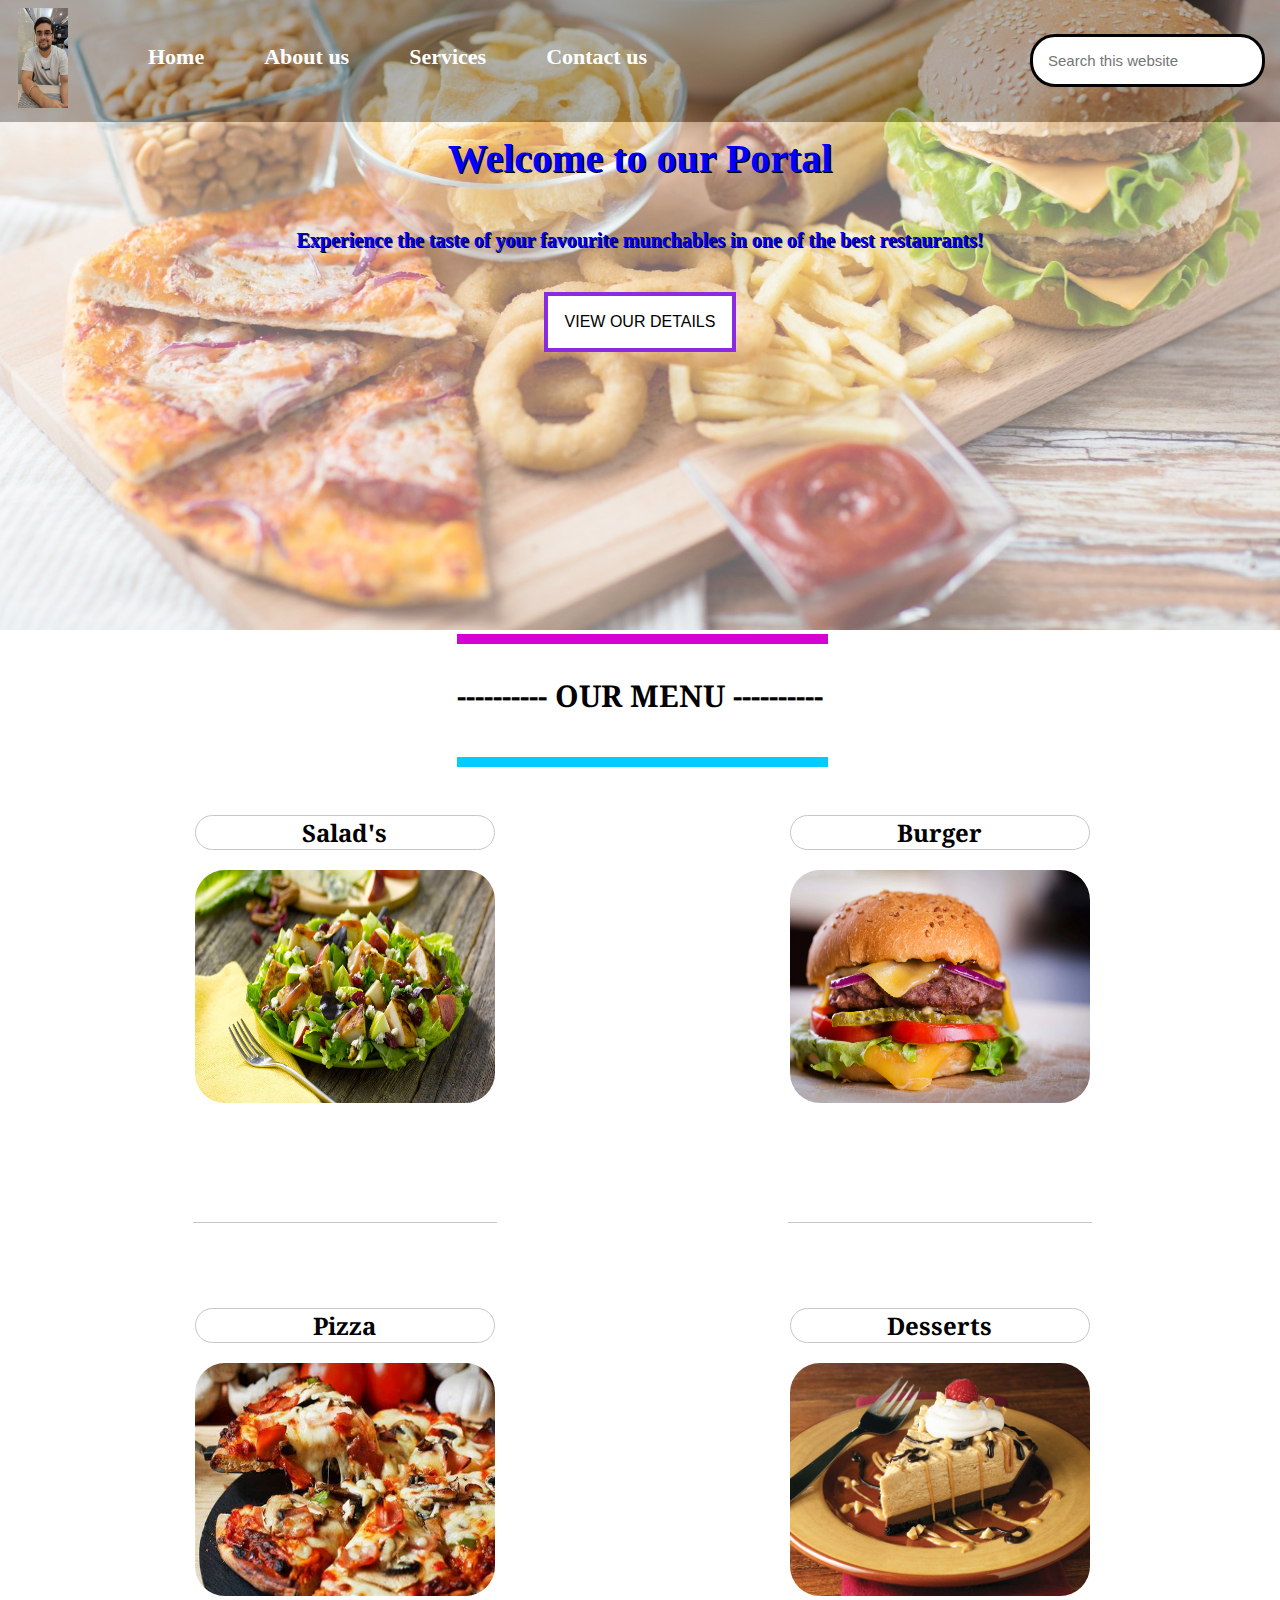
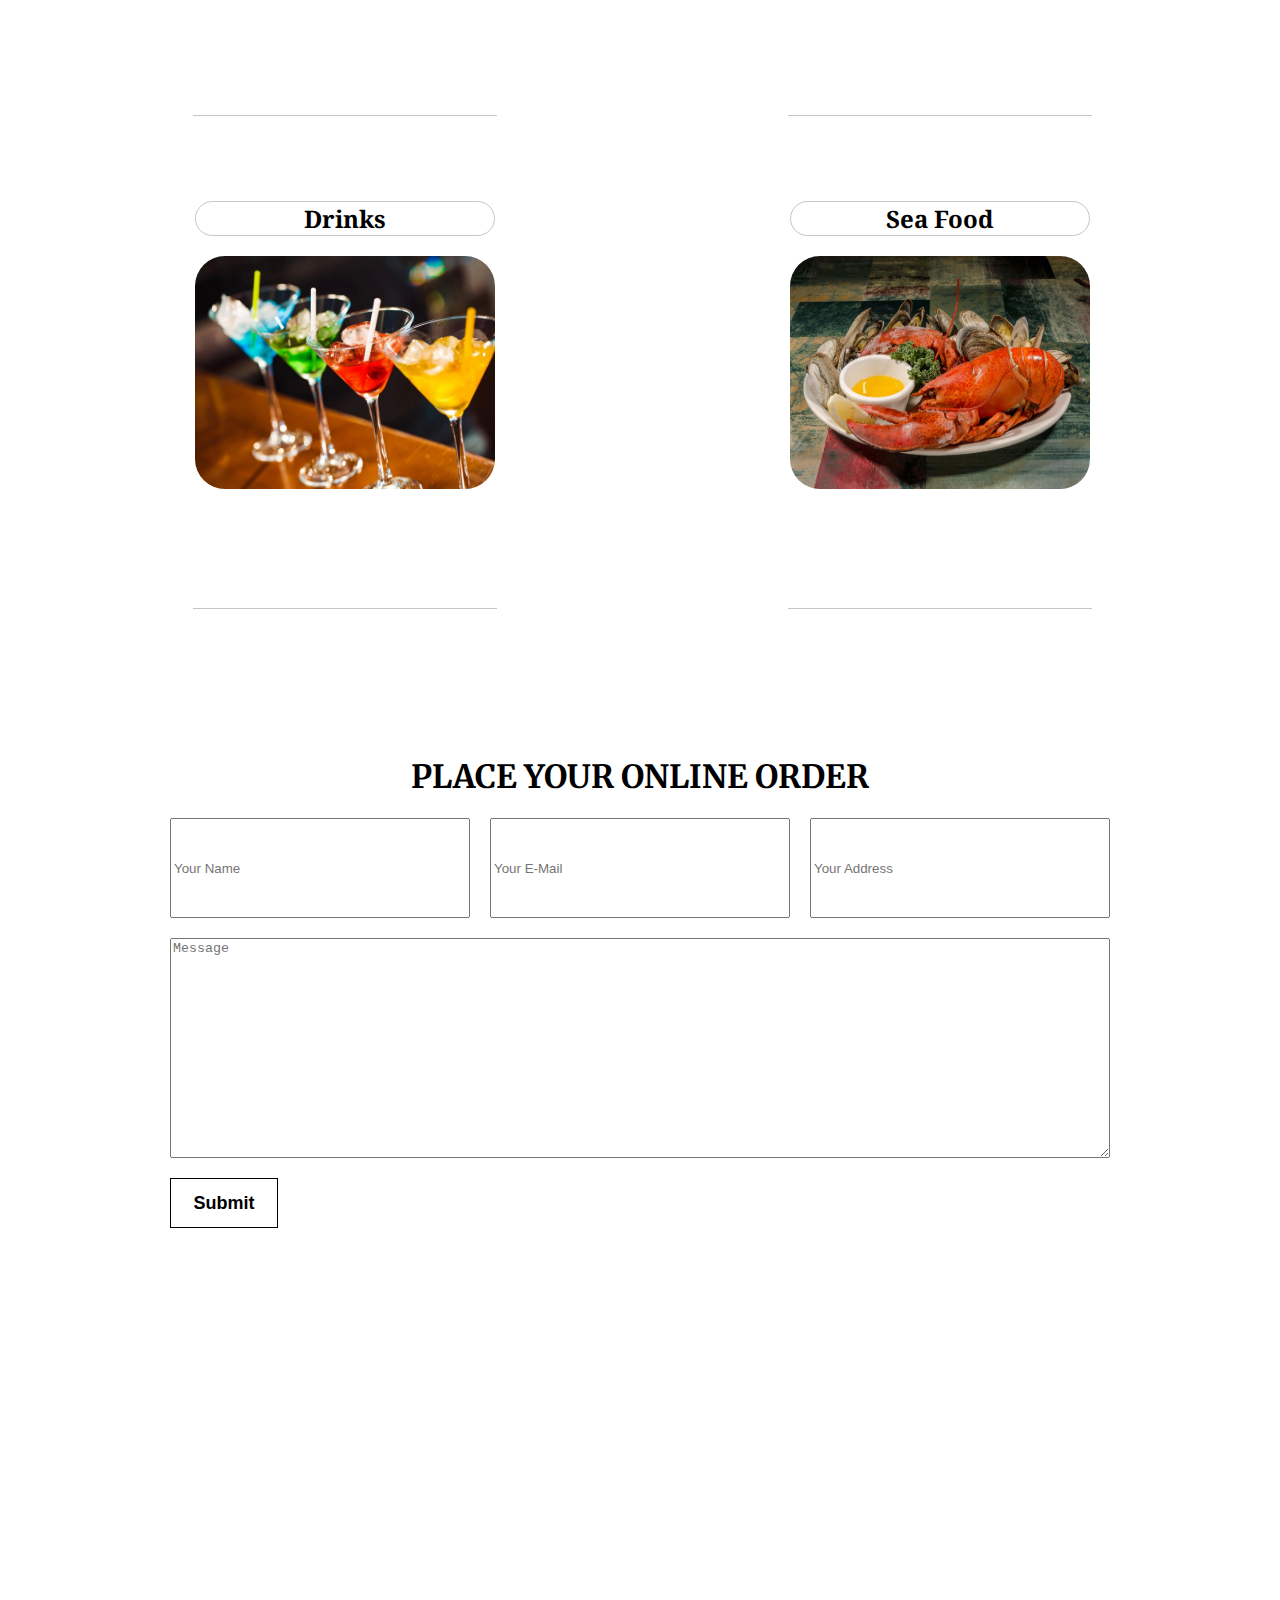
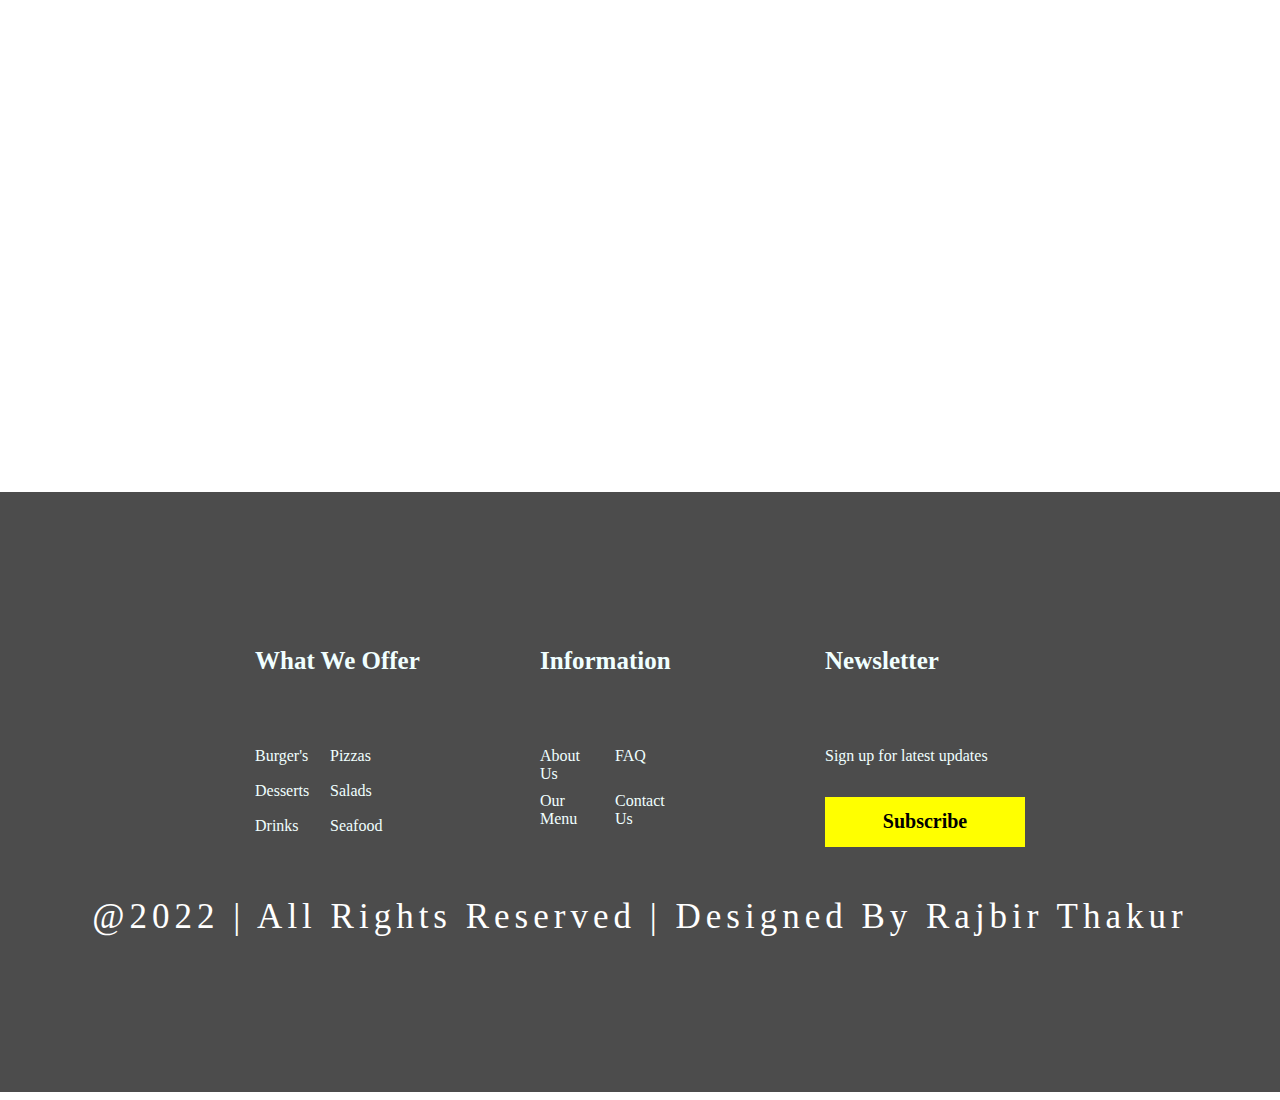
<file: index.html>
<!DOCTYPE html>
<html lang="en">
<head>
    <meta charset="UTF-8">
    <meta http-equiv="X-UA-Compatible" content="IE=edge">
    <meta name="viewport" content="width=device-width, initial-scale=1.0">
    <title>Vi-Raj | The Mighty Munchables</title>
    <link rel="stylesheet" href="https://unpkg.com/aos@next/dist/aos.css" />
    <link rel="stylesheet" href="Style.css">
    <link href="https://fonts.googleapis.com/css2?family=Fascinate&family=Mochiy+Pop+One&family=PT+Serif:wght@700&display=swap" rel="stylesheet">
    <link href="https://fonts.googleapis.com/css2?family=Fascinate&family=Mochiy+Pop+One&family=Noto+Serif:wght@700&family=PT+Serif:wght@700&display=swap" rel="stylesheet">
    <link href="https://fonts.googleapis.com/css2?family=Fascinate&family=Merriweather:wght@300&family=Mochiy+Pop+One&family=Noto+Serif:wght@700&family=PT+Serif:wght@700&display=swap" rel="stylesheet">
</head>
<body>
    <nav id="navbar">
        <img id="logo" src="Photo.jpeg" alt="">
        <ul>
            <li><a href="Source.html">Home</a></li>
            <li><a href="#Section-4">About us</a></li>
            <li><a href="#Section-3ii">Services</a></li>
            <li><a href="Contact_Us.html">Contact us</a></li>
        </ul>
        <input id="abc" type="text" placeholder="Search this website">
    </nav>
    <section id="Section-1">
        <h1 style="font-size: 40px; font-weight: bolder;">Welcome to our Portal</h1>
        <p>Experience the taste of your favourite munchables in one of the best restaurants!</p>
        <p id="qwe" style="margin-left: 30px; margin-right: 30px; display: none;"><big style="color: yellow;">Great menu:</big> <br> yes please! A good menu is a deal-breaker any day, after all, good food is top priority for virtually everyone. Our restaurant qualify as great, as it have a menu that is thorough and spell-checked <br><br><big style="color: yellow;">Great service:</big> <br> if the service is good then its a good place to be. A great service can make all of the difference in the world. Everybody loves to be in a restaurant that has a good and attentive staff. A place where they pay attention to details and have regard for the feelings of the customer <br><br><big style="color: yellow;">Pleasant and fulfilling music:</big> <br> A restaurant with great music would definitely be appealing and attractive to Diners. It would be the perfect place for romantic dates and family get together.</p>
        <button id="btn" onclick="ToggleHide()">VIEW OUR DETAILS</button>
    </section>
    <section id="Section-2">
        <h1 id="H1" style="font-size: 30px;"><div id="animation-1"></div><br>---------- OUR MENU ----------<br><br><div id="animation-2"></div></h1><br>
        <div class="container">
            <div class="box" id="box1">
                <div id="asd">
                    <h2 style="text-align: center; border: 0.1px solid rgb(203, 196, 196); border-radius: 30px;">Salad's</h2>
                    <img src="SaladP.jpg" alt="" width="300px" height="233px" style="border-radius: 30px;">
                </div>
                <div id="hove">
                    While making our salads we have followed the Italian recipie ...
                    <a href="Salads.html" target="_blank" class="submit">View More</a>
                </div>
            </div>
            <div class="box" id="box2">
                <div id="asd">
                    <h2 style="text-align: center; border: 0.1px solid rgb(203, 196, 196); border-radius: 30px;">Burger</h2>
                    <img src="BurgerP.webp" alt="" width="300px" height="233px" style="border-radius: 30px;">
                </div>
                <div id="hove">
                    While making our salads we have followed the Italian recipie ...
                    <a href="Burger.html" target="_blank" class="submit">View More</a>
                </div>
            </div>
            <div class="box" id="box3">
                <div id="asd">
                    <h2 style="text-align: center; border: 0.1px solid rgb(203, 196, 196); border-radius: 30px;">Pizza</h2>
                    <img src="PizzaP.jpeg" alt="" width="300px" height="233px" style="border-radius: 30px;">
                </div>
                <div id="hove">
                    While making our salads we have followed the Italian recipie ...
                    <a href="Pizza's.html" target="_blank" class="submit">View More</a>
                </div>
            </div>
            <div class="box" id="box4">
                <div id="asd">
                    <h2 style="text-align: center; border: 0.1px solid rgb(203, 196, 196); border-radius: 30px;">Desserts</h2>
                    <img src="DessertsP.jpg" alt="" width="300px" height="233px" style="border-radius: 30px;">
                </div>
                <div id="hove">
                    While making our salads we have followed the Italian recipie ...
                    <a href="Dessert's.html" target="_blank" class="submit">View More</a>
                </div>
            </div>
            <div class="box" id="box5">
                <div id="asd">
                    <h2 style="text-align: center; border: 0.1px solid rgb(203, 196, 196); border-radius: 30px;">Drinks</h2>
                    <img src="DrinksP.webp" alt="" width="300px" height="233px" style="border-radius: 30px;">
                </div>
                <div id="hove">
                    While making our salads we have followed the Italian recipie ...
                    <a href="Drinks.html" target="_blank" class="submit">View More</a>
                </div>
            </div>
            <div class="box" id="box6">
                <div id="asd">
                    <h2 style="text-align: center; border: 0.1px solid rgb(203, 196, 196); border-radius: 30px;">Sea Food</h2>
                    <img src="SeaFoodP.jpg" alt="" width="300px" height="233px" style="border-radius: 30px;">
                </div>
                <div id="hove">
                    While making our salads we have followed the Italian recipie ...
                    <a href="SeaFood.html" target="_blank" class="submit">View More</a>
                </div>
            </div>
        </div>
    </section>
    <section id="Section-3">
        <h1>PLACE YOUR ONLINE ORDER</h1>
        <div class="container-2">
            <input id="i1" type="text" placeholder="Your Name">
            <input id="i2" type="text" placeholder="Your E-Mail">
            <input id="i3" type="text" placeholder="Your Address">
            <textarea id="xc" placeholder="Message"></textarea>
            <button class="submit" style="font-size: 18px; font-weight: 700;" onclick="Messa()">Submit</button>
        </div>
    </section>
    <section id="Section-3ii">
        <div id="WhatWeOffer">
            <img data-aos="fade-right" data-aos-delay="30" data-aos-duration="1500" data-aos-once="false" class="xyz" src="shopping bag.jpg" alt="">
            <img data-aos="fade-right" data-aos-delay="330" data-aos-duration="1500" data-aos-once="false" class="xyz" src="convenient location symbol.jpg" alt="">
            <img data-aos="fade-right" data-aos-delay="630" data-aos-duration="1500" data-aos-once="false" class="xyz" src="free wifi symbol.png" alt="">
            <img data-aos="fade-right" data-aos-delay="930" data-aos-duration="1500" data-aos-once="false" class="xyz" src="best service symbol.jpg" alt="">
            <h1 data-aos="fade-left" data-aos-delay="30" data-aos-duration="1500" data-aos-once="false" style="display: flex; align-items: center; justify-content: center; font-size: 30px;" class="xyz">Free Delivery</h1>
            <h1 data-aos="fade-left" data-aos-delay="330" data-aos-duration="1500" data-aos-once="false" style="display: flex; align-items: center; justify-content: center; font-size: 30px;" class="xyz">Convenient Location</h1>
            <h1 data-aos="fade-left" data-aos-delay="630" data-aos-duration="1500" data-aos-once="false" style="display: flex; align-items: center; justify-content: center; font-size: 30px;" class="xyz">Free Wifi</h1>
            <h1 data-aos="fade-left" data-aos-delay="930" data-aos-duration="1500" data-aos-once="false" style="display: flex; align-items: center; justify-content: center; font-size: 30px;" class="xyz">Best Service</h1>
            <p data-aos="fade-right" data-aos-delay="30" data-aos-duration="1500" data-aos-once="false" style="font-weight: 900;" class="xyz">If you order more than three pizzas, we will gladly deliver them to you for free</p>
            <p data-aos="fade-right" data-aos-delay="330" data-aos-duration="1500" data-aos-once="false" style="font-weight: 900;" class="xyz">Our Restaurant is situated in the downtown and is very easy to reach even on weekends.</p>
            <p data-aos="fade-right" data-aos-delay="630" data-aos-duration="1500" data-aos-once="false" style="font-weight: 900;" class="xyz">We have free Wi-Fi available to all clients and visitors of our restaurant</p>
            <p data-aos="fade-right" data-aos-delay="930" data-aos-duration="1500" data-aos-once="false" style="font-weight: 900;" class="xyz">The client is our #1 priority as we deliver top-notch customer service</p>
        </div>
    </section>
    <section id="Section-4">
        <footer id="Footer">
            <div class="foot" id="foot-1">What We Offer</div>
            <div class="foot" id="foot-2">Information</div>
            <div class="foot" id="foot-3">Newsletter</div>
            <div class="foot" id="foot-4">
                <div class="ab">Burger's</div>
                <div class="ab">Pizzas</div>
                <div class="ab">Desserts</div>
                <div class="ab">Salads</div>
                <div class="ab">Drinks</div>
                <div class="ab">Seafood</div>
            </div>
            <div class="foot" id="foot-5">
                <div class="ab">About Us</div>
                <div class="ab">FAQ</div>
                <div class="ab">Our Menu</div>
                <div class="ab">Contact Us</div>
            </div>
            <div class="foot" id="foot-6">
                <div class="ab">Sign up for latest updates</div>
                <div id="ba">
                    <div>Subscribe</div>
                </div>
            </div>
        </footer>
        <div style="color: white; margin-top: 50px; letter-spacing: 5px; font-size: 35px;">@2022 | All Rights Reserved | Designed By Rajbir Thakur</div>
    </section>
    <script src="https://unpkg.com/aos@next/dist/aos.js"></script>
    <script>
      AOS.init();
    </script>
    <script src="Scripting.js"></script>
</body>
</html>
</file>
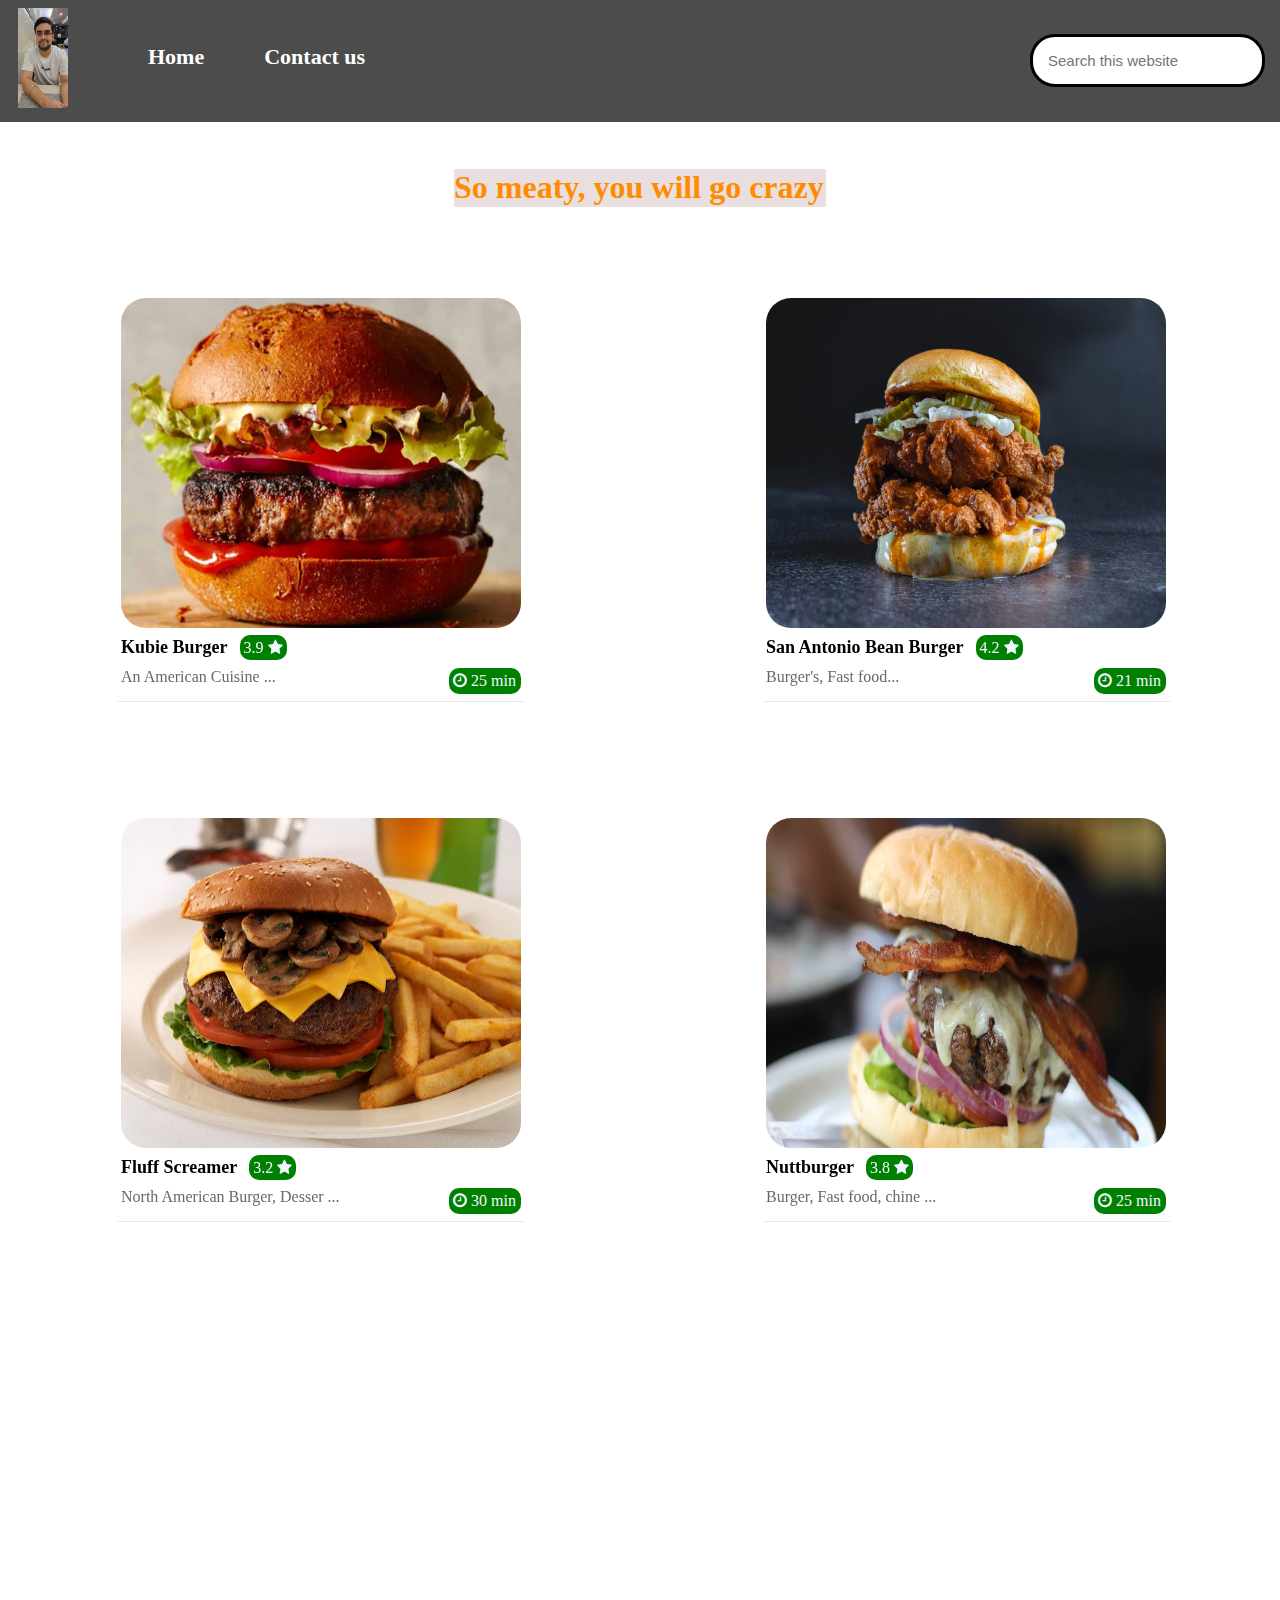
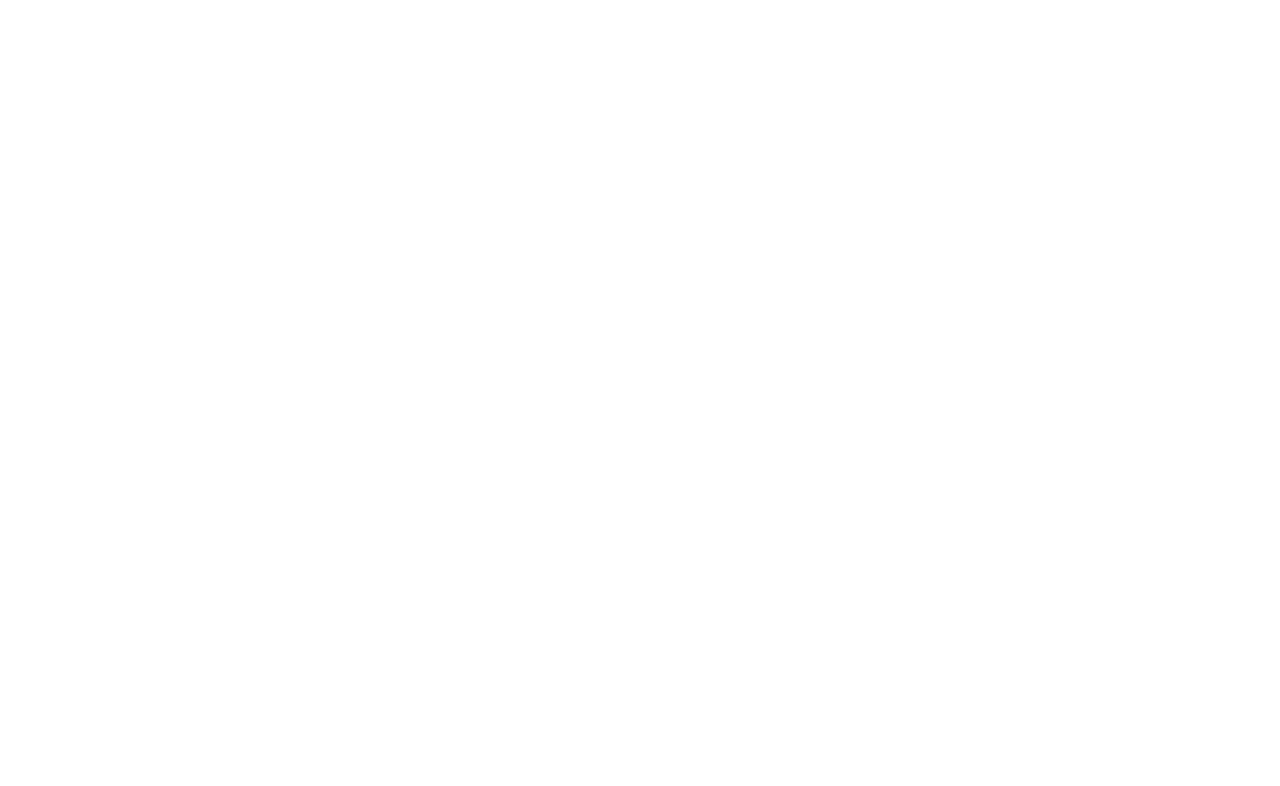
<file: Burger.html>
<!DOCTYPE html>
<html lang="en">
<head>
    <meta charset="UTF-8">
    <meta name="viewport" content="width=device-width, initial-scale=1.0">
    <title>Burger's</title>
    <link rel="stylesheet" href="Burger.css">
    <link rel="stylesheet" href="https://cdnjs.cloudflare.com/ajax/libs/font-awesome/4.7.0/css/font-awesome.min.css">
    <link href="https://unpkg.com/aos@2.3.1/dist/aos.css" rel="stylesheet">
</head>
<body>
    <nav id="navbar">
        <img id="logo" src="Photo.jpeg" alt="">
        <ul>
            <li><a href="index.html">Home</a></li>
            <!-- <li><a href="#">About us</a></li>
            <li><a href="#">Services</a></li> -->
            <li><a href="Contact_Us.html">Contact us</a></li>
        </ul>
        <input id="abc" type="text" placeholder="Search this website">
    </nav>
    <div id="qwe">
        <h1 class="abc">So meaty, you will go crazy</h1>
    </div>
    <div id="container-1">
        <div class="box" data-aos="zoom-in-down" data-aos-anchor-placement="top-centre" data-aos-duration="1000" data-aos-delay="50" data-aos-easing="ease-in-out">
            <img src="3-1.webp" alt="" height="330px" width="400px" style="margin-bottom: 5px; border-radius: 25px;">
            <span style="font-size: 18px; font-weight: bolder;">Kubie Burger</span>&nbsp;&nbsp;
            <span style="background-color: green; color: aliceblue; padding: 4px; border-radius: 10px;">3.9&nbsp;<i class="fa fa-star"></i></span>
            <div style="margin-top: 10px;">
                <span style="color: rgb(105, 105, 105);">An American Cuisine ... </span>
                <span style="background-color: green; color: aliceblue; padding: 4px; border-radius: 10px; margin-left: 35px; display: inline-block; float: right; width: 16%;"><i class="fa fa-clock-o">&nbsp;25&nbsp;min</i></span>
            </div>
        </div>
        <div class="box" data-aos="zoom-in-down" data-aos-anchor-placement="top-centre" data-aos-duration="1000" data-aos-delay="450" data-aos-easing="ease-in-out">
            <img src="3-6.jpg" alt="" height="330px" width="400px" style="margin-bottom: 5px; border-radius: 25px;">
            <span style="font-size: 18px; font-weight: bolder;">San Antonio Bean Burger</span>&nbsp;&nbsp;
            <span style="background-color: green; color: aliceblue; padding: 4px; border-radius: 10px;">4.2&nbsp;<i class="fa fa-star"></i></span>
            <div style="margin-top: 10px;">
                <span style="color: rgb(105, 105, 105);">Burger's, Fast food... </span>
                <span style="background-color: green; color: aliceblue; padding: 4px; border-radius: 10px; margin-left: 35px; display: inline-block; float: right; width: 16%;"><i class="fa fa-clock-o">&nbsp;21&nbsp;min</i></span>
            </div>
        </div>
        <div class="box" data-aos="zoom-in-down" data-aos-anchor-placement="top-centre" data-aos-duration="1000" data-aos-delay="50" data-aos-easing="ease-in-out">
            <img src="3-3.jpg" alt="" height="330px" width="400px" style="margin-bottom: 5px; border-radius: 25px;">
            <span style="font-size: 18px; font-weight: bolder;">Fluff Screamer</span>&nbsp;&nbsp;
            <span style="background-color: green; color: aliceblue; padding: 4px; border-radius: 10px;">3.2&nbsp;<i class="fa fa-star"></i></span>
            <div style="margin-top: 10px;">
                <span style="color: rgb(105, 105, 105);">North American Burger, Desser ... </span>
                <span style="background-color: green; color: aliceblue; padding: 4px; border-radius: 10px; margin-left: 35px; display: inline-block; float: right; width: 16%;"><i class="fa fa-clock-o">&nbsp;30&nbsp;min</i></span>
            </div>
        </div>
        <div class="box" data-aos="zoom-in-down" data-aos-anchor-placement="top-centre" data-aos-duration="1000" data-aos-delay="450" data-aos-easing="ease-in-out">
            <img src="3-4.jpg" alt="" height="330px" width="400px" style="margin-bottom: 5px; border-radius: 25px;">
            <span style="font-size: 18px; font-weight: bolder;">Nuttburger</span>&nbsp;&nbsp;
            <span style="background-color: green; color: aliceblue; padding: 4px; border-radius: 10px;">3.8&nbsp;<i class="fa fa-star"></i></span>
            <div style="margin-top: 10px;">
                <span style="color: rgb(105, 105, 105);">Burger, Fast food, chine ... </span>
                <span style="background-color: green; color: aliceblue; padding: 4px; border-radius: 10px; margin-left: 35px; display: inline-block; float: right; width: 16%;"><i class="fa fa-clock-o">&nbsp;25&nbsp;min</i></span>
            </div>
        </div>
        <div class="box" data-aos="zoom-in-down" data-aos-anchor-placement="top-centre" data-aos-duration="1000" data-aos-delay="50" data-aos-easing="ease-in-out">
            <img src="3-5.jpeg" alt="" height="330px" width="400px" style="margin-bottom: 5px; border-radius: 25px;">
            <span style="font-size: 18px; font-weight: bolder;">Poached Burger</span>&nbsp;&nbsp;
            <span style="background-color: green; color: aliceblue; padding: 4px; border-radius: 10px;">4.0&nbsp;<i class="fa fa-star"></i></span>
            <div style="margin-top: 10px;">
                <span style="color: rgb(105, 105, 105);">Sandwich, Italian Fast food, healt ... </span>
                <span style="background-color: green; color: aliceblue; padding: 4px; border-radius: 10px; margin-left: 35px; display: inline-block; float: right; width: 16%;"><i class="fa fa-clock-o">&nbsp;26&nbsp;min</i></span>
            </div>
        </div>
        <div class="box" data-aos="zoom-in-down" data-aos-anchor-placement="top-centre" data-aos-duration="1000" data-aos-delay="450" data-aos-easing="ease-in-out">
            <img src="3-2.webp" alt="" height="330px" width="400px" style="margin-bottom: 5px; border-radius: 25px;">
            <span style="font-size: 18px; font-weight: bolder;">Theta Burger</span>&nbsp;&nbsp;
            <span style="background-color: green; color: aliceblue; padding: 4px; border-radius: 10px;">3.6&nbsp;<i class="fa fa-star"></i></span>
            <div style="margin-top: 10px;">
                <span style="color: rgb(105, 105, 105);">A japanese cuisine ... </span>
                <span style="background-color: green; color: aliceblue; padding: 4px; border-radius: 10px; margin-left: 35px; display: inline-block; float: right; width: 16%;"><i class="fa fa-clock-o">&nbsp;31&nbsp;min</i></span>
            </div>
        </div>
        <div class="box" data-aos="zoom-in-down" data-aos-anchor-placement="top-centre" data-aos-duration="1000" data-aos-delay="50" data-aos-easing="ease-in-out">
            <img src="3-7.jpg" alt="" height="330px" width="400px" style="margin-bottom: 5px; border-radius: 25px;">
            <span style="font-size: 18px; font-weight: bolder;">Rice Burger</span>&nbsp;&nbsp;
            <span style="background-color: green; color: aliceblue; padding: 4px; border-radius: 10px;">4.4&nbsp;<i class="fa fa-star"></i></span>
            <div style="margin-top: 10px;">
                <span style="color: rgb(105, 105, 105);">North Indian, Asian cuisine... </span>
                <span style="background-color: green; color: aliceblue; padding: 4px; border-radius: 10px; margin-left: 35px; display: inline-block; float: right; width: 16%;"><i class="fa fa-clock-o">&nbsp;29&nbsp;min</i></span>
            </div>
        </div>
        <div class="box" data-aos="zoom-in-down" data-aos-anchor-placement="top-centre" data-aos-duration="1000" data-aos-delay="450" data-aos-easing="ease-in-out">
            <img src="3-8.jpg" alt="" height="330px" width="400px" style="margin-bottom: 5px; border-radius: 25px;">
            <span style="font-size: 18px; font-weight: bolder;">Steamed Cheese Olive Burger</span>&nbsp;&nbsp;
            <span style="background-color: green; color: aliceblue; padding: 4px; border-radius: 10px;">3.8&nbsp;<i class="fa fa-star"></i></span>
            <div style="margin-top: 10px;">
                <span style="color: rgb(105, 105, 105);">Fast food, Beverage ... </span>
                <span style="background-color: green; color: aliceblue; padding: 4px; border-radius: 10px; margin-left: 35px; display: inline-block; float: right; width: 16%;"><i class="fa fa-clock-o">&nbsp;33&nbsp;min</i></span>
            </div>
        </div>
    </div>
    <script src="https://unpkg.com/aos@2.3.1/dist/aos.js"></script>
    <script>
        AOS.init();
    </script>
</body>
</html>
</file>
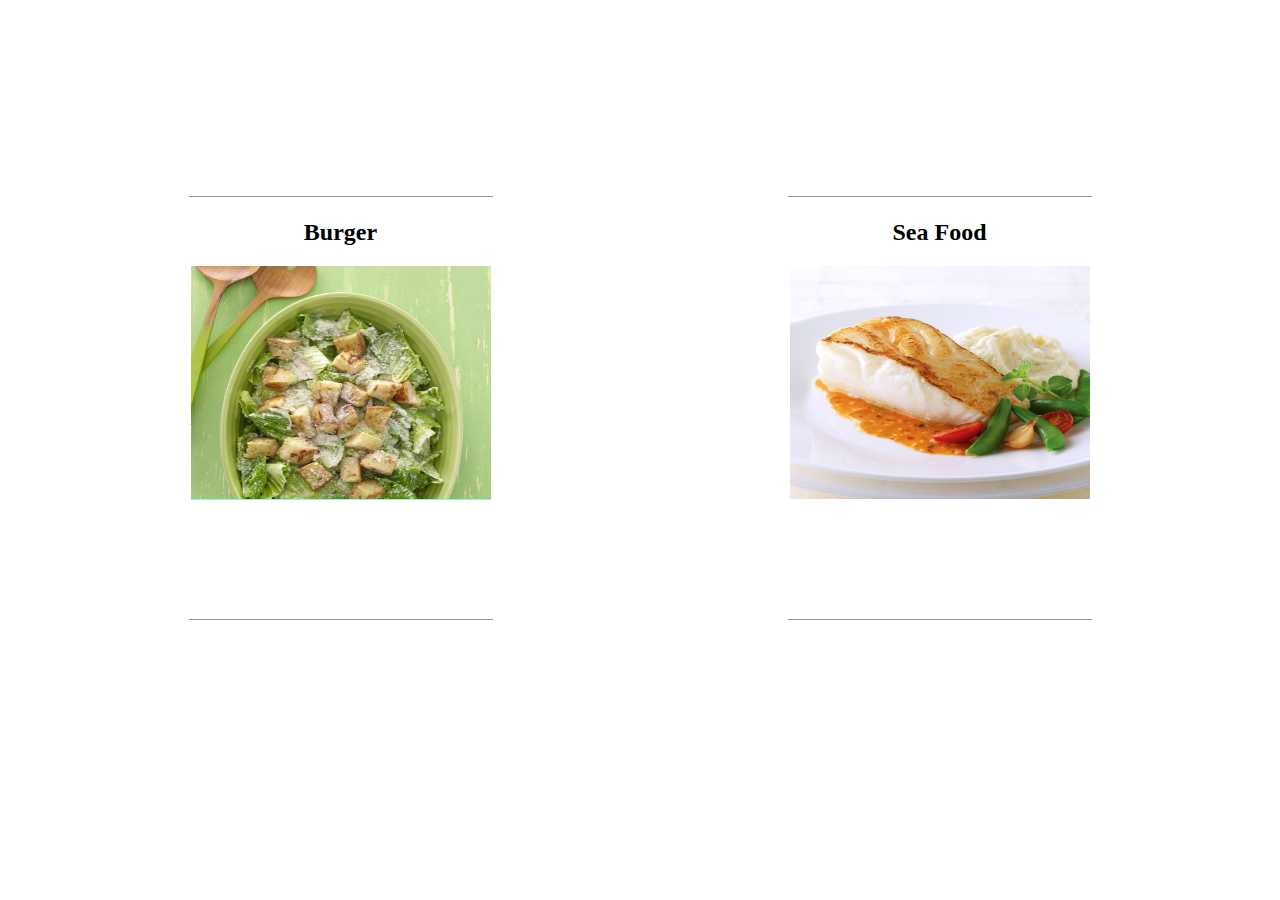
<file: card_hover.html>
<!DOCTYPE html>
<html lang="en">
<head>
    <meta charset="UTF-8">
    <meta name="viewport" content="width=device-width, initial-scale=1.0">
    <title>Document</title>
    <style>
        .submit{
            display: flex;
            height: 50px;
            width: 108px;
            text-decoration: none;
            justify-content: center;
            align-items: center;
            background-color: white;
            border: 0.89px solid black;
            transition-property: all;
            transition-duration: 0.4s;
            position: relative;
            z-index: 2;
            font-weight: 900;
        }
        .submit::before{
            content: '';
            background-color: black;
            position: absolute;
            width: 0%;
            top: 0;
            left: 0;
            height: 100%;
            z-index: -1;
            transition-property: all;
            transition-duration: 0.79s;
        }
        .submit:hover::before{
            width: 100%;
        }
        .submit:hover{
            /* transform: scale(0.89);
            background-color: yellow; */
            color: white;
            cursor: pointer;
        }
        .container{
            height: 800px;
            width: 100%;
            /* background-color: aqua; */
            display: flex;
            justify-content: center;
            align-items: center;
            grid-column-gap: 295px;
        }
        .box{
            height: 418px;
            width: 300px;
            border-bottom: 0.1px solid rgb(151, 145, 145);
            border-top: 0.1px solid rgb(151, 145, 145);
            padding: 2px;
        }
        .box:hover{
            box-shadow: 1px 1px 20px rgb(173, 170, 170);
            border-radius: 30px;
        }
        #asd{
            position: relative;
            height: 280px;
            width: 300px;
            z-index: 2;
        }
        #hove{
            height: 100px;
            width: 300px;
            /* border: 0.1px solid red; */
            background-color: aquamarine;
            position: relative;
            transform: translateY(-99px);
            z-index: 1;
            transition-property: all;
            transition-timing-function: ease-in-out;
            transition-duration: 0.41s;
        }
        #box1:hover #hove{
            transform: translateY(0px);
        }
    </style>
</head>
<body>
    <div class="container">
        <div class="box" id="box1">
            <div id="asd">
                <h2 style="text-align: center;">Burger</h2>
                <img src="2-1.webp" alt="" width="300px" height="233px">
            </div>
            <div id="hove">
                While making our salads we have followed the Italian recipie ...
                <a href="www.google.com" target="_blank" class="submit">Read More</a>
            </div>
        </div>
        <div class="box" id="box2">
            <h2 style="text-align: center;">Sea Food</h2>
            <img src="6-1.jpg" alt="" width="300px" height="233px">
        </div>
    </div>
</body>
</html>
</file>
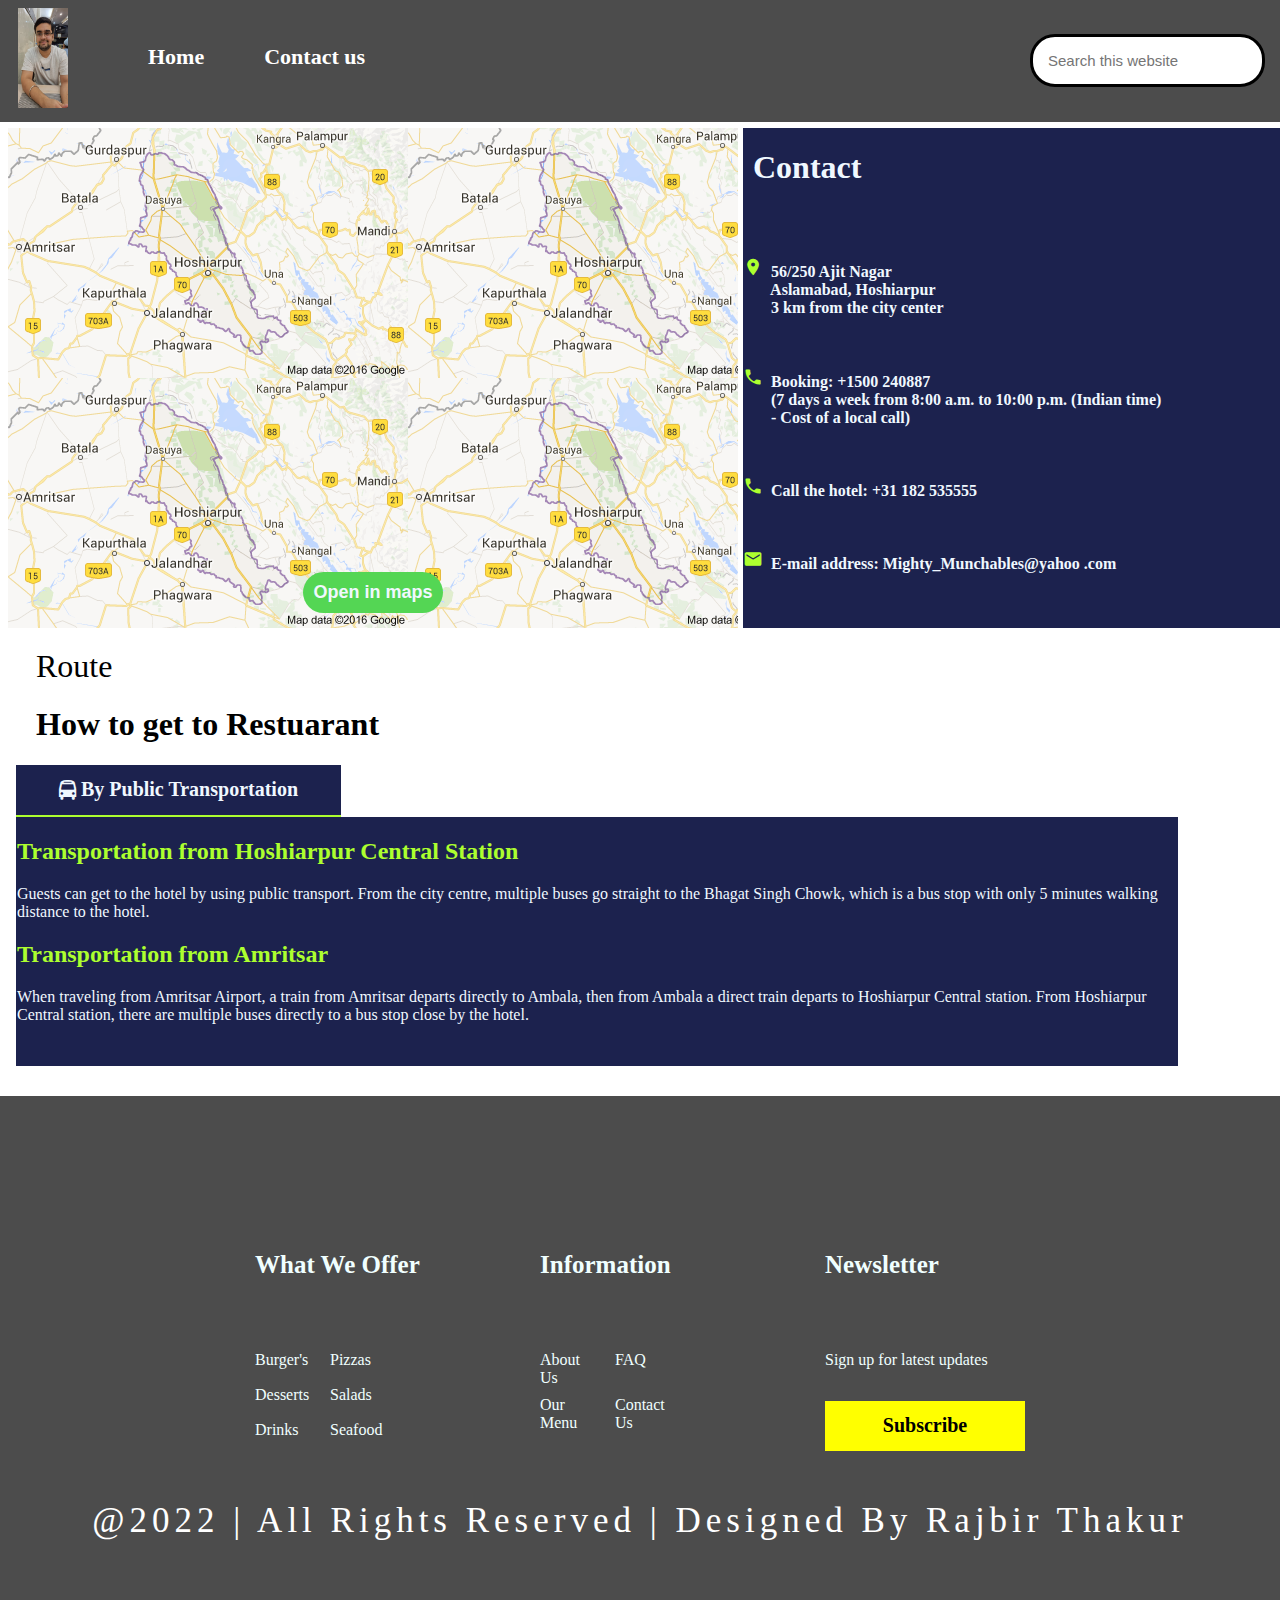
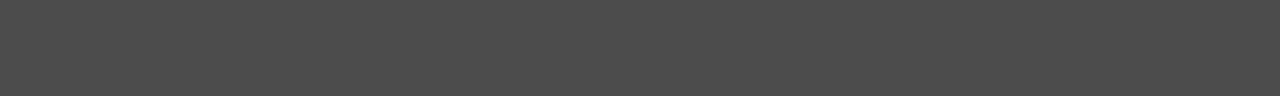
<file: Contact_Us.html>
<!DOCTYPE html>
<html lang="en">
<head>
    <meta charset="UTF-8">
    <meta http-equiv="X-UA-Compatible" content="IE=edge">
    <meta name="viewport" content="width=device-width, initial-scale=1.0">
    <title>Contact Us</title>
    <link href="https://fonts.googleapis.com/icon?family=Material+Icons" rel="stylesheet">
    <link rel="stylesheet" href="https://cdnjs.cloudflare.com/ajax/libs/font-awesome/4.7.0/css/font-awesome.min.css">
    <style>
        #abc{
        position: absolute;
        right: 15px;
        top: 34px;
        font-size: 15px;
        padding: 15px;
        border-radius: 25px;
        border: 3px solid black;
    }
    #navbar{
        display: flex;
        margin: 0px;
        padding: 0px;
    }
    #navbar::before{
        content: '';
        background-color: black;
        position: absolute;
        top: 0px;
        left: 0px;
        width: 100%;
        height: 122px;
        z-index: -1;
        opacity: 0.7;
    }
    #navbar ul{
        display: flex;
    }
    #navbar ul li{
        list-style: none;
        padding: 20px;
        /* margin: 15px; */
        /* margin-bottom: 10px; */
        margin-left: 10px;
        margin-right: 10px;
        transition-property: all;
        transition-duration: 0.72s;
    }
    #navbar ul li a{
        font-size: 22px;
        font-weight: 900;
        text-decoration: none;
        color: white;
        position: relative;
        transition-property: all;
        transition-duration: 0.6s;
    }
    #navbar ul li a::before{
        content: '';
        background-color: black;
        position: absolute;
        width: 0%;
        height: 3px;
        bottom: -9px;
        left: 0;
        transition-property: all;
        transition-duration: 0.72s;
    }
    #navbar ul li a:hover::before{
        width: 100%;
    }
    #navbar ul li a:hover{
        color: black;
    }
    #navbar ul li:hover{
        background-color: white;
        /* border: 3px solid black; */
        border-radius: 22px;
        /* text-decoration: underline; */
    }
    #logo{
        height: 100px;
        width: 50px;
        margin-left: 10px;
        margin-right: 10px;
        transition-property: all;
        transition-duration: 0.6s;
    }
    #logo:hover{
        transform: scale(1.37);
        cursor: pointer;
    }
    #container-1{
        display: grid;
        height: 490px;
        width: 100%;
        margin-top: 20px;
        grid-template-columns: repeat(2,730px);
        column-gap: 5px;
    }
    .add{
        height: 500px;
        width: 730px;
        display: flex;
        justify-content: center;
        align-items: end;
    }
    #add-1::before{
        content: '';
        background: url(Hoshiarpur\ route\ photo.png);
        position: absolute;
        height: 500px;
        width: 730px;
        z-index: -1;
        opacity: 0.95;
    }
    #bt{
        font-size: 18px;
        border-radius: 28px;
        margin: 15px;
        padding: 10px;
        border: none;
        background-color: rgb(84, 214, 84);
    }
    #bt a{
        text-decoration: none;
        color: aliceblue;
        font-weight: bolder;
    }
    #bt:hover{
        cursor: pointer;
        background-color: rgb(92, 194, 92);
    }
    .adds_{
        background-color: rgb(28, 34, 78);
        height: 500px;
        width: 722px;
        color: aliceblue;
        font-weight: bold;
    }
    .adds{
        display: flex;
        flex-direction: column;
        justify-content: space-evenly;
        height: 415px;
    }
    #container-2{
        margin-left: 8px;
        margin-top: 30px;
        margin-bottom: 30px;
    }
    #InsideContainer-2_1{
        height: 50px;
        width: 325px;
        font-size: 20px;
        font-weight: bolder;
        display: flex;
        justify-content: center;
        align-items: center;
        background-color: rgb(28, 34, 78);
        color: aliceblue;
        border-bottom: 2px solid greenyellow;
    }
    #InsideContainer-2_2{
        height: 247px;
        width: 1160px;
        background-color: rgb(28, 34, 78);
        border: 0.1px solid rgb(28, 34, 78);
    }
    #InsideContainer-2_2 p{
        color: aliceblue;
    }
    #InsideContainer-2_2 h2{
        color: greenyellow;
    }
    #Section-4{
        display: flex;
        flex-direction: column;
        justify-content: center;
        align-items: center;
        height: 600px;
        width: 100%;
        margin-top: 15px;
    }
    #Section-4::before{
        content: '';
        background-color: black;
        position: absolute;
        /* top: 0px;
        left: 0px; */
        width: 100%;
        height: 600px;
        z-index: -1;
        opacity: 0.7;
    }
    #Footer{
        display: grid;
        grid-template-columns: repeat(3,200px);
        grid-template-rows: repeat(2,100px);
        grid-column-gap: 85px;
    }
    .foot{
        /* border: 1px solid black; */
        color: azure;
    }
    .ab:hover{
        color: #00ccff;
        cursor: pointer;
    }
    #ba{
        display: flex;
        justify-content: center;
        align-items: center;
        background-color: yellow;
        color: black;
        font-weight: 900;
        font-size: 20px;
        transition-property: all;
        transition-duration: 0.4s;
    }
    #ba:hover{
        background-color: greenyellow;
        cursor: pointer;
        transform: scale(0.86);
    }
    #foot-4{
        display: grid;
        grid-template-columns: repeat(2,5px);
        grid-template-rows: repeat(3,5px);
        grid-column-gap: 70px;
        grid-row-gap: 30px;
    }
    #foot-5{
        display: grid;
        grid-template-columns: repeat(2,5px);
        grid-template-rows: repeat(2,5px);
        grid-column-gap: 70px;
        grid-row-gap: 40px;
    }
    #foot-6{
        display: grid;
        grid-template-rows: repeat(2,auto);
        grid-gap: 5px;
    }
    #foot-1,#foot-2,#foot-3{
        font-size: 25px;
        font-weight: 900;
    }
    </style>
</head>
<body>
    <nav id="navbar">
        <img id="logo" src="Photo.jpeg" alt="">
        <ul>
            <li><a href="index.html">Home</a></li>
            <!-- <li><a href="#">About us</a></li>
            <li><a href="#">Services</a></li> -->
            <li><a href="#">Contact us</a></li>
        </ul>
        <input id="abc" type="text" placeholder="Search this website">
    </nav>
    <div id="container-1">
        <div id="add-1" class="add">
            <button id="bt"><a href="https://www.google.co.in/maps/place/Aslamabad,+Hoshiarpur,+Punjab/@31.5153638,75.9256919,15z/data=!3m1!4b1!4m6!3m5!1s0x391ae31a81fe3069:0xb33c56ee877fab29!8m2!3d31.5151622!4d75.9333458!16s%2Fg%2F1tjmc16_?entry=ttu" target="_blank">Open in maps</a></button>
        </div>
        <div id="add-2" class="adds_">
            <h1 style="margin-left: 10px;">Contact</h1>
            <div class="adds">
                <div>
                    <i class="material-icons" style="font-size:20px;color:greenyellow">location_on</i> 
                    &nbsp;56/250 Ajit Nagar<br> &nbsp;&nbsp;&nbsp;&nbsp;&nbsp;&nbsp;
                    Aslamabad, Hoshiarpur <br> &nbsp;&nbsp;&nbsp;&nbsp;&nbsp;&nbsp;
                    3 km from the city center
                </div>
                <div>
                    <i class="material-icons" style="font-size:20px;color:greenyellow">local_phone</i> &nbsp;Booking: +1500 240887 <br> &nbsp;&nbsp;&nbsp;&nbsp;&nbsp;&nbsp;
                    (7 days a week from 8:00 a.m. to 10:00 p.m. (Indian time) <br> &nbsp;&nbsp;&nbsp;&nbsp;&nbsp;&nbsp; - Cost of a local call)
                </div>
                <div>
                    <i class="material-icons" style="font-size:20px;color:greenyellow">local_phone</i> &nbsp;Call the hotel: +31 182 535555
                </div>
                <div>
                    <i class="material-icons" style="font-size:20px;color:greenyellow">email</i> &nbsp;E-mail address: Mighty_Munchables@yahoo  .com
                </div>
            </div>
        </div>
    </div>
    <div id="container-2">
        <h1 style="font-size: 25pxpx; margin-left: 20px; font-weight: lighter;">Route</h1>
        <h1 style="font-size: 32px; margin-top: 10px; margin-left: 20px; font-weight: bolder;">How to get to Restuarant</h1>
        <div id="InsideContainer-2_1">
            <i class="fa fa-bus" style=""></i> &nbsp;By Public Transportation
        </div>
        <div id="InsideContainer-2_2">
            <h2>Transportation from Hoshiarpur Central Station</h2>
            <p>Guests can get to the hotel by using public transport. From the city centre, multiple buses go straight to the Bhagat Singh Chowk, which is a bus stop with only 5 minutes walking distance to the hotel.</p>
            <h2>Transportation from Amritsar</h2>
            <p>When traveling from Amritsar Airport, a train from Amritsar departs directly to Ambala, then from Ambala a direct train  departs to Hoshiarpur Central station. From Hoshiarpur Central station, there are multiple buses directly to a bus stop close by the hotel.</p>
        </div>
    </div>
    <section id="Section-4">
        <footer id="Footer">
            <div class="foot" id="foot-1">What We Offer</div>
            <div class="foot" id="foot-2">Information</div>
            <div class="foot" id="foot-3">Newsletter</div>
            <div class="foot" id="foot-4">
                <div class="ab">Burger's</div>
                <div class="ab">Pizzas</div>
                <div class="ab">Desserts</div>
                <div class="ab">Salads</div>
                <div class="ab">Drinks</div>
                <div class="ab">Seafood</div>
            </div>
            <div class="foot" id="foot-5">
                <div class="ab">About Us</div>
                <div class="ab">FAQ</div>
                <div class="ab">Our Menu</div>
                <div class="ab">Contact Us</div>
            </div>
            <div class="foot" id="foot-6">
                <div class="ab">Sign up for latest updates</div>
                <div id="ba">
                    <div>Subscribe</div>
                </div>
            </div>
        </footer>
        <div style="color: white; margin-top: 50px; letter-spacing: 5px; font-size: 35px;">@2022 | All Rights Reserved | Designed By Rajbir Thakur</div>
    </section>
</body>
</html>
</file>
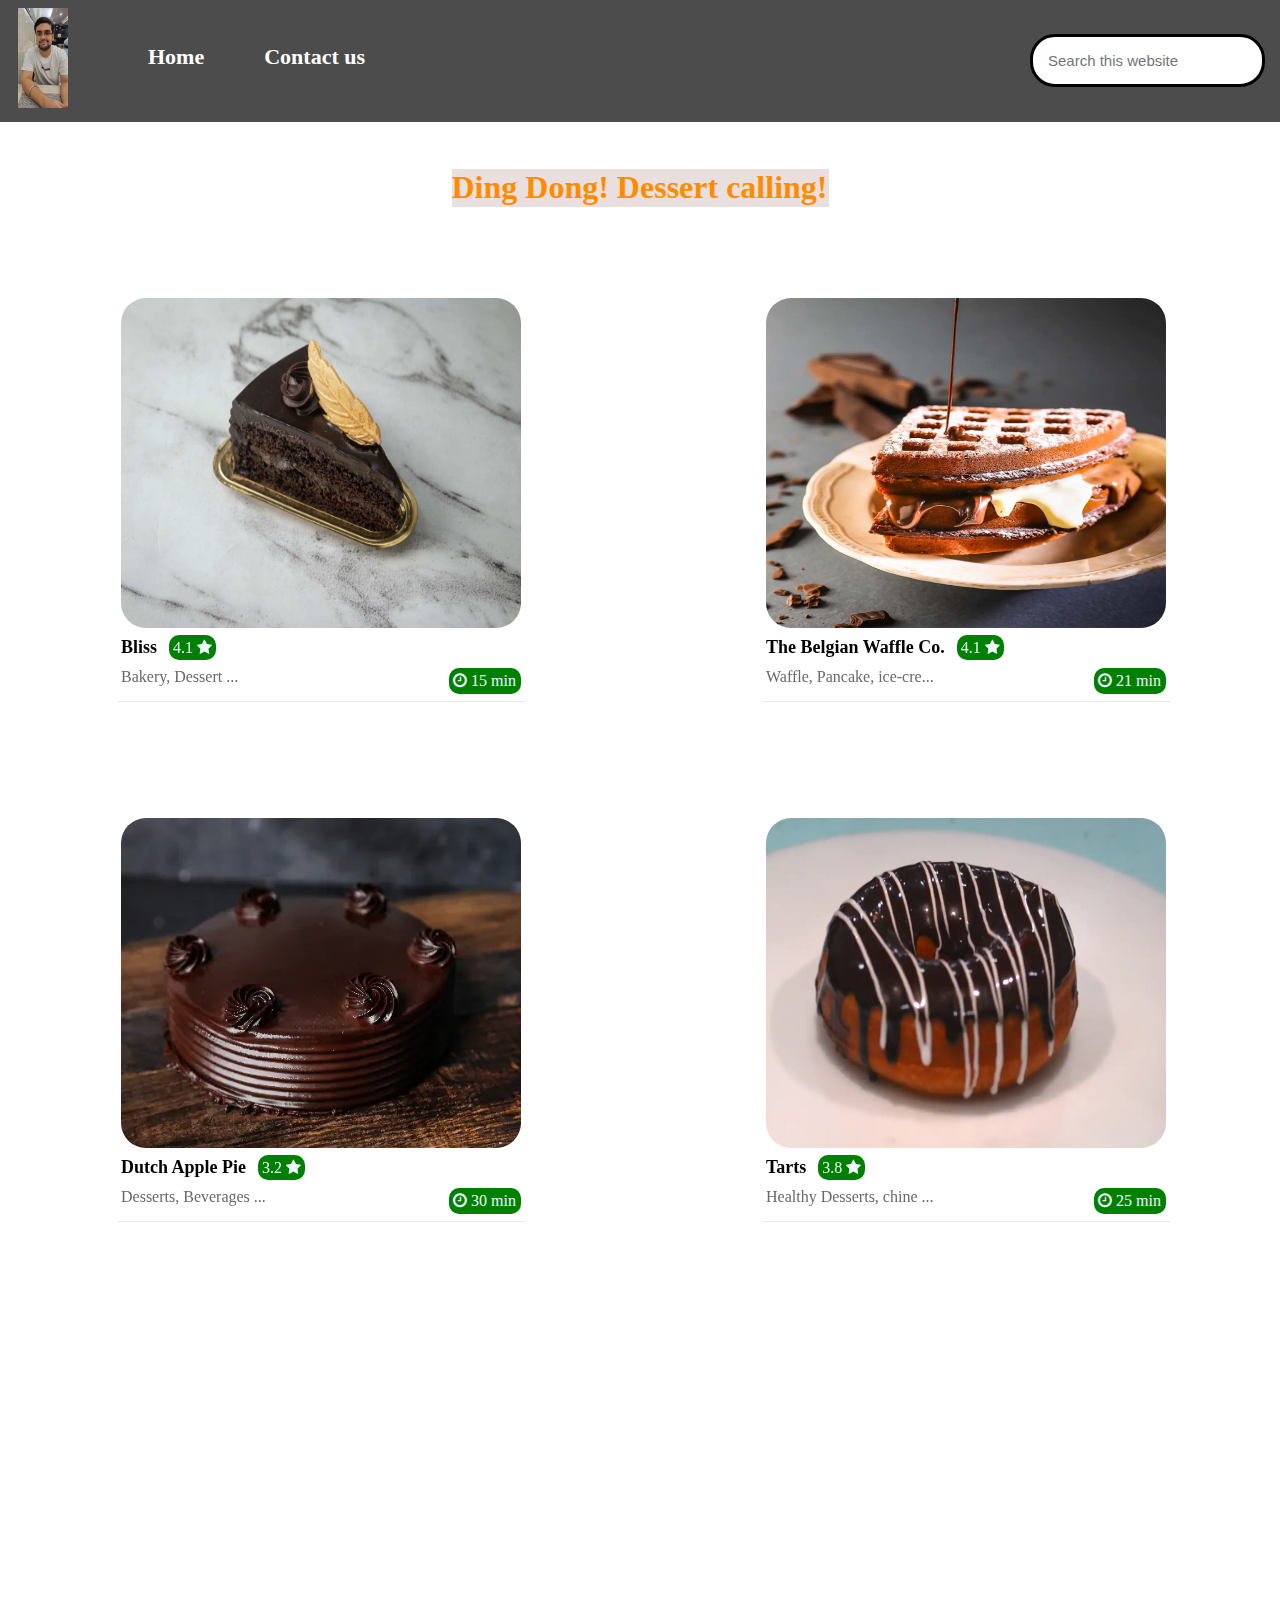
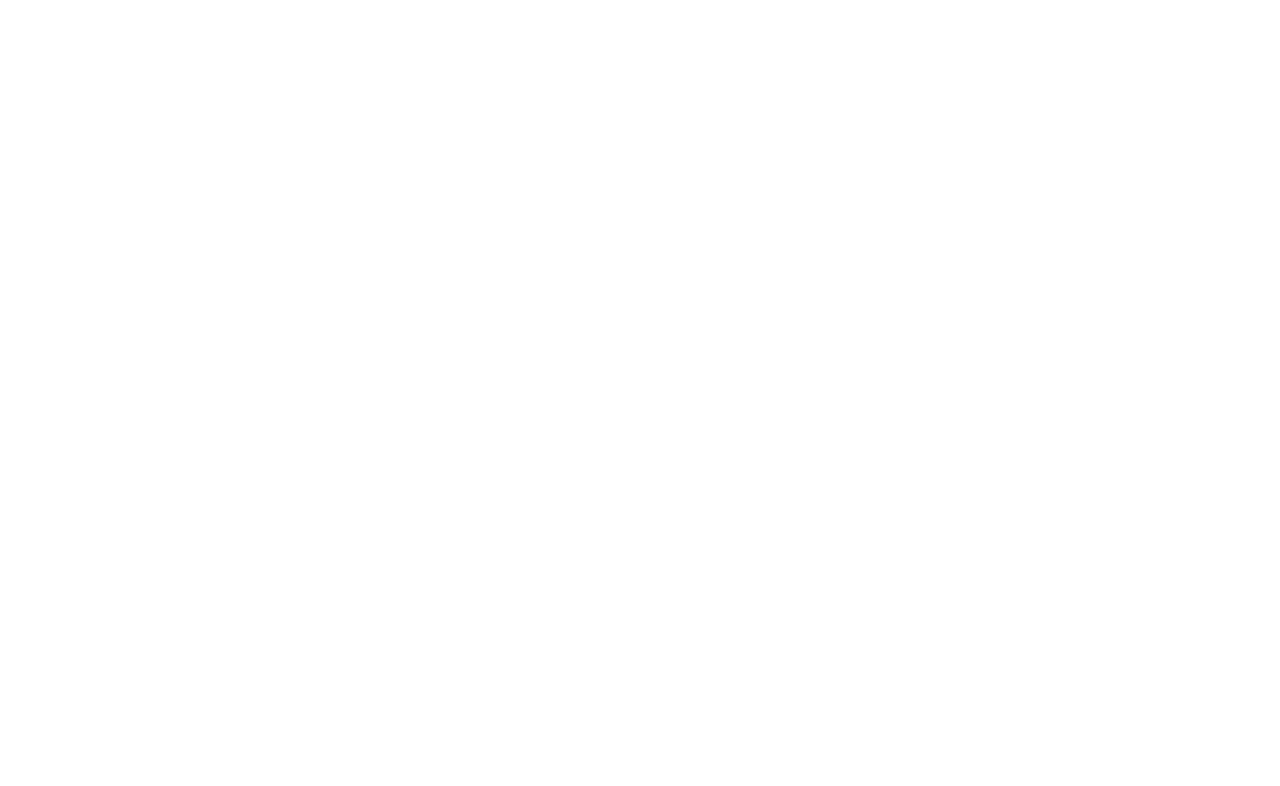
<file: Dessert's.html>
<!DOCTYPE html>
<html lang="en">
<head>
    <meta charset="UTF-8">
    <meta name="viewport" content="width=device-width, initial-scale=1.0">
    <title>Dessert's</title>
    <link rel="stylesheet" href="Dessert.css">
    <link rel="stylesheet" href="https://cdnjs.cloudflare.com/ajax/libs/font-awesome/4.7.0/css/font-awesome.min.css">
    <link href="https://unpkg.com/aos@2.3.1/dist/aos.css" rel="stylesheet">
</head>
<body>
    <nav id="navbar">
        <img id="logo" src="Photo.jpeg" alt="">
        <ul>
            <li><a href="index.html">Home</a></li>
            <!-- <li><a href="#">About us</a></li>
            <li><a href="#">Services</a></li> -->
            <li><a href="Contact_Us.html">Contact us</a></li>
        </ul>
        <input id="abc" type="text" placeholder="Search this website">
    </nav>
    <div id="qwe">
        <h1 class="abc">Ding Dong! Dessert calling!</h1>
    </div>
    <div id="container-1">
        <div class="box" data-aos="zoom-in-right" data-aos-anchor-placement="top-centre" data-aos-duration="1000" data-aos-delay="50" data-aos-easing="ease-in-out">
            <img src="4-1.webp" alt="" height="330px" width="400px" style="margin-bottom: 5px; border-radius: 25px;">
            <span style="font-size: 18px; font-weight: bolder;">Bliss</span>&nbsp;&nbsp;
            <span style="background-color: green; color: aliceblue; padding: 4px; border-radius: 10px;">4.1&nbsp;<i class="fa fa-star"></i></span>
            <div style="margin-top: 10px;">
                <span style="color: rgb(105, 105, 105);">Bakery, Dessert ... </span>
                <span style="background-color: green; color: aliceblue; padding: 4px; border-radius: 10px; margin-left: 35px; display: inline-block; float: right; width: 16%;"><i class="fa fa-clock-o">&nbsp;15&nbsp;min</i></span>
            </div>
        </div>
        <div class="box" data-aos="zoom-in-left" data-aos-anchor-placement="top-centre" data-aos-duration="1000" data-aos-delay="450" data-aos-easing="ease-in-out">
            <img src="4-2.webp" alt="" height="330px" width="400px" style="margin-bottom: 5px; border-radius: 25px;">
            <span style="font-size: 18px; font-weight: bolder;">The Belgian Waffle Co.</span>&nbsp;&nbsp;
            <span style="background-color: green; color: aliceblue; padding: 4px; border-radius: 10px;">4.1&nbsp;<i class="fa fa-star"></i></span>
            <div style="margin-top: 10px;">
                <span style="color: rgb(105, 105, 105);">Waffle, Pancake, ice-cre... </span>
                <span style="background-color: green; color: aliceblue; padding: 4px; border-radius: 10px; margin-left: 35px; display: inline-block; float: right; width: 16%;"><i class="fa fa-clock-o">&nbsp;21&nbsp;min</i></span>
            </div>
        </div>
        <div class="box" data-aos="zoom-in-right" data-aos-anchor-placement="top-centre" data-aos-duration="1000" data-aos-delay="50" data-aos-easing="ease-in-out">
            <img src="4-3.webp" alt="" height="330px" width="400px" style="margin-bottom: 5px; border-radius: 25px;">
            <span style="font-size: 18px; font-weight: bolder;">Dutch Apple Pie</span>&nbsp;&nbsp;
            <span style="background-color: green; color: aliceblue; padding: 4px; border-radius: 10px;">3.2&nbsp;<i class="fa fa-star"></i></span>
            <div style="margin-top: 10px;">
                <span style="color: rgb(105, 105, 105);">Desserts, Beverages ... </span>
                <span style="background-color: green; color: aliceblue; padding: 4px; border-radius: 10px; margin-left: 35px; display: inline-block; float: right; width: 16%;"><i class="fa fa-clock-o">&nbsp;30&nbsp;min</i></span>
            </div>
        </div>
        <div class="box" data-aos="zoom-in-left" data-aos-anchor-placement="top-centre" data-aos-duration="1000" data-aos-delay="450" data-aos-easing="ease-in-out">
            <img src="4-4.webp" alt="" height="330px" width="400px" style="margin-bottom: 5px; border-radius: 25px;">
            <span style="font-size: 18px; font-weight: bolder;">Tarts</span>&nbsp;&nbsp;
            <span style="background-color: green; color: aliceblue; padding: 4px; border-radius: 10px;">3.8&nbsp;<i class="fa fa-star"></i></span>
            <div style="margin-top: 10px;">
                <span style="color: rgb(105, 105, 105);">Healthy Desserts, chine ... </span>
                <span style="background-color: green; color: aliceblue; padding: 4px; border-radius: 10px; margin-left: 35px; display: inline-block; float: right; width: 16%;"><i class="fa fa-clock-o">&nbsp;25&nbsp;min</i></span>
            </div>
        </div>
        <div class="box" data-aos="zoom-in-right" data-aos-anchor-placement="top-centre" data-aos-duration="1000" data-aos-delay="50" data-aos-easing="ease-in-out">
            <img src="4-5.webp" alt="" height="330px" width="400px" style="margin-bottom: 5px; border-radius: 25px;">
            <span style="font-size: 18px; font-weight: bolder;">Alfajores</span>&nbsp;&nbsp;
            <span style="background-color: green; color: aliceblue; padding: 4px; border-radius: 10px;">4.0&nbsp;<i class="fa fa-star"></i></span>
            <div style="margin-top: 10px;">
                <span style="color: rgb(105, 105, 105);">A Typical Italian Dessert, healt ... </span>
                <span style="background-color: green; color: aliceblue; padding: 4px; border-radius: 10px; margin-left: 35px; display: inline-block; float: right; width: 16%;"><i class="fa fa-clock-o">&nbsp;26&nbsp;min</i></span>
            </div>
        </div>
        <div class="box" data-aos="zoom-in-left" data-aos-anchor-placement="top-centre" data-aos-duration="1000" data-aos-delay="450" data-aos-easing="ease-in-out">
            <img src="4-6.webp" alt="" height="330px" width="400px" style="margin-bottom: 5px; border-radius: 25px;">
            <span style="font-size: 18px; font-weight: bolder;">Basler Brunsli</span>&nbsp;&nbsp;
            <span style="background-color: green; color: aliceblue; padding: 4px; border-radius: 10px;">3.6&nbsp;<i class="fa fa-star"></i></span>
            <div style="margin-top: 10px;">
                <span style="color: rgb(105, 105, 105);">A japanese Dessert ... </span>
                <span style="background-color: green; color: aliceblue; padding: 4px; border-radius: 10px; margin-left: 35px; display: inline-block; float: right; width: 16%;"><i class="fa fa-clock-o">&nbsp;31&nbsp;min</i></span>
            </div>
        </div>
        <div class="box" data-aos="zoom-in-right" data-aos-anchor-placement="top-centre" data-aos-duration="1000" data-aos-delay="50" data-aos-easing="ease-in-out">
            <img src="4-7.webp" alt="" height="330px" width="400px" style="margin-bottom: 5px; border-radius: 25px;">
            <span style="font-size: 18px; font-weight: bolder;">Jalebi</span>&nbsp;&nbsp;
            <span style="background-color: green; color: aliceblue; padding: 4px; border-radius: 10px;">4.4&nbsp;<i class="fa fa-star"></i></span>
            <div style="margin-top: 10px;">
                <span style="color: rgb(105, 105, 105);">Dessert's, Waffle... </span>
                <span style="background-color: green; color: aliceblue; padding: 4px; border-radius: 10px; margin-left: 35px; display: inline-block; float: right; width: 16%;"><i class="fa fa-clock-o">&nbsp;29&nbsp;min</i></span>
            </div>
        </div>
        <div class="box" data-aos="zoom-in-left" data-aos-anchor-placement="top-centre" data-aos-duration="1000" data-aos-delay="450" data-aos-easing="ease-in-out">
            <img src="4-8.webp" alt="" height="330px" width="400px" style="margin-bottom: 5px; border-radius: 25px;">
            <span style="font-size: 18px; font-weight: bolder;">Nutella Cake</span>&nbsp;&nbsp;
            <span style="background-color: green; color: aliceblue; padding: 4px; border-radius: 10px;">3.8&nbsp;<i class="fa fa-star"></i></span>
            <div style="margin-top: 10px;">
                <span style="color: rgb(105, 105, 105);">American Dessert's, Beverage ... </span>
                <span style="background-color: green; color: aliceblue; padding: 4px; border-radius: 10px; margin-left: 35px; display: inline-block; float: right; width: 16%;"><i class="fa fa-clock-o">&nbsp;33&nbsp;min</i></span>
            </div>
        </div>
    </div>
    <script src="https://unpkg.com/aos@2.3.1/dist/aos.js"></script>
    <script>
        AOS.init();
    </script>
</body>
</html>
</file>
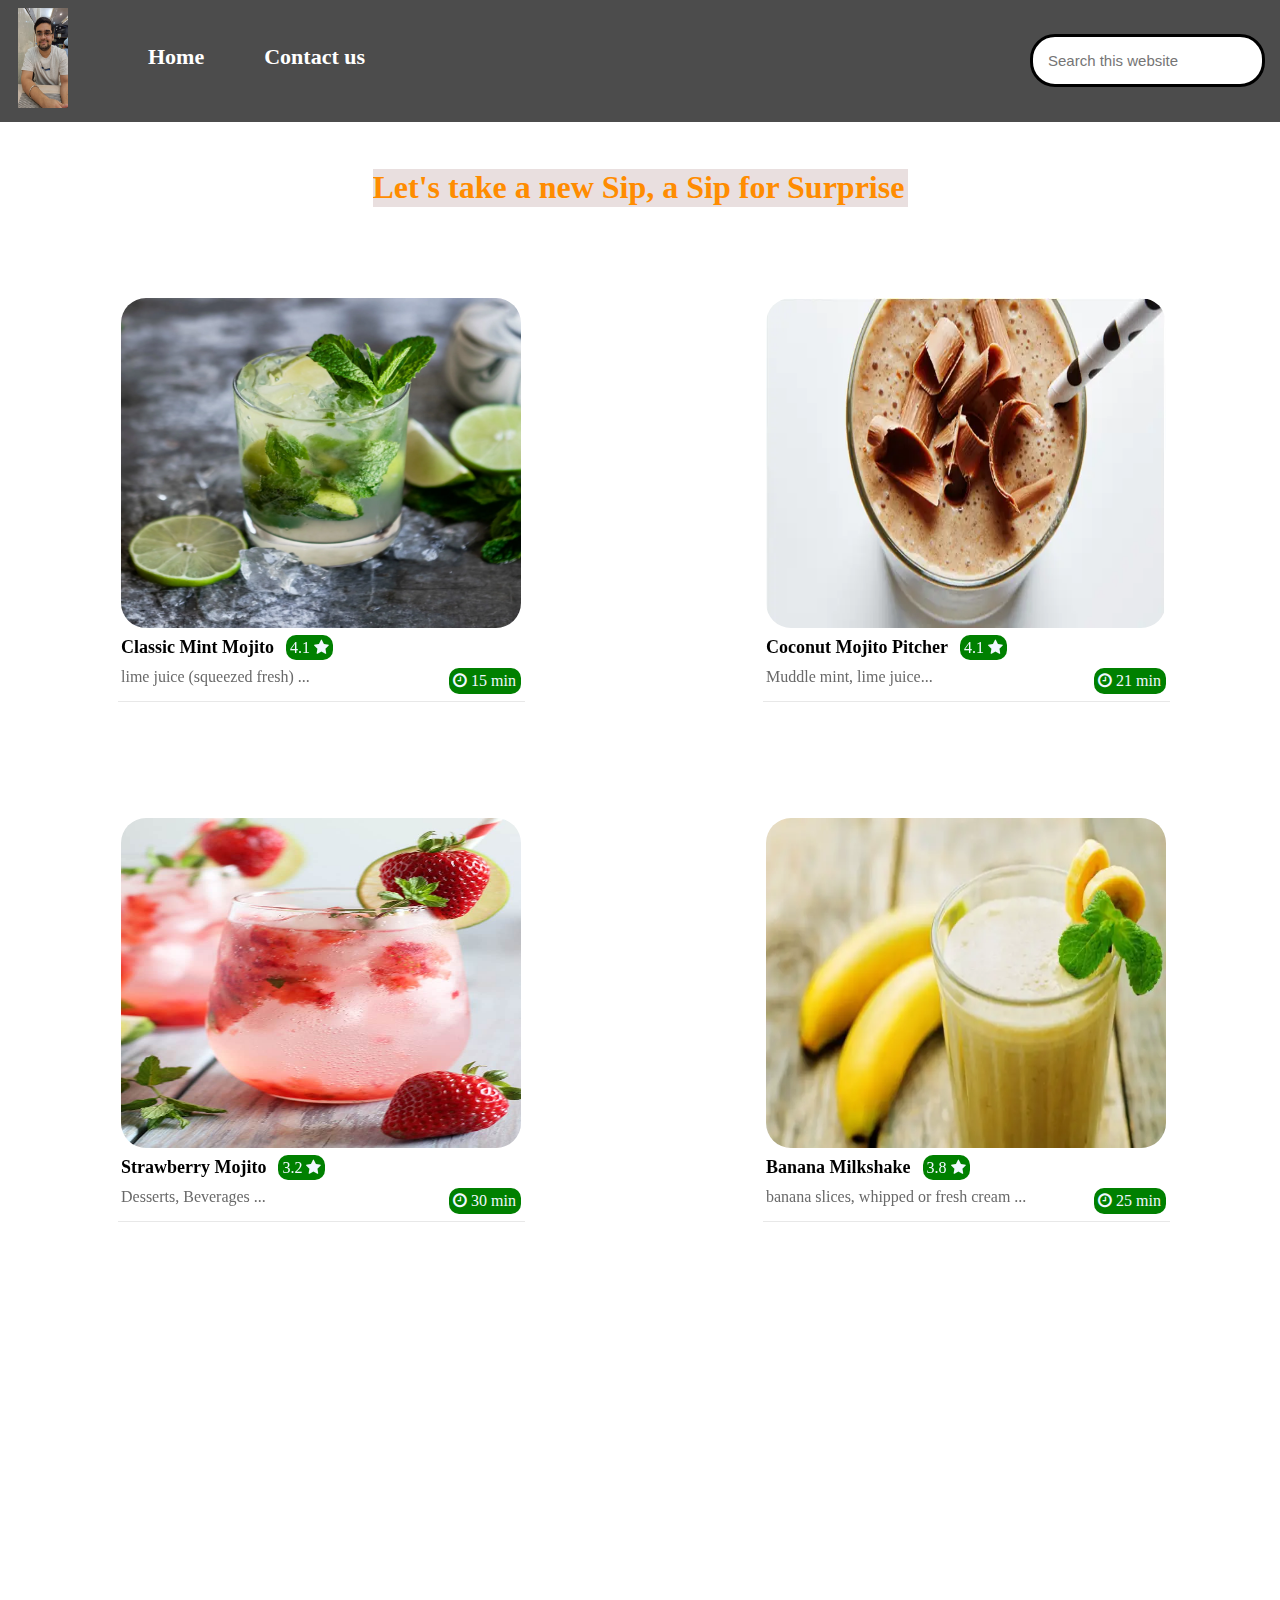
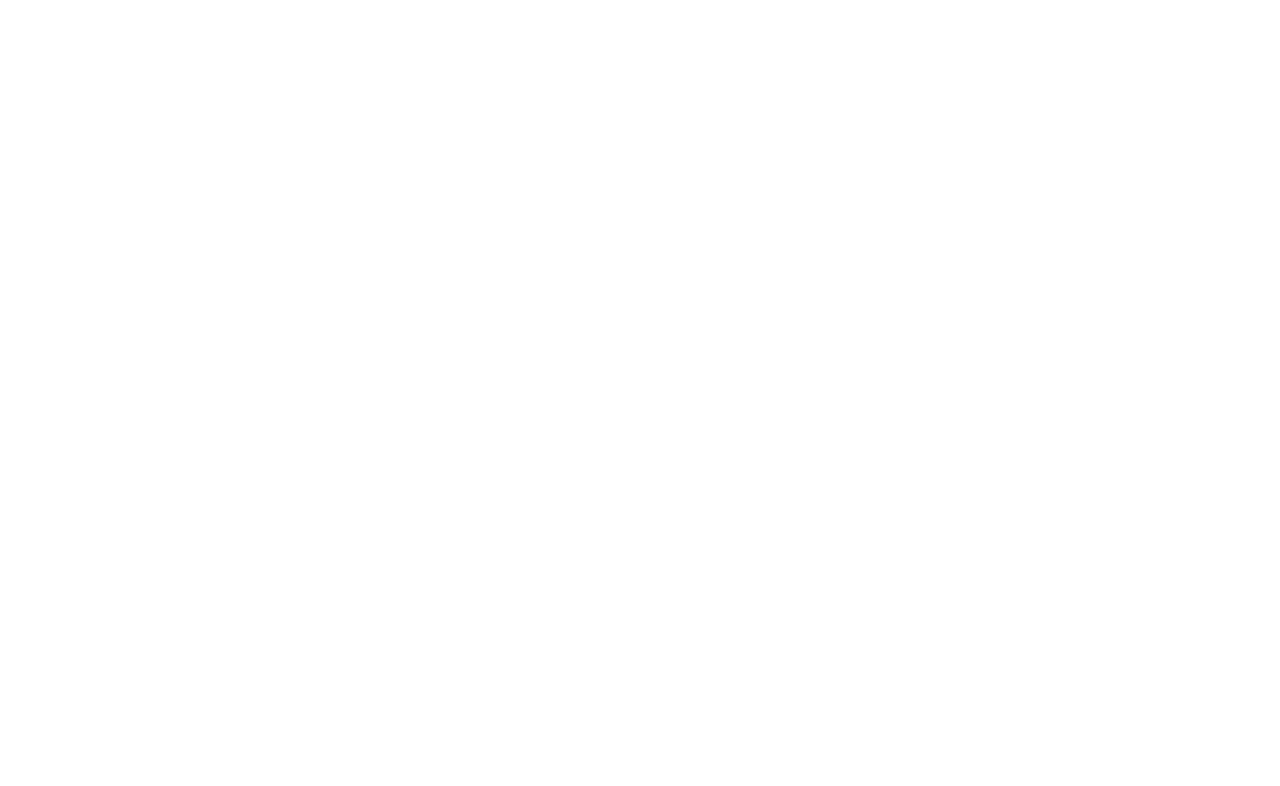
<file: Drinks.html>
<!DOCTYPE html>
<html lang="en">
<head>
    <meta charset="UTF-8">
    <meta name="viewport" content="width=device-width, initial-scale=1.0">
    <title>Drinks</title>
    <link rel="stylesheet" href="Drinks.css">
    <link rel="stylesheet" href="https://cdnjs.cloudflare.com/ajax/libs/font-awesome/4.7.0/css/font-awesome.min.css">
    <link href="https://unpkg.com/aos@2.3.1/dist/aos.css" rel="stylesheet">
</head>
<body>
    <nav id="navbar">
        <img id="logo" src="Photo.jpeg" alt="">
        <ul>
            <li><a href="index.html">Home</a></li>
            <!-- <li><a href="#">About us</a></li>
            <li><a href="#">Services</a></li> -->
            <li><a href="Contact_Us.html">Contact us</a></li>
        </ul>
        <input id="abc" type="text" placeholder="Search this website">
    </nav>
    <div id="qwe">
        <h1 class="abc">Let's take a new Sip, a Sip for Surprise</h1>
    </div>
    <div id="container-1">
        <div class="box" data-aos="zoom-out-right" data-aos-anchor-placement="top-centre" data-aos-duration="1000" data-aos-delay="50" data-aos-easing="ease-in-out">
            <img src="5-1.webp" alt="" height="330px" width="400px" style="margin-bottom: 5px; border-radius: 25px;">
            <span style="font-size: 18px; font-weight: bolder;">Classic Mint Mojito</span>&nbsp;&nbsp;
            <span style="background-color: green; color: aliceblue; padding: 4px; border-radius: 10px;">4.1&nbsp;<i class="fa fa-star"></i></span>
            <div style="margin-top: 10px;">
                <span style="color: rgb(105, 105, 105);">lime juice (squeezed fresh) ... </span>
                <span style="background-color: green; color: aliceblue; padding: 4px; border-radius: 10px; margin-left: 35px; display: inline-block; float: right; width: 16%;"><i class="fa fa-clock-o">&nbsp;15&nbsp;min</i></span>
            </div>
        </div>
        <div class="box" data-aos="zoom-out-left" data-aos-anchor-placement="top-centre" data-aos-duration="1000" data-aos-delay="450" data-aos-easing="ease-in-out">
            <img src="5-7.webp" alt="" height="330px" width="400px" style="margin-bottom: 5px; border-radius: 25px;">
            <span style="font-size: 18px; font-weight: bolder;">Coconut Mojito Pitcher</span>&nbsp;&nbsp;
            <span style="background-color: green; color: aliceblue; padding: 4px; border-radius: 10px;">4.1&nbsp;<i class="fa fa-star"></i></span>
            <div style="margin-top: 10px;">
                <span style="color: rgb(105, 105, 105);">Muddle mint, lime juice... </span>
                <span style="background-color: green; color: aliceblue; padding: 4px; border-radius: 10px; margin-left: 35px; display: inline-block; float: right; width: 16%;"><i class="fa fa-clock-o">&nbsp;21&nbsp;min</i></span>
            </div>
        </div>
        <div class="box" data-aos="zoom-out-right" data-aos-anchor-placement="top-centre" data-aos-duration="1000" data-aos-delay="50" data-aos-easing="ease-in-out">
            <img src="5-3.jpeg" alt="" height="330px" width="400px" style="margin-bottom: 5px; border-radius: 25px;">
            <span style="font-size: 18px; font-weight: bolder;">Strawberry Mojito</span>&nbsp;&nbsp;
            <span style="background-color: green; color: aliceblue; padding: 4px; border-radius: 10px;">3.2&nbsp;<i class="fa fa-star"></i></span>
            <div style="margin-top: 10px;">
                <span style="color: rgb(105, 105, 105);">Desserts, Beverages ... </span>
                <span style="background-color: green; color: aliceblue; padding: 4px; border-radius: 10px; margin-left: 35px; display: inline-block; float: right; width: 16%;"><i class="fa fa-clock-o">&nbsp;30&nbsp;min</i></span>
            </div>
        </div>
        <div class="box" data-aos="zoom-out-left" data-aos-anchor-placement="top-centre" data-aos-duration="1000" data-aos-delay="450" data-aos-easing="ease-in-out">
            <img src="5-4.webp" alt="" height="330px" width="400px" style="margin-bottom: 5px; border-radius: 25px;">
            <span style="font-size: 18px; font-weight: bolder;">Banana Milkshake</span>&nbsp;&nbsp;
            <span style="background-color: green; color: aliceblue; padding: 4px; border-radius: 10px;">3.8&nbsp;<i class="fa fa-star"></i></span>
            <div style="margin-top: 10px;">
                <span style="color: rgb(105, 105, 105);">banana slices, whipped or fresh cream ... </span>
                <span style="background-color: green; color: aliceblue; padding: 4px; border-radius: 10px; margin-left: 35px; display: inline-block; float: right; width: 16%;"><i class="fa fa-clock-o">&nbsp;25&nbsp;min</i></span>
            </div>
        </div>
        <div class="box" data-aos="zoom-out-right" data-aos-anchor-placement="top-centre" data-aos-duration="1000" data-aos-delay="50" data-aos-easing="ease-in-out">
            <img src="5-5.jpg" alt="" height="330px" width="400px" style="margin-bottom: 5px; border-radius: 25px;">
            <span style="font-size: 18px; font-weight: bolder;">Blackberry Mojito</span>&nbsp;&nbsp;
            <span style="background-color: green; color: aliceblue; padding: 4px; border-radius: 10px;">4.0&nbsp;<i class="fa fa-star"></i></span>
            <div style="margin-top: 10px;">
                <span style="color: rgb(105, 105, 105);">mint leaves, blackberry ... </span>
                <span style="background-color: green; color: aliceblue; padding: 4px; border-radius: 10px; margin-left: 35px; display: inline-block; float: right; width: 16%;"><i class="fa fa-clock-o">&nbsp;26&nbsp;min</i></span>
            </div>
        </div>
        <div class="box" data-aos="zoom-out-left" data-aos-anchor-placement="top-centre" data-aos-duration="1000" data-aos-delay="450" data-aos-easing="ease-in-out">
            <img src="5-6.jpg" alt="" height="330px" width="400px" style="margin-bottom: 5px; border-radius: 25px;">
            <span style="font-size: 18px; font-weight: bolder;">Vodka Blueberry Mojito</span>&nbsp;&nbsp;
            <span style="background-color: green; color: aliceblue; padding: 4px; border-radius: 10px;">3.6&nbsp;<i class="fa fa-star"></i></span>
            <div style="margin-top: 10px;">
                <span style="color: rgb(105, 105, 105);">mint, blueberries, and syrup ... </span>
                <span style="background-color: green; color: aliceblue; padding: 4px; border-radius: 10px; margin-left: 35px; display: inline-block; float: right; width: 16%;"><i class="fa fa-clock-o">&nbsp;31&nbsp;min</i></span>
            </div>
        </div>
        <div class="box" data-aos="zoom-out-right" data-aos-anchor-placement="top-centre" data-aos-duration="1000" data-aos-delay="50" data-aos-easing="ease-in-out">
            <img src="5-2.jpeg" alt="" height="330px" width="400px" style="margin-bottom: 5px; border-radius: 25px;">
            <span style="font-size: 18px; font-weight: bolder;">Mocha Milkshake</span>&nbsp;&nbsp;
            <span style="background-color: green; color: aliceblue; padding: 4px; border-radius: 10px;">4.4&nbsp;<i class="fa fa-star"></i></span>
            <div style="margin-top: 10px;">
                <span style="color: rgb(105, 105, 105);">coffee ice cream, a little milk... </span>
                <span style="background-color: green; color: aliceblue; padding: 4px; border-radius: 10px; margin-left: 35px; display: inline-block; float: right; width: 16%;"><i class="fa fa-clock-o">&nbsp;29&nbsp;min</i></span>
            </div>
        </div>
        <div class="box" data-aos="zoom-out-left" data-aos-anchor-placement="top-centre" data-aos-duration="1000" data-aos-delay="450" data-aos-easing="ease-in-out">
            <img src="5-8.jpg" alt="" height="330px" width="400px" style="margin-bottom: 5px; border-radius: 25px;">
            <span style="font-size: 18px; font-weight: bolder;">Soursop Mojito</span>&nbsp;&nbsp;
            <span style="background-color: green; color: aliceblue; padding: 4px; border-radius: 10px;">3.8&nbsp;<i class="fa fa-star"></i></span>
            <div style="margin-top: 10px;">
                <span style="color: rgb(105, 105, 105);">Splash of Lemon Soda, Mint Sprig, Thai Basil Flower ... </span>
                <span style="background-color: green; color: aliceblue; padding: 4px; border-radius: 10px; margin-left: 35px; display: inline-block; float: right; width: 16%;"><i class="fa fa-clock-o">&nbsp;33&nbsp;min</i></span>
            </div>
        </div>
    </div>
    <script src="https://unpkg.com/aos@2.3.1/dist/aos.js"></script>
    <script>
        AOS.init();
    </script>
</body>
</html>
</file>
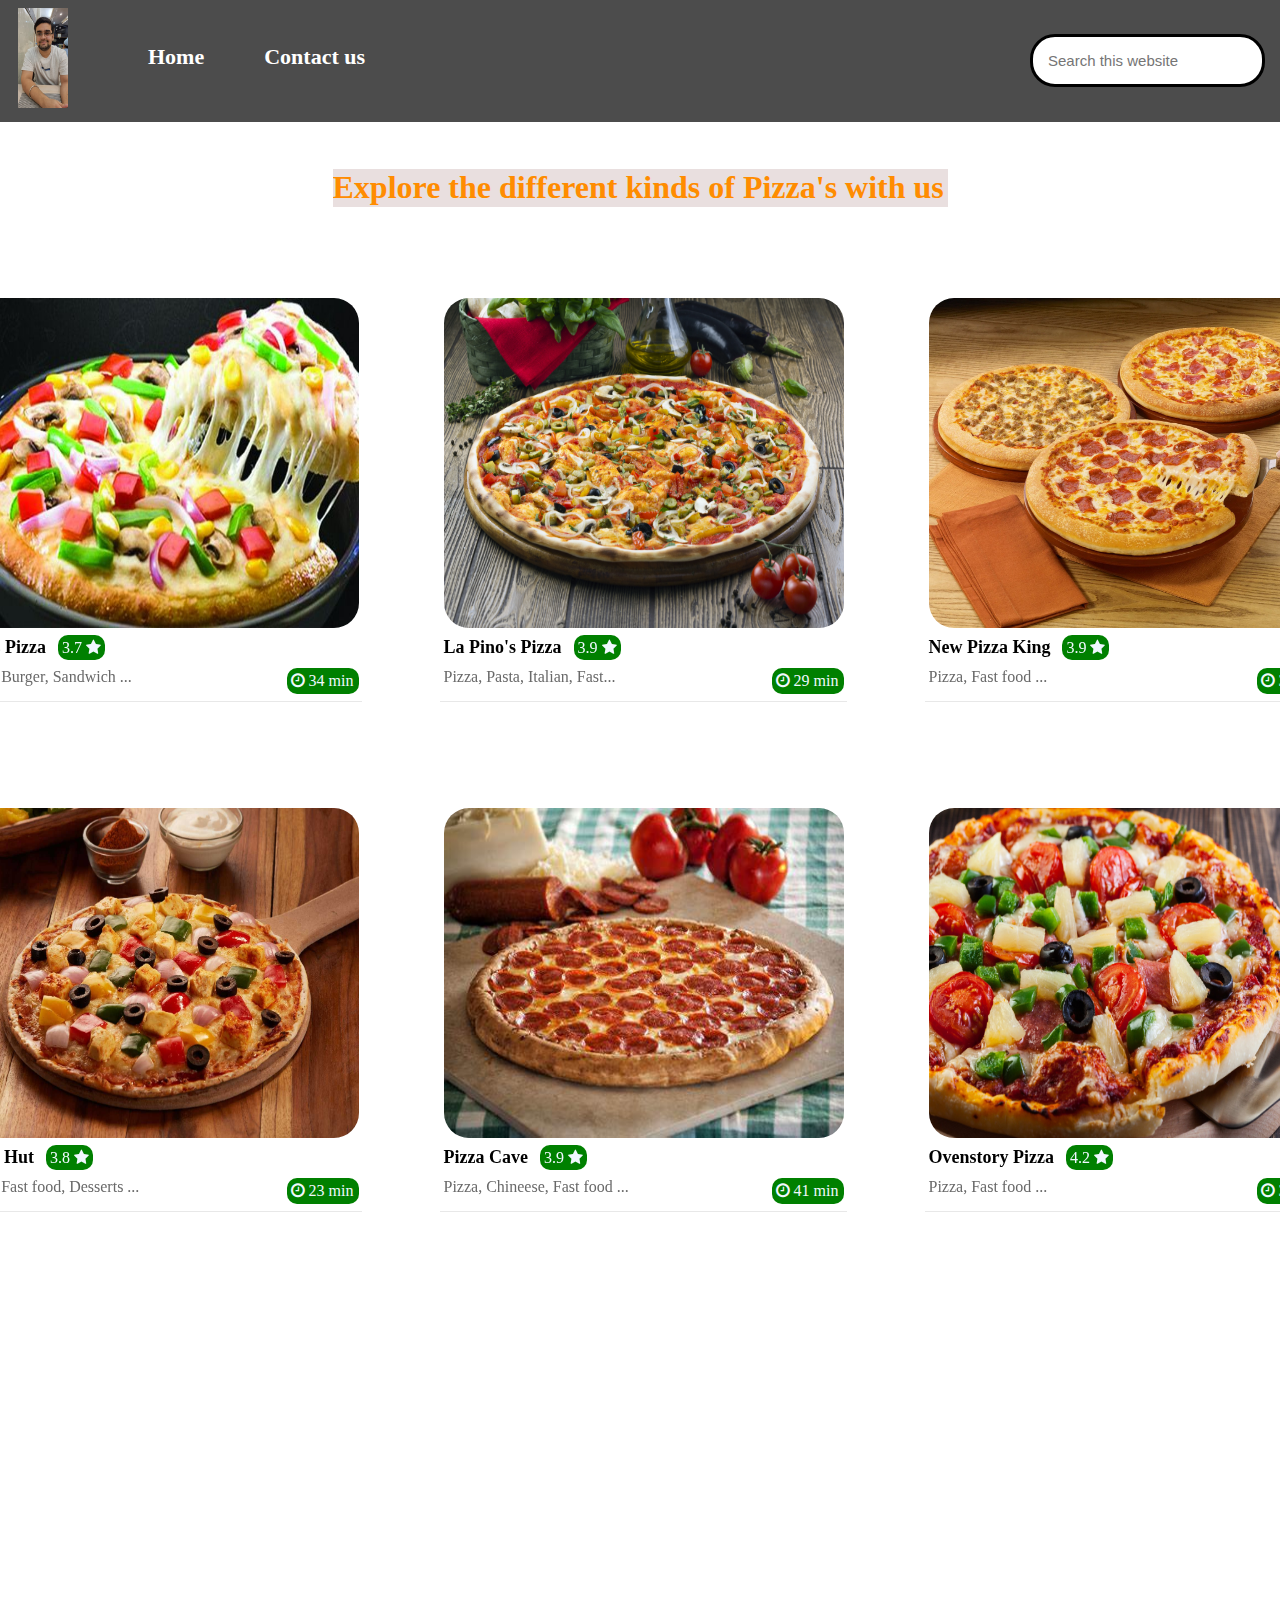
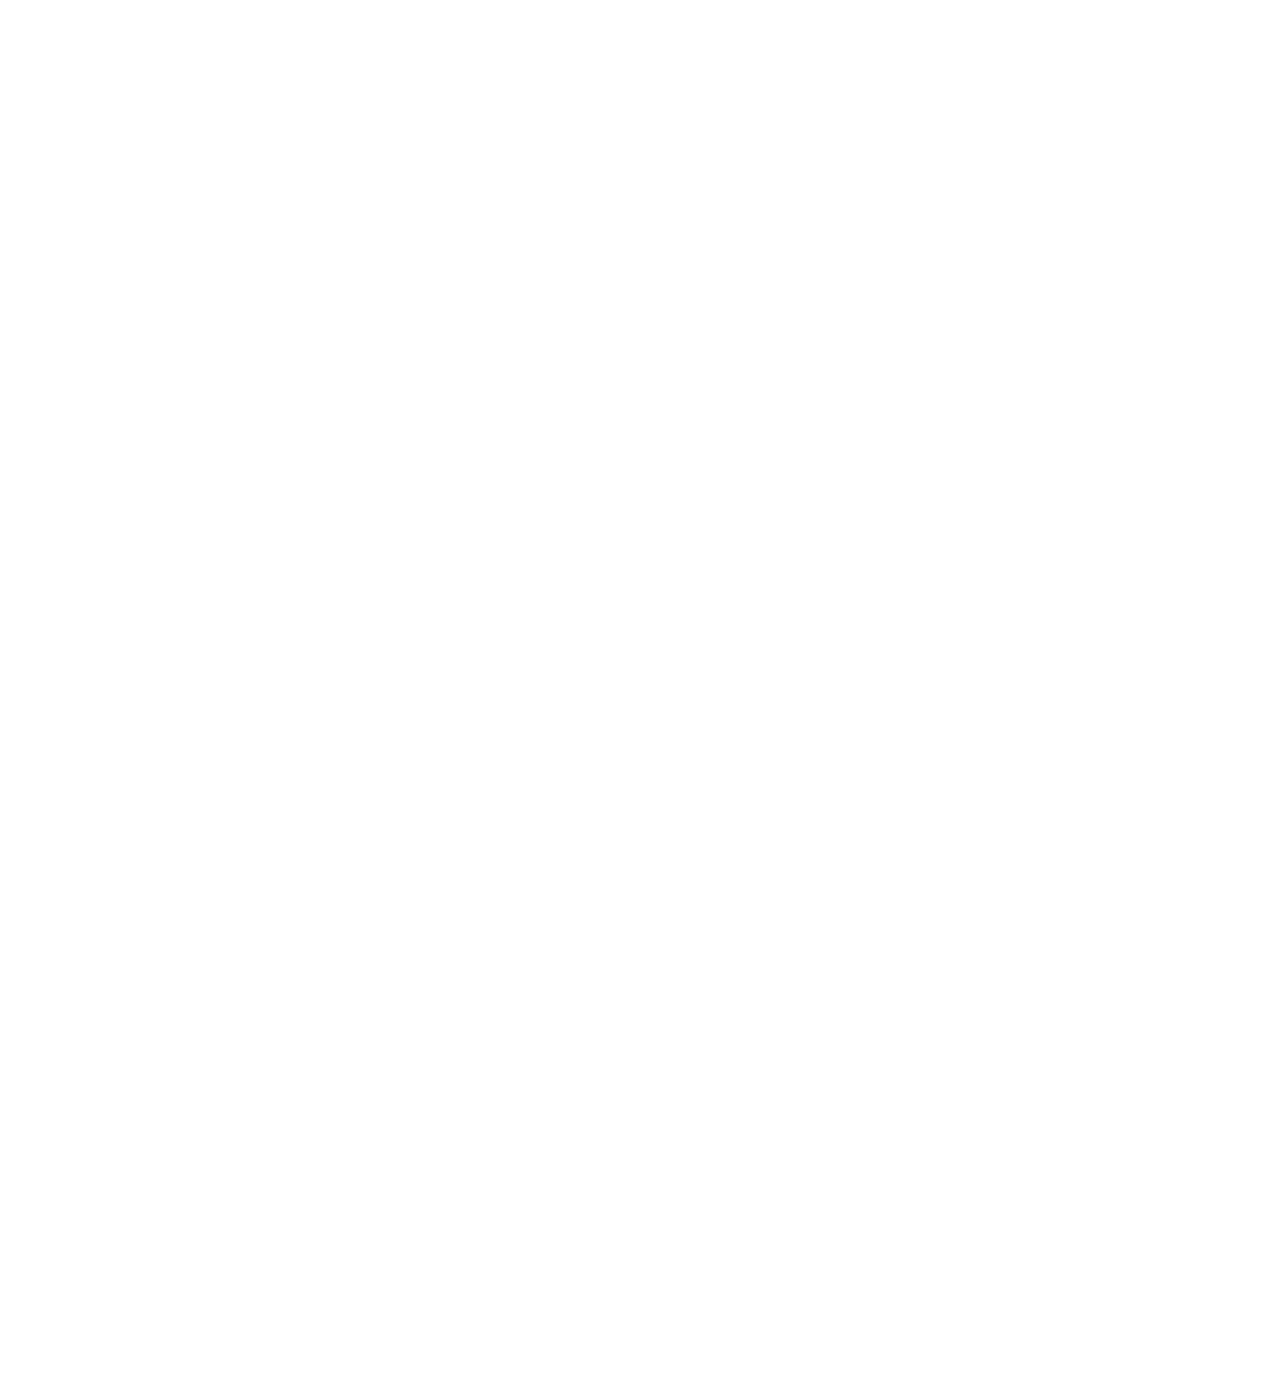
<file: Pizza's.html>
<!DOCTYPE html>
<html lang="en">
<head>
    <meta charset="UTF-8">
    <meta http-equiv="X-UA-Compatible" content="IE=edge">
    <meta name="viewport" content="width=device-width, initial-scale=1.0">
    <title>Pizza's</title>
    <link rel="stylesheet" href="Pizza's.css">
    <link rel="stylesheet" href="https://cdnjs.cloudflare.com/ajax/libs/font-awesome/4.7.0/css/font-awesome.min.css">
    <link href="https://unpkg.com/aos@2.3.1/dist/aos.css" rel="stylesheet">
</head>
<body>
    <nav id="navbar">
        <img id="logo" src="Photo.jpeg" alt="">
        <ul>
            <li><a href="index.html">Home</a></li>
            <!-- <li><a href="#">About us</a></li>
            <li><a href="#">Services</a></li> -->
            <li><a href="Contact_Us.html">Contact us</a></li>
        </ul>
        <input id="abc" type="text" placeholder="Search this website">
    </nav>
    <div id="qwe">
        <h1 class="abc">Explore the different kinds of Pizza's with us</h1>
    </div>
    <div id="container-1">
        <div class="box" data-aos="fade-up" data-aos-anchor-placement="top-centre" data-aos-duration="1000" data-aos-delay="50" data-aos-easing="ease-in-out">
            <img src="1-1.jpg" alt="" height="330px" width="400px" style="margin-bottom: 5px; border-radius: 25px;">
            <span style="font-size: 18px; font-weight: bolder;">Laziz Pizza</span>&nbsp;&nbsp;
            <span style="background-color: green; color: aliceblue; padding: 4px; border-radius: 10px;">3.7&nbsp;<i class="fa fa-star"></i></span>
            <div style="margin-top: 10px;">
                <span style="color: rgb(105, 105, 105);">Pizza, Burger, Sandwich ... </span>
                <span style="background-color: green; color: aliceblue; padding: 4px; border-radius: 10px; margin-left: 35px; display: inline-block; float: right; width: 16%;"><i class="fa fa-clock-o">&nbsp;34&nbsp;min</i></span>
            </div>
        </div>
        <div class="box" data-aos="fade-up" data-aos-anchor-placement="top-centre" data-aos-duration="1000" data-aos-delay="450" data-aos-easing="ease-in-out">
            <img src="1-2.webp" alt="" height="330px" width="400px" style="margin-bottom: 5px; border-radius: 25px;">
            <span style="font-size: 18px; font-weight: bolder;">La Pino's Pizza</span>&nbsp;&nbsp;
            <span style="background-color: green; color: aliceblue; padding: 4px; border-radius: 10px;">3.9&nbsp;<i class="fa fa-star"></i></span>
            <div style="margin-top: 10px;">
                <span style="color: rgb(105, 105, 105);">Pizza, Pasta, Italian, Fast... </span>
                <span style="background-color: green; color: aliceblue; padding: 4px; border-radius: 10px; margin-left: 35px; display: inline-block; float: right; width: 16%;"><i class="fa fa-clock-o">&nbsp;29&nbsp;min</i></span>
            </div>
        </div>
        <div class="box" data-aos="fade-up" data-aos-anchor-placement="top-centre" data-aos-duration="1000" data-aos-delay="850" data-aos-easing="ease-in-out">
            <img src="1-3.jpeg" alt="" height="330px" width="400px" style="margin-bottom: 5px; border-radius: 25px;">
            <span style="font-size: 18px; font-weight: bolder;">New Pizza King</span>&nbsp;&nbsp;
            <span style="background-color: green; color: aliceblue; padding: 4px; border-radius: 10px;">3.9&nbsp;<i class="fa fa-star"></i></span>
            <div style="margin-top: 10px;">
                <span style="color: rgb(105, 105, 105);">Pizza, Fast food ... </span>
                <span style="background-color: green; color: aliceblue; padding: 4px; border-radius: 10px; margin-left: 35px; display: inline-block; float: right; width: 16%;"><i class="fa fa-clock-o">&nbsp;30&nbsp;min</i></span>
            </div>
        </div>
        <div class="box" data-aos="fade-up" data-aos-anchor-placement="top-centre" data-aos-duration="1000" data-aos-delay="50" data-aos-easing="ease-in-out">
            <img src="1-4.jpg" alt="" height="330px" width="400px" style="margin-bottom: 5px; border-radius: 25px;">
            <span style="font-size: 18px; font-weight: bolder;">Pizza Hut</span>&nbsp;&nbsp;
            <span style="background-color: green; color: aliceblue; padding: 4px; border-radius: 10px;">3.8&nbsp;<i class="fa fa-star"></i></span>
            <div style="margin-top: 10px;">
                <span style="color: rgb(105, 105, 105);">Pizza, Fast food, Desserts ... </span>
                <span style="background-color: green; color: aliceblue; padding: 4px; border-radius: 10px; margin-left: 35px; display: inline-block; float: right; width: 16%;"><i class="fa fa-clock-o">&nbsp;23&nbsp;min</i></span>
            </div>
        </div>
        <div class="box" data-aos="fade-up" data-aos-anchor-placement="top-centre" data-aos-duration="1000" data-aos-delay="450" data-aos-easing="ease-in-out">
            <img src="1-5.jpeg" alt="" height="330px" width="400px" style="margin-bottom: 5px; border-radius: 25px;">
            <span style="font-size: 18px; font-weight: bolder;">Pizza Cave</span>&nbsp;&nbsp;
            <span style="background-color: green; color: aliceblue; padding: 4px; border-radius: 10px;">3.9&nbsp;<i class="fa fa-star"></i></span>
            <div style="margin-top: 10px;">
                <span style="color: rgb(105, 105, 105);">Pizza, Chineese, Fast food ... </span>
                <span style="background-color: green; color: aliceblue; padding: 4px; border-radius: 10px; margin-left: 35px; display: inline-block; float: right; width: 16%;"><i class="fa fa-clock-o">&nbsp;41&nbsp;min</i></span>
            </div>
        </div>
        <div class="box" data-aos="fade-up" data-aos-anchor-placement="top-centre" data-aos-duration="1000" data-aos-delay="850" data-aos-easing="ease-in-out">
            <img src="1-6.jpg" alt="" height="330px" width="400px" style="margin-bottom: 5px; border-radius: 25px;">
            <span style="font-size: 18px; font-weight: bolder;">Ovenstory Pizza</span>&nbsp;&nbsp;
            <span style="background-color: green; color: aliceblue; padding: 4px; border-radius: 10px;">4.2&nbsp;<i class="fa fa-star"></i></span>
            <div style="margin-top: 10px;">
                <span style="color: rgb(105, 105, 105);">Pizza, Fast food ... </span>
                <span style="background-color: green; color: aliceblue; padding: 4px; border-radius: 10px; margin-left: 35px; display: inline-block; float: right; width: 16%;"><i class="fa fa-clock-o">&nbsp;36&nbsp;min</i></span>
            </div>
        </div>
        <div class="box" data-aos="fade-up" data-aos-anchor-placement="top-centre" data-aos-duration="1000" data-aos-delay="50" data-aos-easing="ease-in-out">
            <img src="1-7.jpg" alt="" height="330px" width="400px" style="margin-bottom: 5px; border-radius: 25px;">
            <span style="font-size: 18px; font-weight: bolder;">Star Ultimate Pizza</span>&nbsp;&nbsp;
            <span style="background-color: green; color: aliceblue; padding: 4px; border-radius: 10px;">4.1&nbsp;<i class="fa fa-star"></i></span>
            <div style="margin-top: 10px;">
                <span style="color: rgb(105, 105, 105);">Pizza, Fast food, Bever... </span>
                <span style="background-color: green; color: aliceblue; padding: 4px; border-radius: 10px; margin-left: 35px; display: inline-block; float: right; width: 16%;"><i class="fa fa-clock-o">&nbsp;28&nbsp;min</i></span>
            </div>
        </div>
        <div class="box" data-aos="fade-up" data-aos-anchor-placement="top-centre" data-aos-duration="1000" data-aos-delay="450" data-aos-easing="ease-in-out">
            <img src="1-8.jpg" alt="" height="330px" width="400px" style="margin-bottom: 5px; border-radius: 25px;">
            <span style="font-size: 18px; font-weight: bolder;">King's Pizza and Burger</span>&nbsp;&nbsp;
            <span style="background-color: green; color: aliceblue; padding: 4px; border-radius: 10px;">3.8&nbsp;<i class="fa fa-star"></i></span>
            <div style="margin-top: 10px;">
                <span style="color: rgb(105, 105, 105);">Pizza, Fast food ... </span>
                <span style="background-color: green; color: aliceblue; padding: 4px; border-radius: 10px; margin-left: 35px; display: inline-block; float: right; width: 16%;"><i class="fa fa-clock-o">&nbsp;33&nbsp;min</i></span>
            </div>
        </div>
        <div class="box" data-aos="fade-up" data-aos-anchor-placement="top-centre" data-aos-duration="1000" data-aos-delay="850" data-aos-easing="ease-in-out">
            <img src="1-9.jpg" alt="" height="330px" width="400px" style="margin-bottom: 5px; border-radius: 25px;">
            <span style="font-size: 18px; font-weight: bolder;">Australian Cafe pizza</span>&nbsp;&nbsp;
            <span style="background-color: green; color: aliceblue; padding: 4px; border-radius: 10px;">3.9&nbsp;<i class="fa fa-star"></i></span>
            <div style="margin-top: 10px;">
                <span style="color: rgb(105, 105, 105);">Pizza, Burger, Fast food ... </span>
                <span style="background-color: green; color: aliceblue; padding: 4px; border-radius: 10px; margin-left: 35px; display: inline-block; float: right; width: 16%;"><i class="fa fa-clock-o">&nbsp;46&nbsp;min</i></span>
            </div>
        </div>
        <div class="box" data-aos="fade-up" data-aos-anchor-placement="top-centre" data-aos-duration="1000" data-aos-delay="50" data-aos-easing="ease-in-out">
            <img src="1-10.jpg" alt="" height="330px" width="400px" style="margin-bottom: 5px; border-radius: 25px;">
            <span style="font-size: 18px; font-weight: bolder;">Big Crust</span>&nbsp;&nbsp;
            <span style="background-color: green; color: aliceblue; padding: 4px; border-radius: 10px;">3.9&nbsp;<i class="fa fa-star"></i></span>
            <div style="margin-top: 10px;">
                <span style="color: rgb(105, 105, 105);">Pizza, pasta, Dessert ... </span>
                <span style="background-color: green; color: aliceblue; padding: 4px; border-radius: 10px; margin-left: 35px; display: inline-block; float: right; width: 16%;"><i class="fa fa-clock-o">&nbsp;40&nbsp;min</i></span>
            </div>
        </div>
        <div class="box" data-aos="fade-up" data-aos-anchor-placement="top-centre" data-aos-duration="1000" data-aos-delay="450" data-aos-easing="ease-in-out">
            <img src="1-11.jpg" alt="" height="330px" width="400px" style="margin-bottom: 5px; border-radius: 25px;">
            <span style="font-size: 18px; font-weight: bolder;">The Greener Side</span>&nbsp;&nbsp;
            <span style="background-color: green; color: aliceblue; padding: 4px; border-radius: 10px;">4.2&nbsp;<i class="fa fa-star"></i></span>
            <div style="margin-top: 10px;">
                <span style="color: rgb(105, 105, 105);">Fast food, Italian, Burger ... </span>
                <span style="background-color: green; color: aliceblue; padding: 4px; border-radius: 10px; margin-left: 35px; display: inline-block; float: right; width: 16%;"><i class="fa fa-clock-o">&nbsp;31&nbsp;min</i></span>
            </div>
        </div>
        <div class="box" data-aos="fade-up" data-aos-anchor-placement="top-centre" data-aos-duration="1000" data-aos-delay="850" data-aos-easing="ease-in-out">
            <img src="1-12.jpg" alt="" height="330px" width="400px" style="margin-bottom: 5px; border-radius: 25px;">
            <span style="font-size: 18px; font-weight: bolder;">Ratan Pizza</span>&nbsp;&nbsp;
            <span style="background-color: green; color: aliceblue; padding: 4px; border-radius: 10px;">4.1&nbsp;<i class="fa fa-star"></i></span>
            <div style="margin-top: 10px;">
                <span style="color: rgb(105, 105, 105);">Pizza, Fast food, Bakery ... </span>
                <span style="background-color: green; color: aliceblue; padding: 4px; border-radius: 10px; margin-left: 35px; display: inline-block; float: right; width: 16%;"><i class="fa fa-clock-o">&nbsp;40&nbsp;min</i></span>
            </div>
        </div>
        <div class="box" data-aos="fade-up" data-aos-anchor-placement="top-centre" data-aos-duration="1000" data-aos-delay="50" data-aos-easing="ease-in-out">
            <img src="1-13.jpeg" alt="" height="330px" width="400px" style="margin-bottom: 5px; border-radius: 25px;">
            <span style="font-size: 18px; font-weight: bolder;">Goverdhan Bakery</span>&nbsp;&nbsp;
            <span style="background-color: green; color: aliceblue; padding: 4px; border-radius: 10px;">3.9&nbsp;<i class="fa fa-star"></i></span>
            <div style="margin-top: 10px;">
                <span style="color: rgb(105, 105, 105);">Bakery, Fast food ... </span>
                <span style="background-color: green; color: aliceblue; padding: 4px; border-radius: 10px; margin-left: 35px; display: inline-block; float: right; width: 16%;"><i class="fa fa-clock-o">&nbsp;28&nbsp;min</i></span>
            </div>
        </div>
        <div class="box" data-aos="fade-up" data-aos-anchor-placement="top-centre" data-aos-duration="1000" data-aos-delay="450" data-aos-easing="ease-in-out">
            <img src="1-14.png" alt="" height="330px" width="400px" style="margin-bottom: 5px; border-radius: 25px;">
            <span style="font-size: 18px; font-weight: bolder;">Pizza Pasta Day</span>&nbsp;&nbsp;
            <span style="background-color: green; color: aliceblue; padding: 4px; border-radius: 10px;">3.5&nbsp;<i class="fa fa-star"></i></span>
            <div style="margin-top: 10px;">
                <span style="color: rgb(105, 105, 105);">Pizza, Pasta, Fast food ... </span>
                <span style="background-color: green; color: aliceblue; padding: 4px; border-radius: 10px; margin-left: 35px; display: inline-block; float: right; width: 16%;"><i class="fa fa-clock-o">&nbsp;31&nbsp;min</i></span>
            </div>
        </div>
        <div class="box" data-aos="fade-up" data-aos-anchor-placement="top-centre" data-aos-duration="1000" data-aos-delay="850" data-aos-easing="ease-in-out">
            <img src="1-15.webp" alt="" height="330px" width="400px" style="margin-bottom: 5px; border-radius: 25px;">
            <span style="font-size: 18px; font-weight: bolder;">The Big Bun</span>&nbsp;&nbsp;
            <span style="background-color: green; color: aliceblue; padding: 4px; border-radius: 10px;">4.1&nbsp;<i class="fa fa-star"></i></span>
            <div style="margin-top: 10px;">
                <span style="color: rgb(105, 105, 105);">Fast food, Bakery, Dessert ... </span>
                <span style="background-color: green; color: aliceblue; padding: 4px; border-radius: 10px; margin-left: 35px; display: inline-block; float: right; width: 16%;"><i class="fa fa-clock-o">&nbsp;30&nbsp;min</i></span>
            </div>
        </div>
    </div>
    <script src="https://unpkg.com/aos@2.3.1/dist/aos.js"></script>
    <script>
        AOS.init();
    </script>
</body>
</html>
</file>
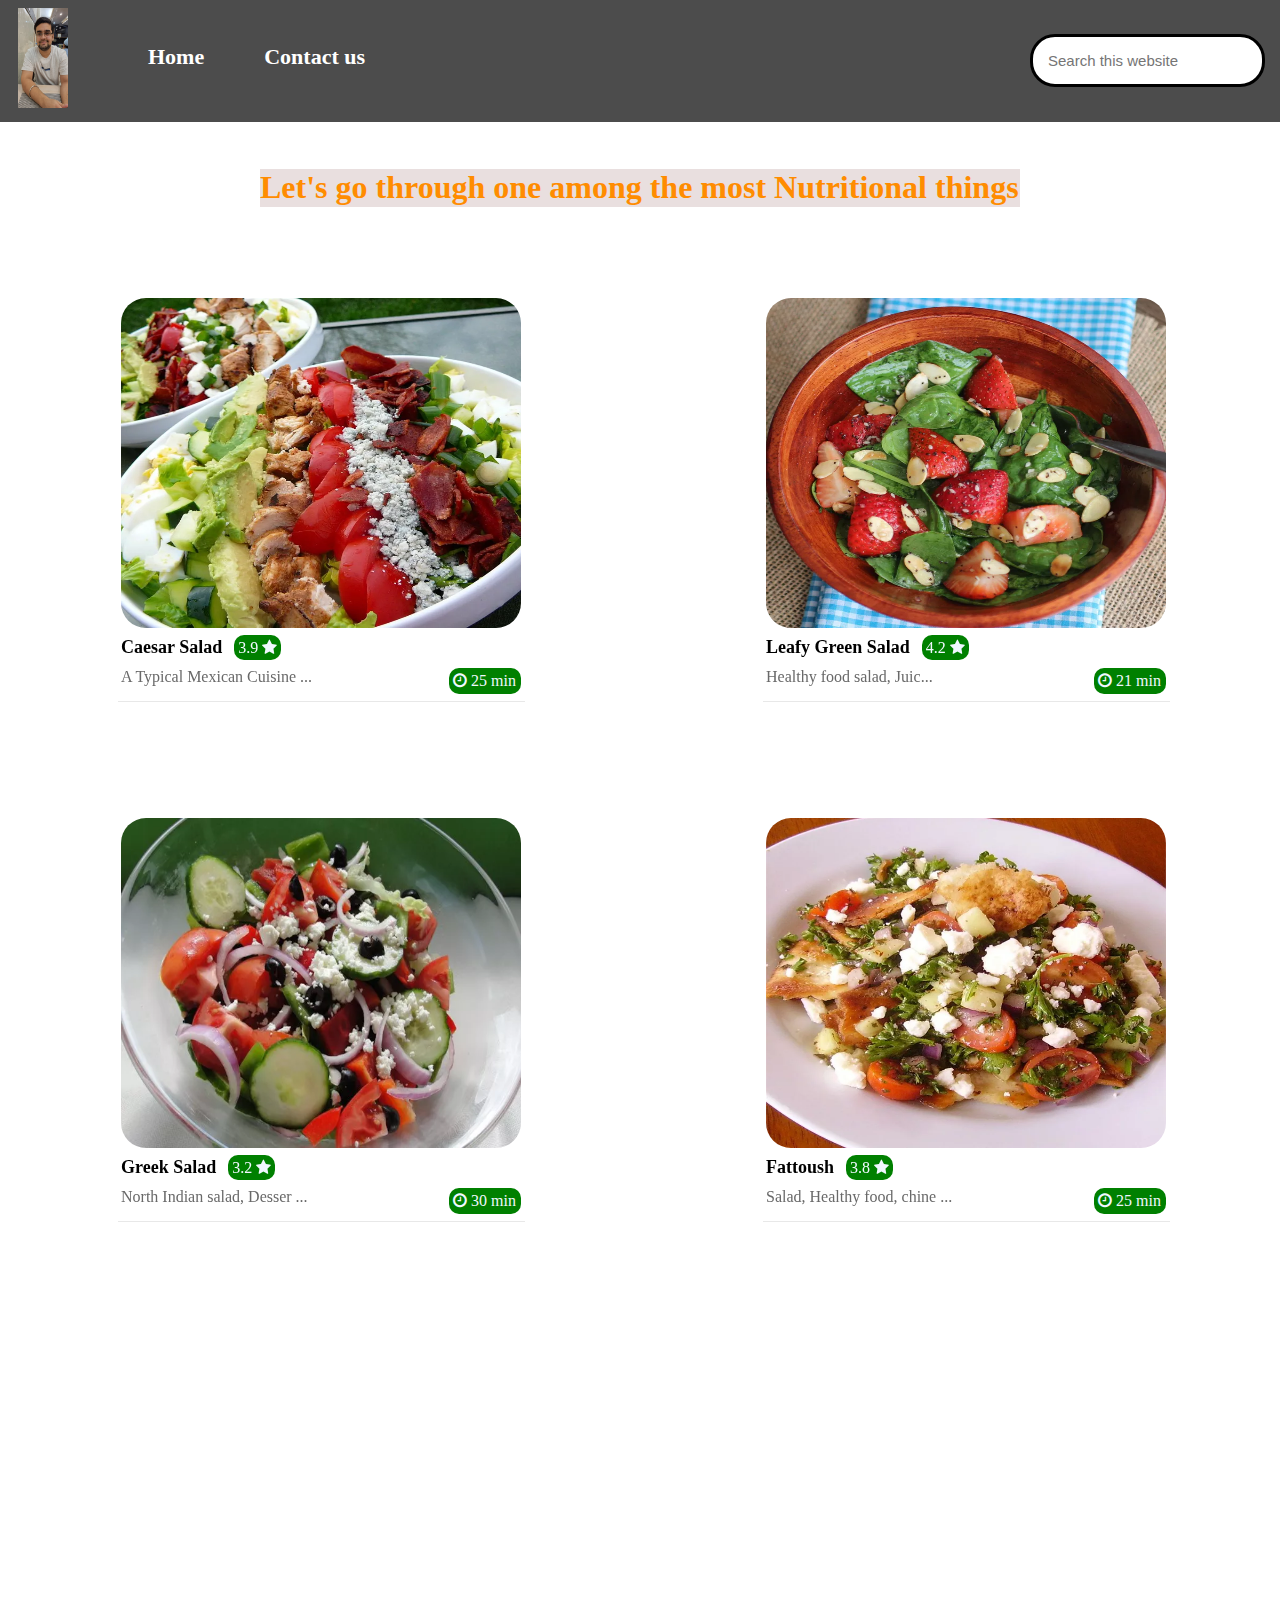
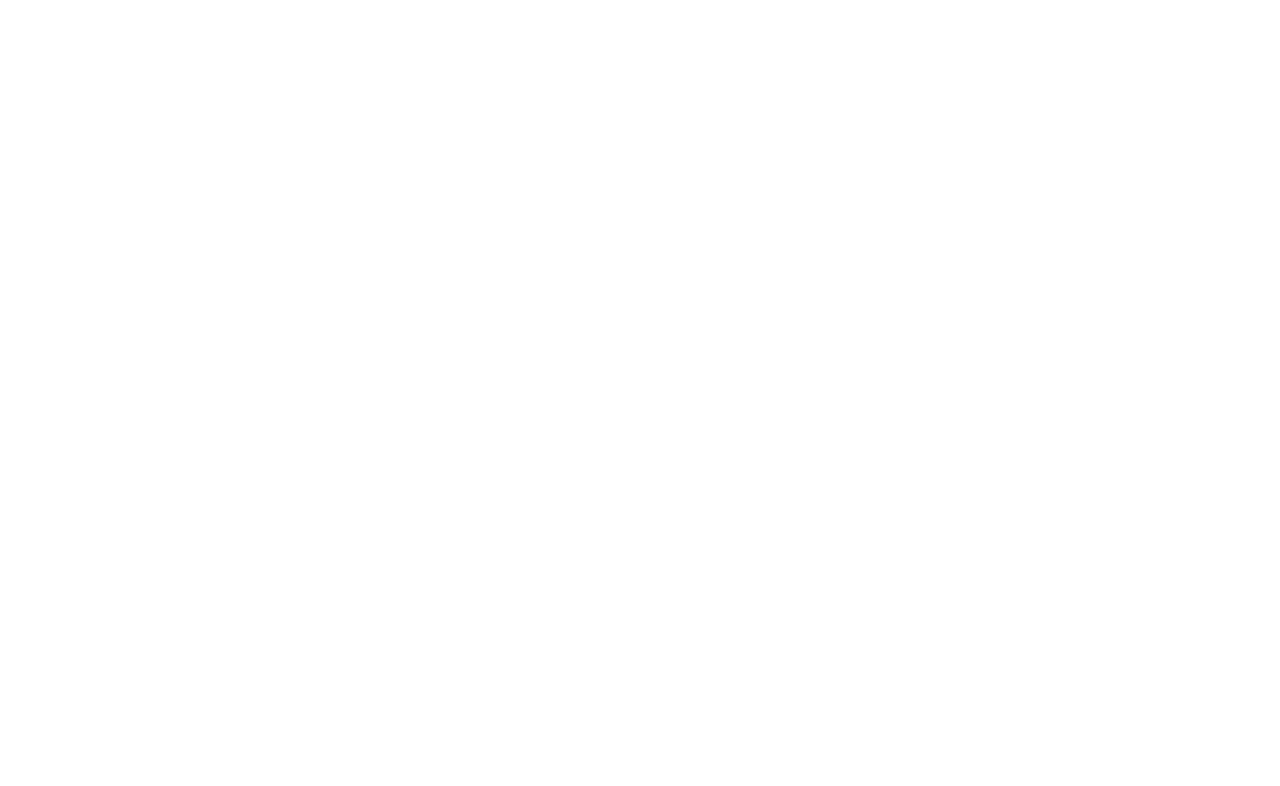
<file: Salads.html>
<!DOCTYPE html>
<html lang="en">
<head>
    <meta charset="UTF-8">
    <meta name="viewport" content="width=device-width, initial-scale=1.0">
    <title>Salad's</title>
    <link rel="stylesheet" href="Salad's.css">
    <link rel="stylesheet" href="https://cdnjs.cloudflare.com/ajax/libs/font-awesome/4.7.0/css/font-awesome.min.css">
    <link href="https://unpkg.com/aos@2.3.1/dist/aos.css" rel="stylesheet">
</head>
<body>
    <nav id="navbar">
        <img id="logo" src="Photo.jpeg" alt="">
        <ul>
            <li><a href="index.html">Home</a></li>
            <!-- <li><a href="#">About us</a></li>
            <li><a href="#">Services</a></li> -->
            <li><a href="Contact_Us.html">Contact us</a></li>
        </ul>
        <input id="abc" type="text" placeholder="Search this website">
    </nav>
    <div id="qwe">
        <h1 class="abc">Let's go through one among the most Nutritional things</h1>
    </div>
    <div id="container-1">
        <div class="box" data-aos="fade-right" data-aos-anchor-placement="top-centre" data-aos-duration="1000" data-aos-delay="50" data-aos-easing="ease-in-out">
            <img src="2-6.webp" alt="" height="330px" width="400px" style="margin-bottom: 5px; border-radius: 25px;">
            <span style="font-size: 18px; font-weight: bolder;">Caesar Salad</span>&nbsp;&nbsp;
            <span style="background-color: green; color: aliceblue; padding: 4px; border-radius: 10px;">3.9&nbsp;<i class="fa fa-star"></i></span>
            <div style="margin-top: 10px;">
                <span style="color: rgb(105, 105, 105);">A Typical Mexican Cuisine ... </span>
                <span style="background-color: green; color: aliceblue; padding: 4px; border-radius: 10px; margin-left: 35px; display: inline-block; float: right; width: 16%;"><i class="fa fa-clock-o">&nbsp;25&nbsp;min</i></span>
            </div>
        </div>
        <div class="box" data-aos="fade-left" data-aos-anchor-placement="top-centre" data-aos-duration="1000" data-aos-delay="450" data-aos-easing="ease-in-out">
            <img src="2-2.webp" alt="" height="330px" width="400px" style="margin-bottom: 5px; border-radius: 25px;">
            <span style="font-size: 18px; font-weight: bolder;">Leafy Green Salad</span>&nbsp;&nbsp;
            <span style="background-color: green; color: aliceblue; padding: 4px; border-radius: 10px;">4.2&nbsp;<i class="fa fa-star"></i></span>
            <div style="margin-top: 10px;">
                <span style="color: rgb(105, 105, 105);">Healthy food salad, Juic... </span>
                <span style="background-color: green; color: aliceblue; padding: 4px; border-radius: 10px; margin-left: 35px; display: inline-block; float: right; width: 16%;"><i class="fa fa-clock-o">&nbsp;21&nbsp;min</i></span>
            </div>
        </div>
        <div class="box" data-aos="fade-right" data-aos-anchor-placement="top-centre" data-aos-duration="1000" data-aos-delay="50" data-aos-easing="ease-in-out">
            <img src="2-3.webp" alt="" height="330px" width="400px" style="margin-bottom: 5px; border-radius: 25px;">
            <span style="font-size: 18px; font-weight: bolder;">Greek Salad</span>&nbsp;&nbsp;
            <span style="background-color: green; color: aliceblue; padding: 4px; border-radius: 10px;">3.2&nbsp;<i class="fa fa-star"></i></span>
            <div style="margin-top: 10px;">
                <span style="color: rgb(105, 105, 105);">North Indian salad, Desser ... </span>
                <span style="background-color: green; color: aliceblue; padding: 4px; border-radius: 10px; margin-left: 35px; display: inline-block; float: right; width: 16%;"><i class="fa fa-clock-o">&nbsp;30&nbsp;min</i></span>
            </div>
        </div>
        <div class="box" data-aos="fade-left" data-aos-anchor-placement="top-centre" data-aos-duration="1000" data-aos-delay="450" data-aos-easing="ease-in-out">
            <img src="2-4.webp" alt="" height="330px" width="400px" style="margin-bottom: 5px; border-radius: 25px;">
            <span style="font-size: 18px; font-weight: bolder;">Fattoush</span>&nbsp;&nbsp;
            <span style="background-color: green; color: aliceblue; padding: 4px; border-radius: 10px;">3.8&nbsp;<i class="fa fa-star"></i></span>
            <div style="margin-top: 10px;">
                <span style="color: rgb(105, 105, 105);">Salad, Healthy food, chine ... </span>
                <span style="background-color: green; color: aliceblue; padding: 4px; border-radius: 10px; margin-left: 35px; display: inline-block; float: right; width: 16%;"><i class="fa fa-clock-o">&nbsp;25&nbsp;min</i></span>
            </div>
        </div>
        <div class="box" data-aos="fade-right" data-aos-anchor-placement="top-centre" data-aos-duration="1000" data-aos-delay="50" data-aos-easing="ease-in-out">
            <img src="2-5.webp" alt="" height="330px" width="400px" style="margin-bottom: 5px; border-radius: 25px;">
            <span style="font-size: 18px; font-weight: bolder;">Niçoise Salad</span>&nbsp;&nbsp;
            <span style="background-color: green; color: aliceblue; padding: 4px; border-radius: 10px;">4.0&nbsp;<i class="fa fa-star"></i></span>
            <div style="margin-top: 10px;">
                <span style="color: rgb(105, 105, 105);">Sandwich, Italian, healt ... </span>
                <span style="background-color: green; color: aliceblue; padding: 4px; border-radius: 10px; margin-left: 35px; display: inline-block; float: right; width: 16%;"><i class="fa fa-clock-o">&nbsp;26&nbsp;min</i></span>
            </div>
        </div>
        <div class="box" data-aos="fade-left" data-aos-anchor-placement="top-centre" data-aos-duration="1000" data-aos-delay="450" data-aos-easing="ease-in-out">
            <img src="2-1.webp" alt="" height="330px" width="400px" style="margin-bottom: 5px; border-radius: 25px;">
            <span style="font-size: 18px; font-weight: bolder;">Cobb Salad</span>&nbsp;&nbsp;
            <span style="background-color: green; color: aliceblue; padding: 4px; border-radius: 10px;">3.6&nbsp;<i class="fa fa-star"></i></span>
            <div style="margin-top: 10px;">
                <span style="color: rgb(105, 105, 105);">A japanese cuisine ... </span>
                <span style="background-color: green; color: aliceblue; padding: 4px; border-radius: 10px; margin-left: 35px; display: inline-block; float: right; width: 16%;"><i class="fa fa-clock-o">&nbsp;31&nbsp;min</i></span>
            </div>
        </div>
        <div class="box" data-aos="fade-right" data-aos-anchor-placement="top-centre" data-aos-duration="1000" data-aos-delay="50" data-aos-easing="ease-in-out">
            <img src="2-7.webp" alt="" height="330px" width="400px" style="margin-bottom: 5px; border-radius: 25px;">
            <span style="font-size: 18px; font-weight: bolder;">Chicken Salad</span>&nbsp;&nbsp;
            <span style="background-color: green; color: aliceblue; padding: 4px; border-radius: 10px;">4.4&nbsp;<i class="fa fa-star"></i></span>
            <div style="margin-top: 10px;">
                <span style="color: rgb(105, 105, 105);">North Indian, Asian cuisine... </span>
                <span style="background-color: green; color: aliceblue; padding: 4px; border-radius: 10px; margin-left: 35px; display: inline-block; float: right; width: 16%;"><i class="fa fa-clock-o">&nbsp;29&nbsp;min</i></span>
            </div>
        </div>
        <div class="box" data-aos="fade-left" data-aos-anchor-placement="top-centre" data-aos-duration="1000" data-aos-delay="450" data-aos-easing="ease-in-out">
            <img src="2-8.jpg" alt="" height="330px" width="400px" style="margin-bottom: 5px; border-radius: 25px;">
            <span style="font-size: 18px; font-weight: bolder;">Ambrosia Salad</span>&nbsp;&nbsp;
            <span style="background-color: green; color: aliceblue; padding: 4px; border-radius: 10px;">3.8&nbsp;<i class="fa fa-star"></i></span>
            <div style="margin-top: 10px;">
                <span style="color: rgb(105, 105, 105);">Salad, Beverage ... </span>
                <span style="background-color: green; color: aliceblue; padding: 4px; border-radius: 10px; margin-left: 35px; display: inline-block; float: right; width: 16%;"><i class="fa fa-clock-o">&nbsp;33&nbsp;min</i></span>
            </div>
        </div>
    </div>
    <script src="https://unpkg.com/aos@2.3.1/dist/aos.js"></script>
    <script>
        AOS.init();
    </script>
</body>
</html>
</file>
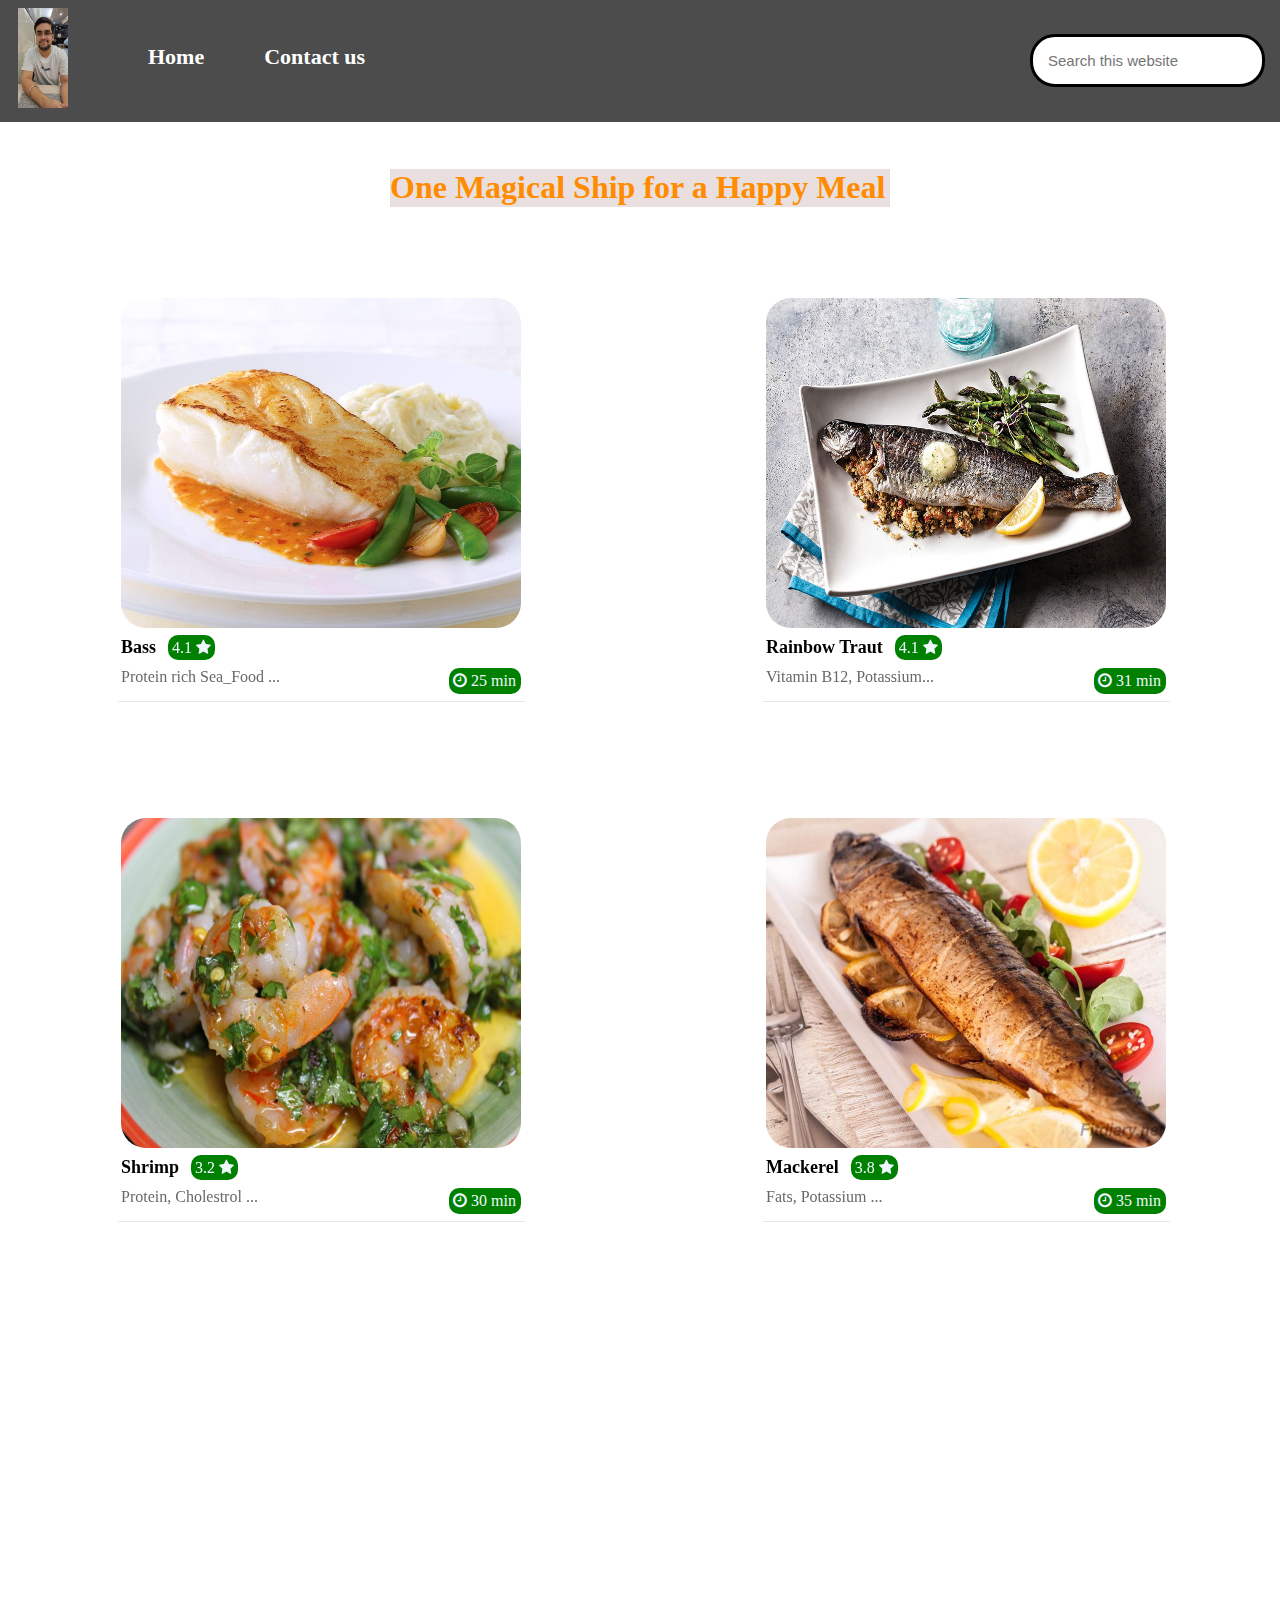
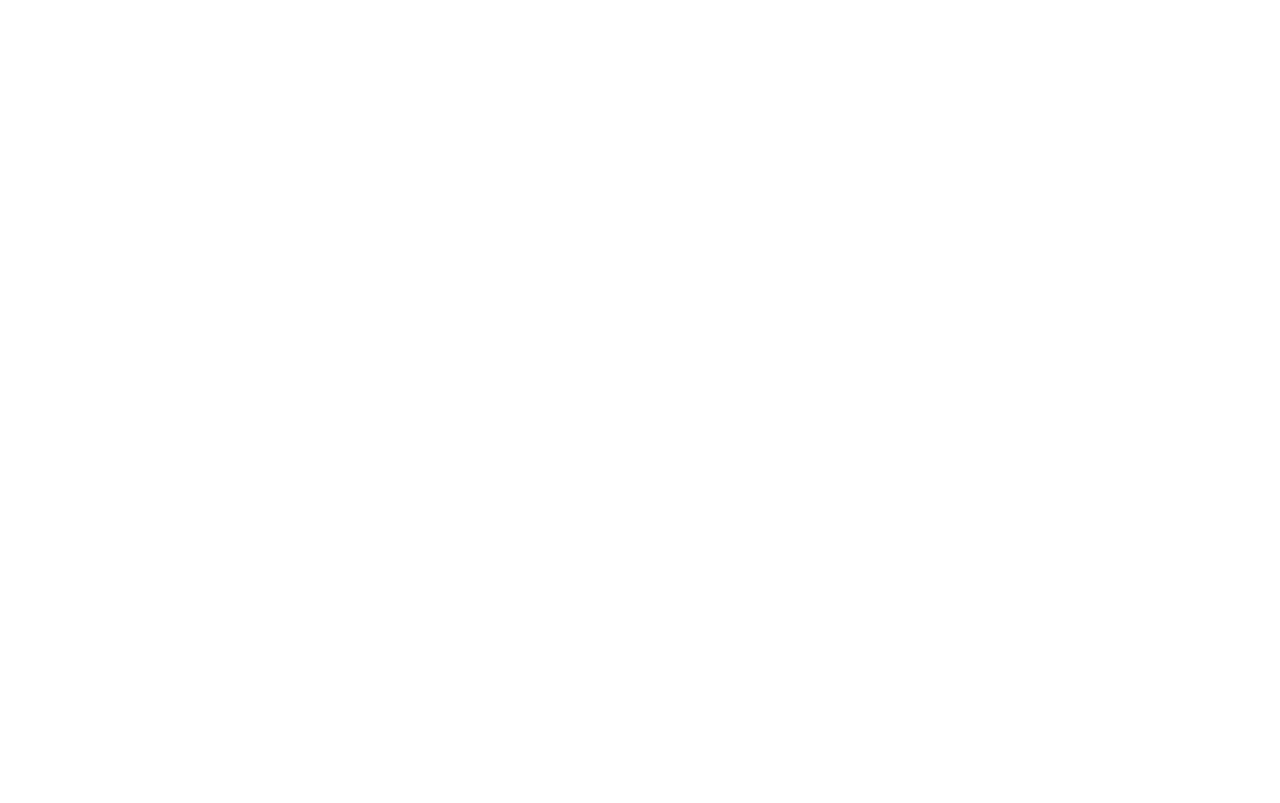
<file: SeaFood.html>
<!DOCTYPE html>
<html lang="en">
<head>
    <meta charset="UTF-8">
    <meta name="viewport" content="width=device-width, initial-scale=1.0">
    <title>Sea Food</title>
    <link rel="stylesheet" href="SeaFood.css">
    <link rel="stylesheet" href="https://cdnjs.cloudflare.com/ajax/libs/font-awesome/4.7.0/css/font-awesome.min.css">
    <link href="https://unpkg.com/aos@2.3.1/dist/aos.css" rel="stylesheet">
</head>
<body>
    <nav id="navbar">
        <img id="logo" src="Photo.jpeg" alt="">
        <ul>
            <li><a href="index.html">Home</a></li>
            <!-- <li><a href="#">About us</a></li>
            <li><a href="#">Services</a></li> -->
            <li><a href="Contact_Us.html">Contact us</a></li>
        </ul>
        <input id="abc" type="text" placeholder="Search this website">
    </nav>
    <div id="qwe">
        <h1 class="abc">One Magical Ship for a Happy Meal</h1>
    </div>
    <div id="container-1">
        <div class="box" data-aos="zoom-out-up" data-aos-anchor-placement="top-bottom" data-aos-duration="1000" data-aos-delay="50" data-aos-easing="ease-in-out">
            <img src="6-1.jpg" alt="" height="330px" width="400px" style="margin-bottom: 5px; border-radius: 25px;">
            <span style="font-size: 18px; font-weight: bolder;">Bass</span>&nbsp;&nbsp;
            <span style="background-color: green; color: aliceblue; padding: 4px; border-radius: 10px;">4.1&nbsp;<i class="fa fa-star"></i></span>
            <div style="margin-top: 10px;">
                <span style="color: rgb(105, 105, 105);">Protein rich Sea_Food ... </span>
                <span style="background-color: green; color: aliceblue; padding: 4px; border-radius: 10px; margin-left: 35px; display: inline-block; float: right; width: 16%;"><i class="fa fa-clock-o">&nbsp;25&nbsp;min</i></span>
            </div>
        </div>
        <div class="box" data-aos="zoom-out-up" data-aos-anchor-placement="top-bottom" data-aos-duration="1000" data-aos-delay="450" data-aos-easing="ease-in-out">
            <img src="6-2.jpg" alt="" height="330px" width="400px" style="margin-bottom: 5px; border-radius: 25px;">
            <span style="font-size: 18px; font-weight: bolder;">Rainbow Traut</span>&nbsp;&nbsp;
            <span style="background-color: green; color: aliceblue; padding: 4px; border-radius: 10px;">4.1&nbsp;<i class="fa fa-star"></i></span>
            <div style="margin-top: 10px;">
                <span style="color: rgb(105, 105, 105);">Vitamin B12, Potassium... </span>
                <span style="background-color: green; color: aliceblue; padding: 4px; border-radius: 10px; margin-left: 35px; display: inline-block; float: right; width: 16%;"><i class="fa fa-clock-o">&nbsp;31&nbsp;min</i></span>
            </div>
        </div>
        <div class="box" data-aos="zoom-out-up" data-aos-anchor-placement="top-bottom" data-aos-duration="1000" data-aos-delay="50" data-aos-easing="ease-in-out">
            <img src="6-3.jpeg" alt="" height="330px" width="400px" style="margin-bottom: 5px; border-radius: 25px;">
            <span style="font-size: 18px; font-weight: bolder;">Shrimp</span>&nbsp;&nbsp;
            <span style="background-color: green; color: aliceblue; padding: 4px; border-radius: 10px;">3.2&nbsp;<i class="fa fa-star"></i></span>
            <div style="margin-top: 10px;">
                <span style="color: rgb(105, 105, 105);">Protein, Cholestrol ... </span>
                <span style="background-color: green; color: aliceblue; padding: 4px; border-radius: 10px; margin-left: 35px; display: inline-block; float: right; width: 16%;"><i class="fa fa-clock-o">&nbsp;30&nbsp;min</i></span>
            </div>
        </div>
        <div class="box" data-aos="zoom-out-up" data-aos-anchor-placement="top-bottom" data-aos-duration="1000" data-aos-delay="450" data-aos-easing="ease-in-out">
            <img src="6-4.jpg" alt="" height="330px" width="400px" style="margin-bottom: 5px; border-radius: 25px;">
            <span style="font-size: 18px; font-weight: bolder;">Mackerel</span>&nbsp;&nbsp;
            <span style="background-color: green; color: aliceblue; padding: 4px; border-radius: 10px;">3.8&nbsp;<i class="fa fa-star"></i></span>
            <div style="margin-top: 10px;">
                <span style="color: rgb(105, 105, 105);">Fats, Potassium ... </span>
                <span style="background-color: green; color: aliceblue; padding: 4px; border-radius: 10px; margin-left: 35px; display: inline-block; float: right; width: 16%;"><i class="fa fa-clock-o">&nbsp;35&nbsp;min</i></span>
            </div>
        </div>
        <div class="box" data-aos="zoom-out-up" data-aos-anchor-placement="top-bottom" data-aos-duration="1000" data-aos-delay="50" data-aos-easing="ease-in-out">
            <img src="6-5.jpeg" alt="" height="330px" width="400px" style="margin-bottom: 5px; border-radius: 25px;">
            <span style="font-size: 18px; font-weight: bolder;">Tuna</span>&nbsp;&nbsp;
            <span style="background-color: green; color: aliceblue; padding: 4px; border-radius: 10px;">4.0&nbsp;<i class="fa fa-star"></i></span>
            <div style="margin-top: 10px;">
                <span style="color: rgb(105, 105, 105);">Protein, Vitamin B3 ... </span>
                <span style="background-color: green; color: aliceblue; padding: 4px; border-radius: 10px; margin-left: 35px; display: inline-block; float: right; width: 16%;"><i class="fa fa-clock-o">&nbsp;26&nbsp;min</i></span>
            </div>
        </div>
        <div class="box" data-aos="zoom-out-up" data-aos-anchor-placement="top-bottom" data-aos-duration="1000" data-aos-delay="450" data-aos-easing="ease-in-out">
            <img src="6-6.jpeg" alt="" height="330px" width="400px" style="margin-bottom: 5px; border-radius: 25px;">
            <span style="font-size: 18px; font-weight: bolder;">Crab</span>&nbsp;&nbsp;
            <span style="background-color: green; color: aliceblue; padding: 4px; border-radius: 10px;">3.6&nbsp;<i class="fa fa-star"></i></span>
            <div style="margin-top: 10px;">
                <span style="color: rgb(105, 105, 105);">Copper, Sodium ... </span>
                <span style="background-color: green; color: aliceblue; padding: 4px; border-radius: 10px; margin-left: 35px; display: inline-block; float: right; width: 16%;"><i class="fa fa-clock-o">&nbsp;31&nbsp;min</i></span>
            </div>
        </div>
        <div class="box" data-aos="zoom-out-up" data-aos-anchor-placement="top-bottom" data-aos-duration="1000" data-aos-delay="50" data-aos-easing="ease-in-out">
            <img src="6-7.jpeg" alt="" height="330px" width="400px" style="margin-bottom: 5px; border-radius: 25px;">
            <span style="font-size: 18px; font-weight: bolder;">Clam</span>&nbsp;&nbsp;
            <span style="background-color: green; color: aliceblue; padding: 4px; border-radius: 10px;">4.4&nbsp;<i class="fa fa-star"></i></span>
            <div style="margin-top: 10px;">
                <span style="color: rgb(105, 105, 105);">Potassium, Ash ... </span>
                <span style="background-color: green; color: aliceblue; padding: 4px; border-radius: 10px; margin-left: 35px; display: inline-block; float: right; width: 16%;"><i class="fa fa-clock-o">&nbsp;29&nbsp;min</i></span>
            </div>
        </div>
        <div class="box" data-aos="zoom-out-up" data-aos-anchor-placement="top-bottom" data-aos-duration="1000" data-aos-delay="450" data-aos-easing="ease-in-out">
            <img src="6-8.jpeg" alt="" height="330px" width="400px" style="margin-bottom: 5px; border-radius: 25px;">
            <span style="font-size: 18px; font-weight: bolder;">Oyster</span>&nbsp;&nbsp;
            <span style="background-color: green; color: aliceblue; padding: 4px; border-radius: 10px;">3.8&nbsp;<i class="fa fa-star"></i></span>
            <div style="margin-top: 10px;">
                <span style="color: rgb(105, 105, 105);">Iron, Zinc ... </span>
                <span style="background-color: green; color: aliceblue; padding: 4px; border-radius: 10px; margin-left: 35px; display: inline-block; float: right; width: 16%;"><i class="fa fa-clock-o">&nbsp;35&nbsp;min</i></span>
            </div>
        </div>
    </div>
    <script src="https://unpkg.com/aos@2.3.1/dist/aos.js"></script>
    <script>
        AOS.init();
    </script>
</body>
</html>
</file>
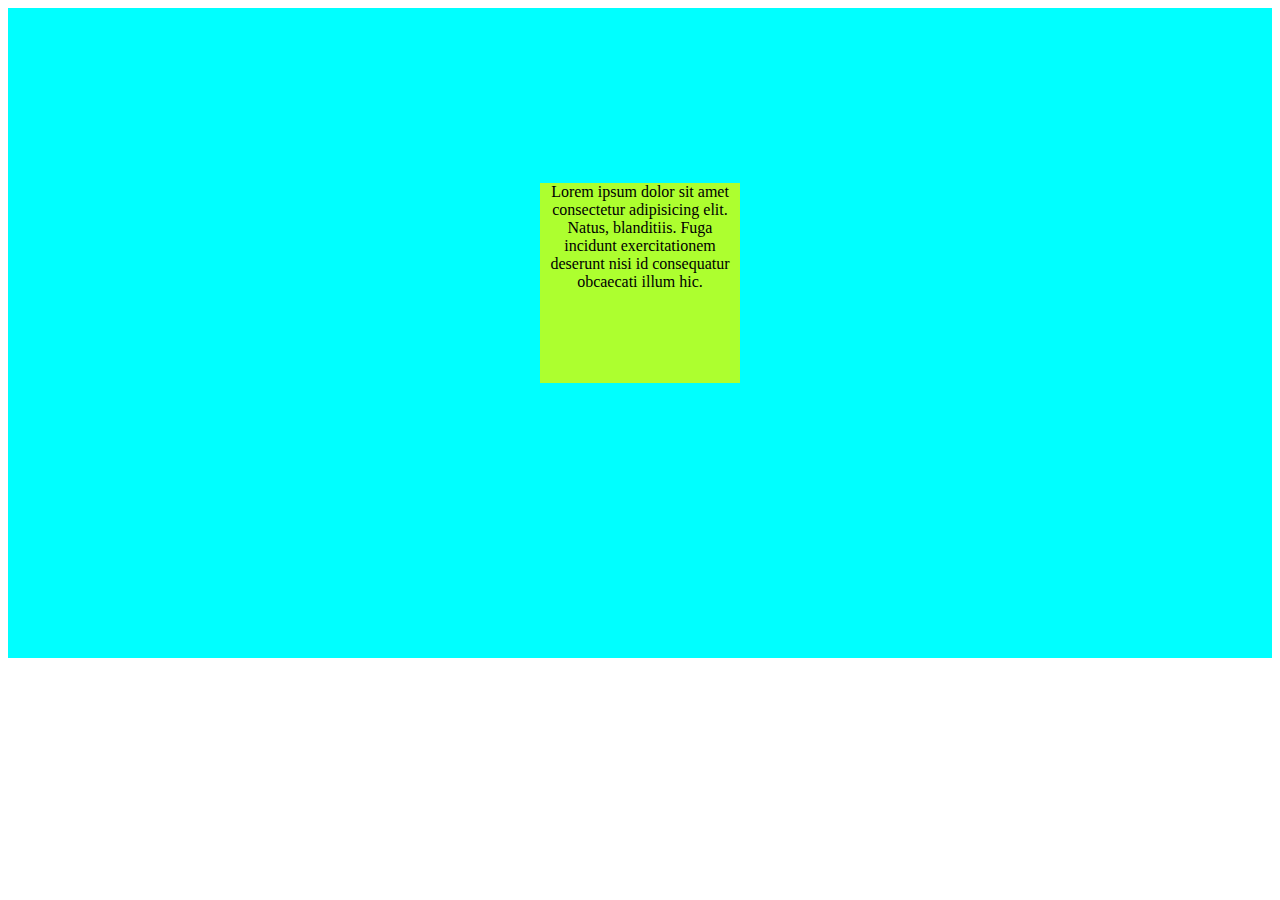
<file: Sliding Boxes Technique.html>
<!DOCTYPE html>
<html lang="en">
<head>
    <meta charset="UTF-8">
    <meta http-equiv="X-UA-Compatible" content="IE=edge">
    <meta name="viewport" content="width=device-width, initial-scale=1.0">
    <title>abc</title>
    <style>
        .container{
            display: flex;
            flex-direction: column;
            align-items: center;
            justify-content: center;
            width: 100%;
            height: 650px;
            background-color: aqua;
        }
        #box-1{
            position: relative;
            background-color: greenyellow;
            height: 200px;
            width: 200px;
            text-align: center;
            z-index: 2;
        }
        #box-2{
            position: relative;
            background-color: rgb(230, 230, 100);
            height: 100px;
            width: 200px;
            text-align: center;
            transform: translateY(-100px);
            z-index: 1;
            transition-property: all;
            transition-duration: 0.6s;
        }
        .card:hover #box-2{
            transform: translateY(0);
        }
    </style>
</head>
<body>
    <div class="container">
        <div class="card">
            <div id="box-1">Lorem ipsum dolor sit amet consectetur adipisicing elit. Natus, blanditiis. Fuga incidunt exercitationem deserunt nisi id consequatur obcaecati illum hic.</div>
            <div id="box-2">Lorem ipsum dolor sit amet consectetur adipisicing elit. Natus, blanditiis. Fuga incidunt exercitationem deserunt nisi id consequatur</div>
        </div>
    </div>
</body>
</html>
</file>
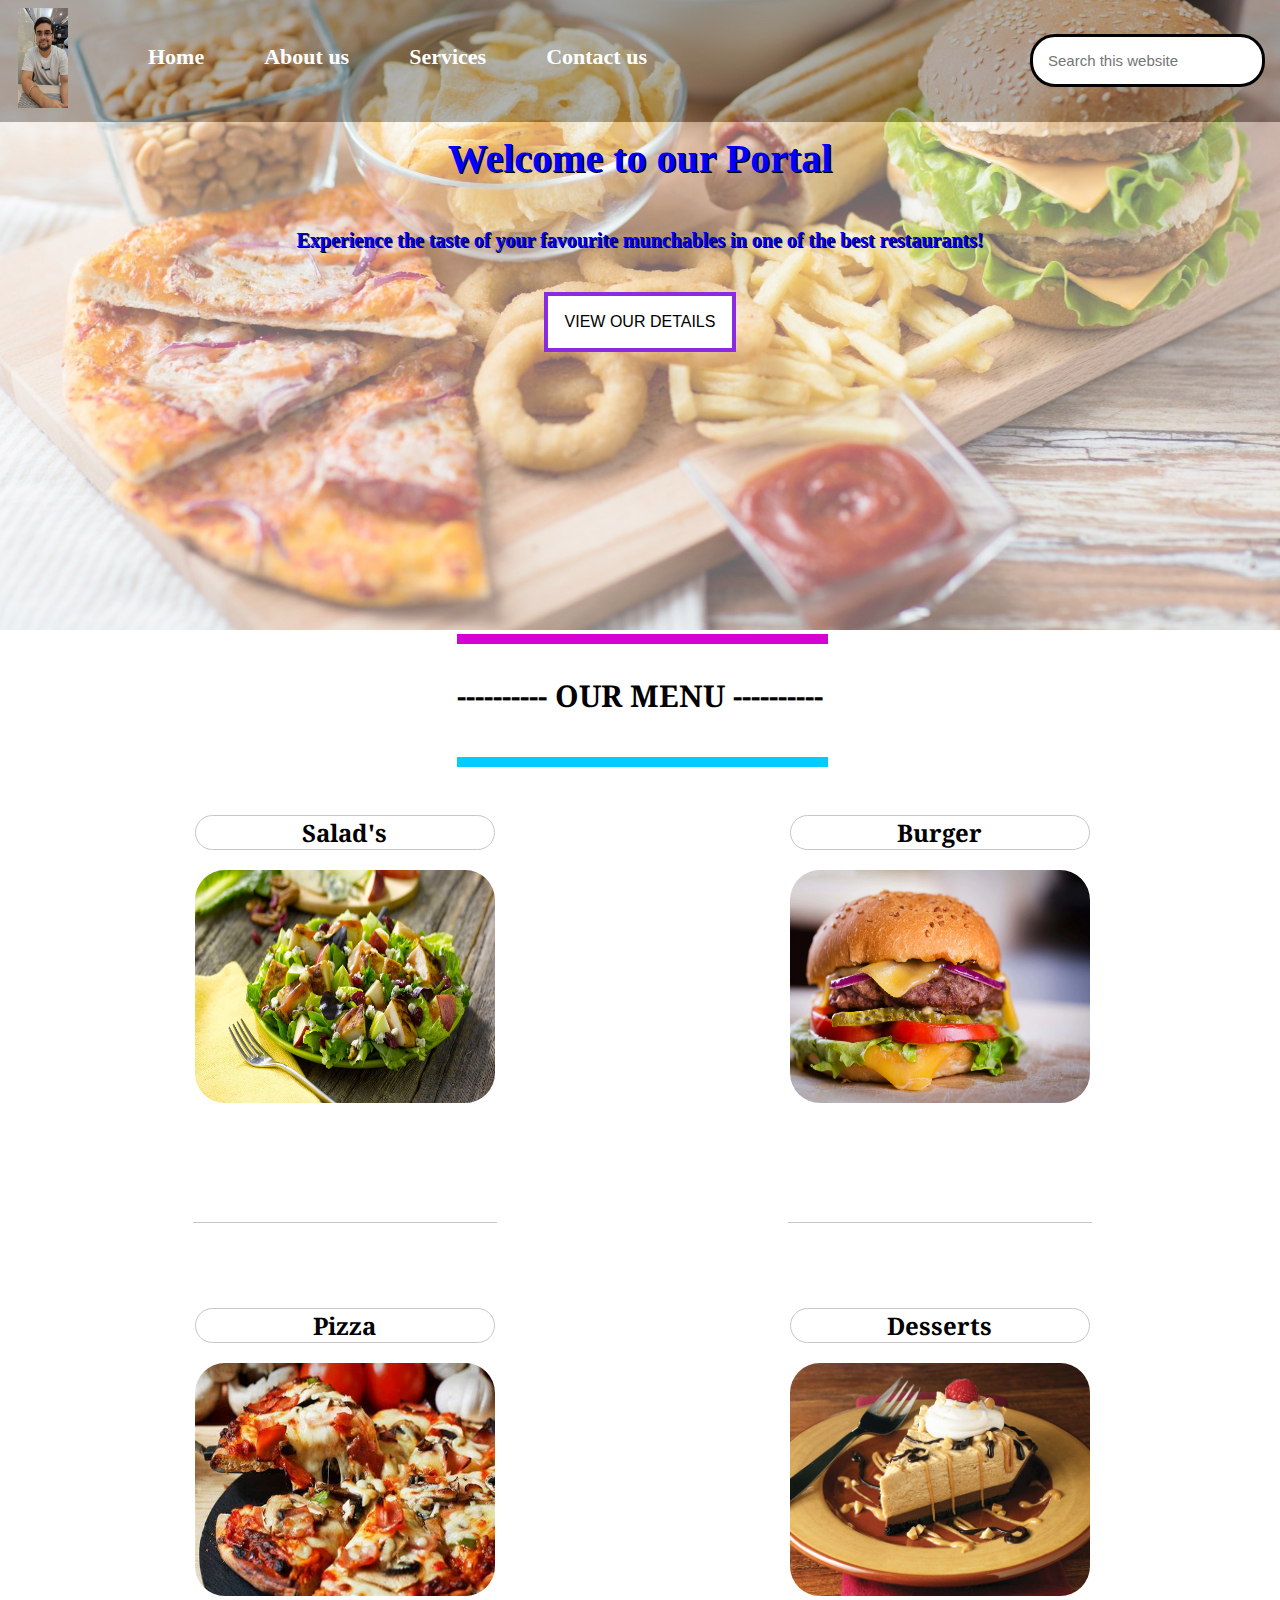
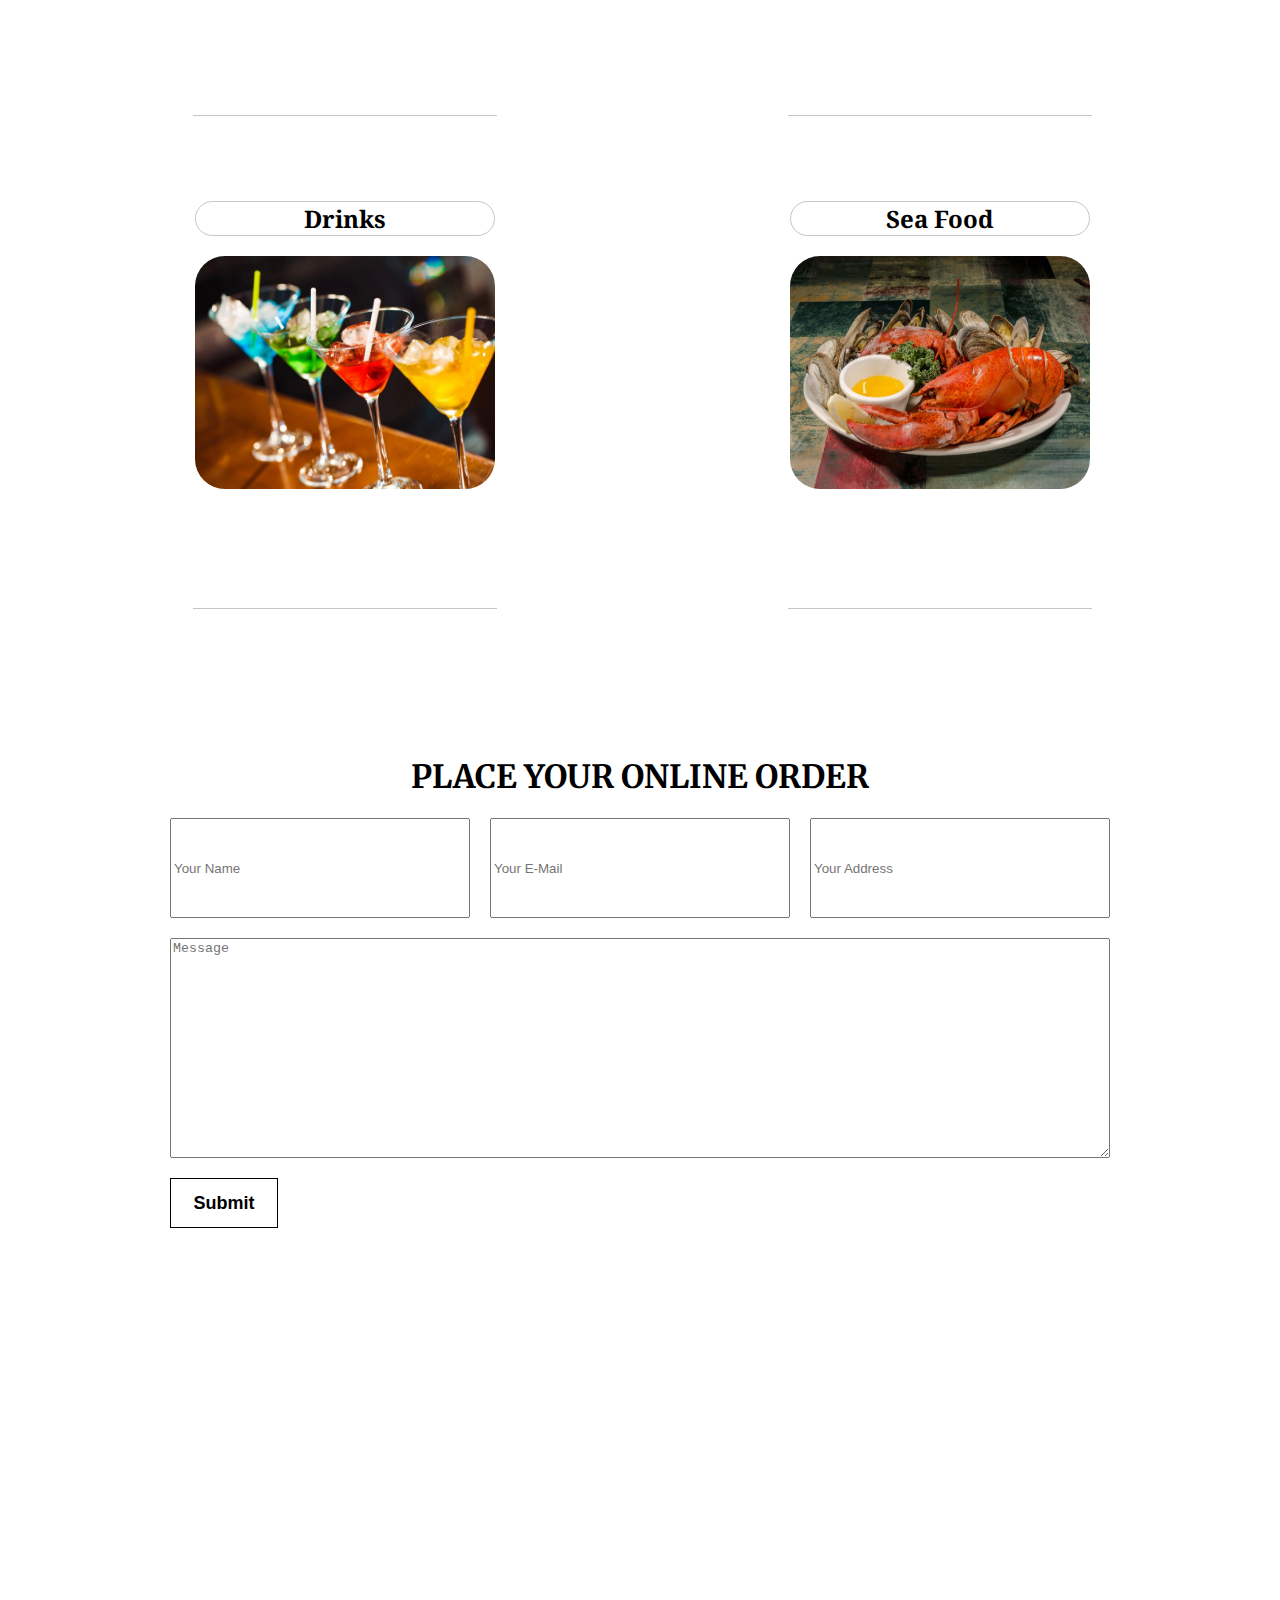
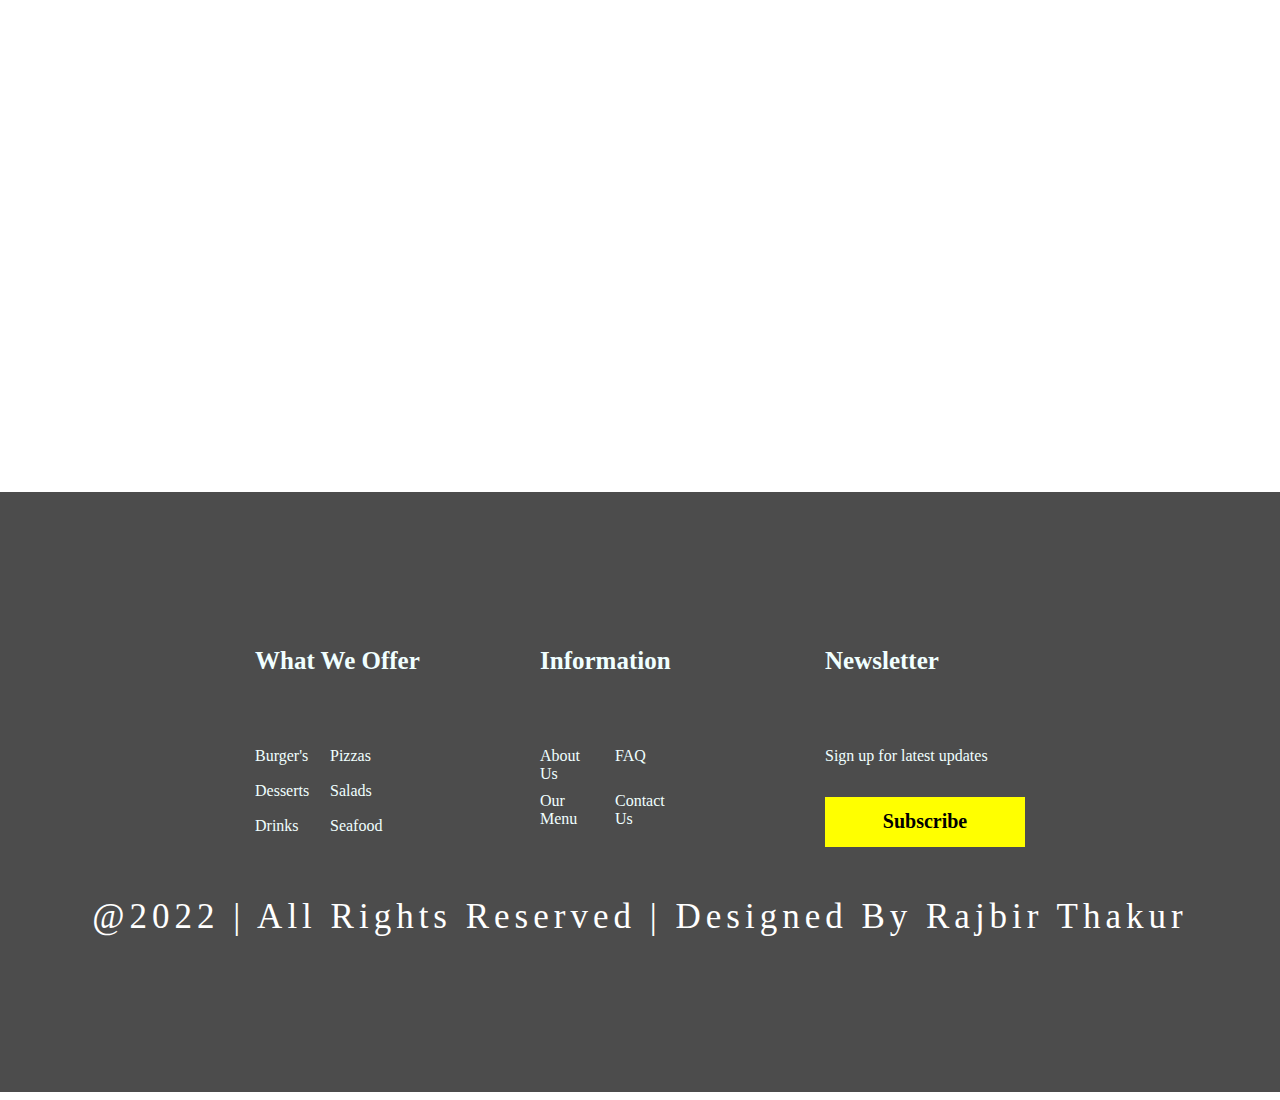
<file: Source.html>
<!DOCTYPE html>
<html lang="en">
<head>
    <meta charset="UTF-8">
    <meta http-equiv="X-UA-Compatible" content="IE=edge">
    <meta name="viewport" content="width=device-width, initial-scale=1.0">
    <title>Vi-Raj | The Mighty Munchables</title>
    <link rel="stylesheet" href="https://unpkg.com/aos@next/dist/aos.css" />
    <link rel="stylesheet" href="Style.css">
    <link href="https://fonts.googleapis.com/css2?family=Fascinate&family=Mochiy+Pop+One&family=PT+Serif:wght@700&display=swap" rel="stylesheet">
    <link href="https://fonts.googleapis.com/css2?family=Fascinate&family=Mochiy+Pop+One&family=Noto+Serif:wght@700&family=PT+Serif:wght@700&display=swap" rel="stylesheet">
    <link href="https://fonts.googleapis.com/css2?family=Fascinate&family=Merriweather:wght@300&family=Mochiy+Pop+One&family=Noto+Serif:wght@700&family=PT+Serif:wght@700&display=swap" rel="stylesheet">
</head>
<body>
    <nav id="navbar">
        <img id="logo" src="Photo.jpeg" alt="">
        <ul>
            <li><a href="Source.html">Home</a></li>
            <li><a href="#Section-4">About us</a></li>
            <li><a href="#Section-3ii">Services</a></li>
            <li><a href="Contact_Us.html">Contact us</a></li>
        </ul>
        <input id="abc" type="text" placeholder="Search this website">
    </nav>
    <section id="Section-1">
        <h1 style="font-size: 40px; font-weight: bolder;">Welcome to our Portal</h1>
        <p>Experience the taste of your favourite munchables in one of the best restaurants!</p>
        <p id="qwe" style="margin-left: 30px; margin-right: 30px; display: none;"><big style="color: yellow;">Great menu:</big> <br> yes please! A good menu is a deal-breaker any day, after all, good food is top priority for virtually everyone. Our restaurant qualify as great, as it have a menu that is thorough and spell-checked <br><br><big style="color: yellow;">Great service:</big> <br> if the service is good then its a good place to be. A great service can make all of the difference in the world. Everybody loves to be in a restaurant that has a good and attentive staff. A place where they pay attention to details and have regard for the feelings of the customer <br><br><big style="color: yellow;">Pleasant and fulfilling music:</big> <br> A restaurant with great music would definitely be appealing and attractive to Diners. It would be the perfect place for romantic dates and family get together.</p>
        <button id="btn" onclick="ToggleHide()">VIEW OUR DETAILS</button>
    </section>
    <section id="Section-2">
        <h1 id="H1" style="font-size: 30px;"><div id="animation-1"></div><br>---------- OUR MENU ----------<br><br><div id="animation-2"></div></h1><br>
        <div class="container">
            <div class="box" id="box1">
                <div id="asd">
                    <h2 style="text-align: center; border: 0.1px solid rgb(203, 196, 196); border-radius: 30px;">Salad's</h2>
                    <img src="SaladP.jpg" alt="" width="300px" height="233px" style="border-radius: 30px;">
                </div>
                <div id="hove">
                    While making our salads we have followed the Italian recipie ...
                    <a href="Salads.html" target="_blank" class="submit">View More</a>
                </div>
            </div>
            <div class="box" id="box2">
                <div id="asd">
                    <h2 style="text-align: center; border: 0.1px solid rgb(203, 196, 196); border-radius: 30px;">Burger</h2>
                    <img src="BurgerP.webp" alt="" width="300px" height="233px" style="border-radius: 30px;">
                </div>
                <div id="hove">
                    While making our salads we have followed the Italian recipie ...
                    <a href="Burger.html" target="_blank" class="submit">View More</a>
                </div>
            </div>
            <div class="box" id="box3">
                <div id="asd">
                    <h2 style="text-align: center; border: 0.1px solid rgb(203, 196, 196); border-radius: 30px;">Pizza</h2>
                    <img src="PizzaP.jpeg" alt="" width="300px" height="233px" style="border-radius: 30px;">
                </div>
                <div id="hove">
                    While making our salads we have followed the Italian recipie ...
                    <a href="Pizza's.html" target="_blank" class="submit">View More</a>
                </div>
            </div>
            <div class="box" id="box4">
                <div id="asd">
                    <h2 style="text-align: center; border: 0.1px solid rgb(203, 196, 196); border-radius: 30px;">Desserts</h2>
                    <img src="DessertsP.jpg" alt="" width="300px" height="233px" style="border-radius: 30px;">
                </div>
                <div id="hove">
                    While making our salads we have followed the Italian recipie ...
                    <a href="Dessert's.html" target="_blank" class="submit">View More</a>
                </div>
            </div>
            <div class="box" id="box5">
                <div id="asd">
                    <h2 style="text-align: center; border: 0.1px solid rgb(203, 196, 196); border-radius: 30px;">Drinks</h2>
                    <img src="DrinksP.webp" alt="" width="300px" height="233px" style="border-radius: 30px;">
                </div>
                <div id="hove">
                    While making our salads we have followed the Italian recipie ...
                    <a href="Drinks.html" target="_blank" class="submit">View More</a>
                </div>
            </div>
            <div class="box" id="box6">
                <div id="asd">
                    <h2 style="text-align: center; border: 0.1px solid rgb(203, 196, 196); border-radius: 30px;">Sea Food</h2>
                    <img src="SeaFoodP.jpg" alt="" width="300px" height="233px" style="border-radius: 30px;">
                </div>
                <div id="hove">
                    While making our salads we have followed the Italian recipie ...
                    <a href="SeaFood.html" target="_blank" class="submit">View More</a>
                </div>
            </div>
        </div>
    </section>
    <section id="Section-3">
        <h1>PLACE YOUR ONLINE ORDER</h1>
        <div class="container-2">
            <input id="i1" type="text" placeholder="Your Name">
            <input id="i2" type="text" placeholder="Your E-Mail">
            <input id="i3" type="text" placeholder="Your Address">
            <textarea id="xc" placeholder="Message"></textarea>
            <button class="submit" style="font-size: 18px; font-weight: 700;" onclick="Messa()">Submit</button>
        </div>
    </section>
    <section id="Section-3ii">
        <div id="WhatWeOffer">
            <img data-aos="fade-right" data-aos-delay="30" data-aos-duration="1500" data-aos-once="false" class="xyz" src="shopping bag.jpg" alt="">
            <img data-aos="fade-right" data-aos-delay="330" data-aos-duration="1500" data-aos-once="false" class="xyz" src="convenient location symbol.jpg" alt="">
            <img data-aos="fade-right" data-aos-delay="630" data-aos-duration="1500" data-aos-once="false" class="xyz" src="free wifi symbol.png" alt="">
            <img data-aos="fade-right" data-aos-delay="930" data-aos-duration="1500" data-aos-once="false" class="xyz" src="best service symbol.jpg" alt="">
            <h1 data-aos="fade-left" data-aos-delay="30" data-aos-duration="1500" data-aos-once="false" style="display: flex; align-items: center; justify-content: center; font-size: 30px;" class="xyz">Free Delivery</h1>
            <h1 data-aos="fade-left" data-aos-delay="330" data-aos-duration="1500" data-aos-once="false" style="display: flex; align-items: center; justify-content: center; font-size: 30px;" class="xyz">Convenient Location</h1>
            <h1 data-aos="fade-left" data-aos-delay="630" data-aos-duration="1500" data-aos-once="false" style="display: flex; align-items: center; justify-content: center; font-size: 30px;" class="xyz">Free Wifi</h1>
            <h1 data-aos="fade-left" data-aos-delay="930" data-aos-duration="1500" data-aos-once="false" style="display: flex; align-items: center; justify-content: center; font-size: 30px;" class="xyz">Best Service</h1>
            <p data-aos="fade-right" data-aos-delay="30" data-aos-duration="1500" data-aos-once="false" style="font-weight: 900;" class="xyz">If you order more than three pizzas, we will gladly deliver them to you for free</p>
            <p data-aos="fade-right" data-aos-delay="330" data-aos-duration="1500" data-aos-once="false" style="font-weight: 900;" class="xyz">Our Restaurant is situated in the downtown and is very easy to reach even on weekends.</p>
            <p data-aos="fade-right" data-aos-delay="630" data-aos-duration="1500" data-aos-once="false" style="font-weight: 900;" class="xyz">We have free Wi-Fi available to all clients and visitors of our restaurant</p>
            <p data-aos="fade-right" data-aos-delay="930" data-aos-duration="1500" data-aos-once="false" style="font-weight: 900;" class="xyz">The client is our #1 priority as we deliver top-notch customer service</p>
        </div>
    </section>
    <section id="Section-4">
        <footer id="Footer">
            <div class="foot" id="foot-1">What We Offer</div>
            <div class="foot" id="foot-2">Information</div>
            <div class="foot" id="foot-3">Newsletter</div>
            <div class="foot" id="foot-4">
                <div class="ab">Burger's</div>
                <div class="ab">Pizzas</div>
                <div class="ab">Desserts</div>
                <div class="ab">Salads</div>
                <div class="ab">Drinks</div>
                <div class="ab">Seafood</div>
            </div>
            <div class="foot" id="foot-5">
                <div class="ab">About Us</div>
                <div class="ab">FAQ</div>
                <div class="ab">Our Menu</div>
                <div class="ab">Contact Us</div>
            </div>
            <div class="foot" id="foot-6">
                <div class="ab">Sign up for latest updates</div>
                <div id="ba">
                    <div>Subscribe</div>
                </div>
            </div>
        </footer>
        <div style="color: white; margin-top: 50px; letter-spacing: 5px; font-size: 35px;">@2022 | All Rights Reserved | Designed By Rajbir Thakur</div>
    </section>
    <script src="https://unpkg.com/aos@next/dist/aos.js"></script>
    <script>
      AOS.init();
    </script>
    <script src="Scripting.js"></script>
</body>
</html>
</file>
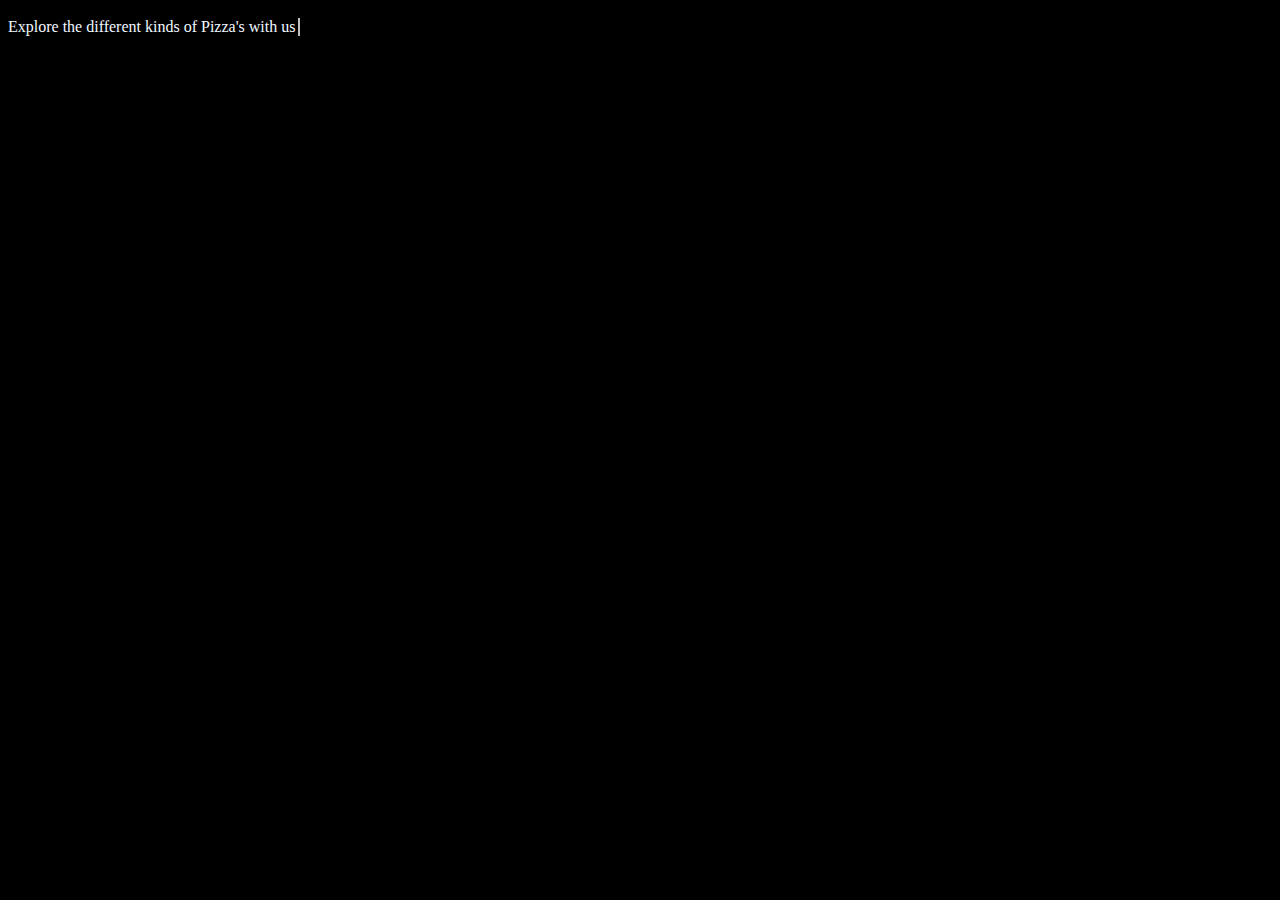
<file: TypeWriter_Effect.html>
<!DOCTYPE html>
<html lang="en">
<head>
    <meta charset="UTF-8">
    <meta http-equiv="X-UA-Compatible" content="IE=edge">
    <meta name="viewport" content="width=device-width, initial-scale=1.0">
    <title>TypeWritter Effect</title>
    <style>
        body{
            background-color: black;
            color: aliceblue;
        }
        .abc{
            position: relative;
            top: 10px;
            width: 290px;
            white-space: nowrap;
            overflow: hidden;
            border-right: 2px solid rgba(255, 255, 255, 0.75);
            animation: typewriter 4s steps(48) 1s 1 normal both, blinkTextCursor 500ms steps(48) normal;
            animation-delay: 2s;
        }
        @keyframes typewriter {
            from{
                width: 0px;
            }
            to{
                width: 290px;
            }
        }
        @keyframes blinkTextCursor {
            from{
                border-right-color: rgba(255, 255, 255, 0.75);
            }
            to{
                border-right-color: transparent;
            }
        }
    </style>
</head>
<body>
    <div class="abc ani">Explore the different kinds of Pizza's with us</div>
</body>
</html>
</file>
<file: Style.css>
#abc{
    position: absolute;
    right: 15px;
    top: 34px;
    font-size: 15px;
    padding: 15px;
    border-radius: 25px;
    border: 3px solid black;
}
#navbar{
    display: flex;
    margin: 0px;
    padding: 0px;
}
#navbar::before{
    content: '';
    background-color: black;
    position: absolute;
    top: 0px;
    left: 0px;
    width: 100%;
    height: 122px;
    z-index: -1;
    opacity: 0.7;
}
#navbar ul{
    display: flex;
}
#navbar ul li{
    list-style: none;
    padding: 20px;
    /* margin: 15px; */
    /* margin-bottom: 10px; */
    margin-left: 10px;
    margin-right: 10px;
    transition-property: all;
    transition-duration: 0.72s;
}
#navbar ul li a{
    font-size: 22px;
    font-weight: 900;
    text-decoration: none;
    color: white;
    position: relative;
    transition-property: all;
    transition-duration: 0.6s;
}
#navbar ul li a::before{
    content: '';
    background-color: black;
    position: absolute;
    width: 0%;
    height: 3px;
    bottom: -9px;
    left: 0;
    transition-property: all;
    transition-duration: 0.72s;
}
#navbar ul li a:hover::before{
    width: 100%;
}
#navbar ul li a:hover{
    color: black;
}
#navbar ul li:hover{
    background-color: white;
    /* border: 3px solid black; */
    border-radius: 22px;
    /* text-decoration: underline; */
}
#logo{
    height: 100px;
    width: 50px;
    margin-left: 10px;
    margin-right: 10px;
    transition-property: all;
    transition-duration: 0.6s;
}
#logo:hover{
    transform: scale(1.37);
    cursor: pointer;
}
#Section-1{
    display: flex;
    flex-direction: column;
    justify-content: center;
    align-items: center;
    color: blue;
    /* font-family: 'Mochiy Pop One', sans-serif; */
    font-size: 20px;
    font-weight: bolder;
    text-shadow: 1.2px 0.5px black;
}
#btn{
    font-size: 16px;
    cursor: pointer;
    background-color: white;
    border: 4px solid blueviolet;
    padding: 17px;
    margin-top: 20px;
    transition-property: all;
    transition-duration: 0.71s;
    text-align: center;

}
#btn:hover{
    border-radius: 30px;
}
big{
    border-left: 6px solid red;
    border-top: 6px solid red;
}
/* #btn a{
    color: black;
    text-decoration: none;
    position: relative;
}
#btn a::before{
    content: '';
    background-color: black;
    position: absolute;
    bottom: -9px;
    left: 0;
    width: 0;
    height: 3px;
    transition-property: all;
    transition-duration: 0.71s;
}
#btn a:hover::before{
    width: 100%;
} */
#Section-1::before{
    content: '';
    background: url('back.jpeg') no-repeat center center/cover;
    position: absolute;
    width: 100%;
    height: 800px;
    z-index: -1;
    opacity: 0.59;
}

#Section-2{
    display: flex;
    width: 100%;
    height: 1800px;
    margin-top: 205px;
    /* background-color: rgb(194, 245, 245); */
    /* border: 2px solid red; */
    justify-content: center;
    align-items: center;
    flex-direction: column;
    font-family: 'Noto Serif', serif;
}

.container{
    height: 1500px;
    width: 100%;
    display: grid;
    grid-template-columns: repeat(2,300px);
    grid-template-rows: repeat(3,418px);
    justify-content: center;
    align-items: center;
    grid-row-gap: 75px;
    grid-column-gap: 295px;
}
.box{
    height: 425px;
    width: 300px;
    border-bottom: 0.1px solid rgb(203, 196, 196);
    /* border-top: 0.1px solid rgb(151, 145, 145); */
    padding: 2px;
}
.box:hover{
    box-shadow: 1px 1px 20px rgb(173, 170, 170);
    border-radius: 30px;
    cursor: pointer;
}
#asd{
    position: relative;
    height: 280px;
    width: 300px;
    z-index: 2;
}
#hove{
    height: 100px;
    width: 300px;
    /* border: 0.1px solid red; */
    background-color: aquamarine;
    position: relative;
    transform: translateY(-120px);
    z-index: 1;
    transition-property: all;
    transition-timing-function: ease-in-out;
    transition-duration: 0.41s;
}
.box:hover #hove{
    transform: translateY(5px);
}
#animation-1{
    background-color: #d400d4;
    height: 10px;
    width: 371px;
    animation-name: animate-1;
    animation-duration: 15s;
    animation-iteration-count: infinite;
    position: absolute;
}
@keyframes animate-1 {
    0%{
        transform: translate(-500px,0px);
    }
    25%{
        transform: translate(500px,0px);
    }
    50%{
        transform: translate(500px,100px);
    }
    75%{
        transform: translate(-500px,100px);
    }
    100%{
        transform: translate(-500px,0px);
    }
}
#animation-2{
    background-color: #00ccff;
    height: 10px;
    width: 371px;
    animation-name: animate-2;
    animation-duration: 15s;
    animation-iteration-count: infinite;
    position: absolute;
}
@keyframes animate-2 {
    0%{
        transform: translate(500px,0px);
    }
    25%{
        transform: translate(-500px,0px);
    }
    50%{
        transform: translate(-500px,-100px);
    }
    75%{
        transform: translate(500px,-100px);
    }
    100%{
        transform: translate(500px,0px);
    }
}

#Section-3{
    display: flex;
    justify-content: center;
    align-items: center;
    flex-direction: column;
    /* background-color: aqua; */
    font-family: 'Merriweather', serif;
    font-weight: 500;
    width: 100%;
    height: 500px;
}
.container-2{
    display: grid;
    grid-template-columns: repeat(3,300px);
    grid-template-rows: repeat(4,100px);
    grid-gap: 20px;
}
.container-2 textarea{
    grid-column: 1 / span 3;
    grid-row: 2 / span 2;
}
.submit{
    display: flex;
    height: 50px;
    width: 108px;
    text-decoration: none;
    justify-content: center;
    align-items: center;
    background-color: white;
    border: 0.89px solid black;
    transition-property: all;
    transition-duration: 0.4s;
    position: relative;
    z-index: 2;
    font-weight: 900;
}
.submit::before{
    content: '';
    background-color: black;
    position: absolute;
    width: 0%;
    top: 0;
    left: 0;
    height: 100%;
    z-index: -1;
    transition-property: all;
    transition-duration: 0.79s;
}
.submit:hover::before{
    width: 100%;
}
.submit:hover{
    /* transform: scale(0.89);
    background-color: yellow; */
    color: white;
    cursor: pointer;
}
.container-2 a{
    color: black;
    text-decoration: none;
}
#Section-3ii{
    display: flex;
    justify-content: center;
    align-items: center;
    width: 100%;
    height: 835px;
    /* border: 4px solid black; */
}
#WhatWeOffer{
    display: grid;
    grid-row-gap: 30px;
    grid-column-gap: 70px;
    grid-template-columns: repeat(4,250px);
    grid-template-rows: repeat(3,150px);
    /* border: 4px solid black; */
}
.xyz{
    height: 150px;
    width: 250px;
    /* border: 1px solid black; */
    text-align: center;
    line-height: 35px;
}
/* .image{
    height: 168px;
    width: 248px;
} */
#Section-4{
    display: flex;
    flex-direction: column;
    justify-content: center;
    align-items: center;
    height: 600px;
    width: 100%;
}
#Section-4::before{
    content: '';
    background-color: black;
    position: absolute;
    /* top: 0px;
    left: 0px; */
    width: 100%;
    height: 600px;
    z-index: -1;
    opacity: 0.7;
}
#Footer{
    display: grid;
    grid-template-columns: repeat(3,200px);
    grid-template-rows: repeat(2,100px);
    grid-column-gap: 85px;
}
.foot{
    /* border: 1px solid black; */
    color: azure;
}
.ab:hover{
    color: #00ccff;
    cursor: pointer;
}
#ba{
    display: flex;
    justify-content: center;
    align-items: center;
    background-color: yellow;
    color: black;
    font-weight: 900;
    font-size: 20px;
    transition-property: all;
    transition-duration: 0.4s;
}
#ba:hover{
    background-color: greenyellow;
    cursor: pointer;
    transform: scale(0.86);
}
#foot-4{
    display: grid;
    grid-template-columns: repeat(2,5px);
    grid-template-rows: repeat(3,5px);
    grid-column-gap: 70px;
    grid-row-gap: 30px;
}
#foot-5{
    display: grid;
    grid-template-columns: repeat(2,5px);
    grid-template-rows: repeat(2,5px);
    grid-column-gap: 70px;
    grid-row-gap: 40px;
}
#foot-6{
    display: grid;
    grid-template-rows: repeat(2,auto);
    grid-gap: 5px;
}
#foot-1,#foot-2,#foot-3{
    font-size: 25px;
    font-weight: 900;
}
</file>
<file: Burger.css>
#abc{
    position: absolute;
    right: 15px;
    top: 34px;
    font-size: 15px;
    padding: 15px;
    border-radius: 25px;
    border: 3px solid black;
}
#navbar{
    display: flex;
    margin: 0px;
    padding: 0px;
}
#navbar::before{
    content: '';
    background-color: black;
    position: absolute;
    top: 0px;
    left: 0px;
    width: 100%;
    height: 122px;
    z-index: -1;
    opacity: 0.7;
}
#navbar ul{
    display: flex;
}
#navbar ul li{
    list-style: none;
    padding: 20px;
    /* margin: 15px; */
    /* margin-bottom: 10px; */
    margin-left: 10px;
    margin-right: 10px;
    transition-property: all;
    transition-duration: 0.72s;
}
#navbar ul li a{
    font-size: 22px;
    font-weight: 900;
    text-decoration: none;
    color: white;
    position: relative;
    transition-property: all;
    transition-duration: 0.6s;
}
#navbar ul li a::before{
    content: '';
    background-color: black;
    position: absolute;
    width: 0%;
    height: 3px;
    bottom: -9px;
    left: 0;
    transition-property: all;
    transition-duration: 0.72s;
}
#navbar ul li a:hover::before{
    width: 100%;
}
#navbar ul li a:hover{
    color: black;
}
#navbar ul li:hover{
    background-color: white;
    /* border: 3px solid black; */
    border-radius: 22px;
    /* text-decoration: underline; */
}
#logo{
    height: 100px;
    width: 50px;
    margin-left: 10px;
    margin-right: 10px;
    transition-property: all;
    transition-duration: 0.6s;
}
#logo:hover{
    transform: scale(1.37);
    cursor: pointer;
}
#container-1{
    width: 100%;
    height: 2080px;
    /* border: 2px solid red; */
    margin-top: 70px;
    display: grid;
    grid-template-columns: repeat(2,400px);
    grid-template-rows: repeat(4,400px);
    grid-column-gap: 245px;
    grid-row-gap: 120px;
    justify-content: center;
    align-items: center;
}
.box{
    height: 400px;
    width: 400px;
    /* border: 2px solid black; */
    border-bottom: 1px solid rgb(232, 232, 232);
    padding: 3.5px;
}
.box:hover{
    box-shadow: 1px 1px 30px rgb(95, 93, 93);
    cursor: pointer;
    border-radius: 25px;
}
.boxes{
    width: 400px;
    height: 330px;
}
#qwe{
    display: flex;
    justify-content: center;
    width: 100%;
    height: 80px;
    margin-top: 40px;
    /* border: 1px solid red; */
}
.abc{
    position: relative;
    width: 372px;
    /* padding: 2px; */
    background-color: rgb(233, 223, 223);
    color: darkorange;
    white-space: nowrap;
    overflow: hidden;
    animation: typewriter 4s steps(48) 1s 1 normal both, blinkTextCursor 500ms steps(48) normal;
    animation-delay: 0.2s;
    animation-timing-function: ease-in-out;
}
@keyframes typewriter {
    from{
        width: 0px;
    }
    to{
        width: 372px;
    }
}
@keyframes blinkTextCursor {
    from{
        border-right-color: rgba(255, 255, 255, 0.75);
    }
    to{
        border-right-color: transparent;
    }
}
</file>
<file: Dessert.css>
#abc{
    position: absolute;
    right: 15px;
    top: 34px;
    font-size: 15px;
    padding: 15px;
    border-radius: 25px;
    border: 3px solid black;
}
#navbar{
    display: flex;
    margin: 0px;
    padding: 0px;
}
#navbar::before{
    content: '';
    background-color: black;
    position: absolute;
    top: 0px;
    left: 0px;
    width: 100%;
    height: 122px;
    z-index: -1;
    opacity: 0.7;
}
#navbar ul{
    display: flex;
}
#navbar ul li{
    list-style: none;
    padding: 20px;
    /* margin: 15px; */
    /* margin-bottom: 10px; */
    margin-left: 10px;
    margin-right: 10px;
    transition-property: all;
    transition-duration: 0.72s;
}
#navbar ul li a{
    font-size: 22px;
    font-weight: 900;
    text-decoration: none;
    color: white;
    position: relative;
    transition-property: all;
    transition-duration: 0.6s;
}
#navbar ul li a::before{
    content: '';
    background-color: black;
    position: absolute;
    width: 0%;
    height: 3px;
    bottom: -9px;
    left: 0;
    transition-property: all;
    transition-duration: 0.72s;
}
#navbar ul li a:hover::before{
    width: 100%;
}
#navbar ul li a:hover{
    color: black;
}
#navbar ul li:hover{
    background-color: white;
    /* border: 3px solid black; */
    border-radius: 22px;
    /* text-decoration: underline; */
}
#logo{
    height: 100px;
    width: 50px;
    margin-left: 10px;
    margin-right: 10px;
    transition-property: all;
    transition-duration: 0.6s;
}
#logo:hover{
    transform: scale(1.37);
    cursor: pointer;
}
#container-1{
    width: 100%;
    height: 2080px;
    /* border: 2px solid red; */
    margin-top: 70px;
    display: grid;
    grid-template-columns: repeat(2,400px);
    grid-template-rows: repeat(4,400px);
    grid-column-gap: 245px;
    grid-row-gap: 120px;
    justify-content: center;
    align-items: center;
}
.box{
    height: 400px;
    width: 400px;
    /* border: 2px solid black; */
    border-bottom: 1px solid rgb(232, 232, 232);
    padding: 3.5px;
}
.box:hover{
    box-shadow: 1px 1px 30px rgb(95, 93, 93);
    cursor: pointer;
    border-radius: 25px;
}
.boxes{
    width: 400px;
    height: 330px;
}
#qwe{
    display: flex;
    justify-content: center;
    width: 100%;
    height: 80px;
    margin-top: 40px;
    /* border: 1px solid red; */
}
.abc{
    position: relative;
    width: 377px;
    /* padding: 2px; */
    background-color: rgb(233, 223, 223);
    color: darkorange;
    white-space: nowrap;
    overflow: hidden;
    animation: typewriter 4s steps(48) 1s 1 normal both, blinkTextCursor 500ms steps(48) normal;
    animation-delay: 0.2s;
    animation-timing-function: ease-in-out;
}
@keyframes typewriter {
    from{
        width: 0px;
    }
    to{
        width: 377px;
    }
}
@keyframes blinkTextCursor {
    from{
        border-right-color: rgba(255, 255, 255, 0.75);
    }
    to{
        border-right-color: transparent;
    }
}
</file>
<file: Drinks.css>
#abc{
    position: absolute;
    right: 15px;
    top: 34px;
    font-size: 15px;
    padding: 15px;
    border-radius: 25px;
    border: 3px solid black;
}
#navbar{
    display: flex;
    margin: 0px;
    padding: 0px;
}
#navbar::before{
    content: '';
    background-color: black;
    position: absolute;
    top: 0px;
    left: 0px;
    width: 100%;
    height: 122px;
    z-index: -1;
    opacity: 0.7;
}
#navbar ul{
    display: flex;
}
#navbar ul li{
    list-style: none;
    padding: 20px;
    /* margin: 15px; */
    /* margin-bottom: 10px; */
    margin-left: 10px;
    margin-right: 10px;
    transition-property: all;
    transition-duration: 0.72s;
}
#navbar ul li a{
    font-size: 22px;
    font-weight: 900;
    text-decoration: none;
    color: white;
    position: relative;
    transition-property: all;
    transition-duration: 0.6s;
}
#navbar ul li a::before{
    content: '';
    background-color: black;
    position: absolute;
    width: 0%;
    height: 3px;
    bottom: -9px;
    left: 0;
    transition-property: all;
    transition-duration: 0.72s;
}
#navbar ul li a:hover::before{
    width: 100%;
}
#navbar ul li a:hover{
    color: black;
}
#navbar ul li:hover{
    background-color: white;
    /* border: 3px solid black; */
    border-radius: 22px;
    /* text-decoration: underline; */
}
#logo{
    height: 100px;
    width: 50px;
    margin-left: 10px;
    margin-right: 10px;
    transition-property: all;
    transition-duration: 0.6s;
}
#logo:hover{
    transform: scale(1.37);
    cursor: pointer;
}
#container-1{
    width: 100%;
    height: 2080px;
    /* border: 2px solid red; */
    margin-top: 70px;
    display: grid;
    grid-template-columns: repeat(2,400px);
    grid-template-rows: repeat(4,400px);
    grid-column-gap: 245px;
    grid-row-gap: 120px;
    justify-content: center;
    align-items: center;
}
.box{
    height: 400px;
    width: 400px;
    /* border: 2px solid black; */
    border-bottom: 1px solid rgb(232, 232, 232);
    padding: 3.5px;
}
.box:hover{
    box-shadow: 1px 1px 30px rgb(95, 93, 93);
    cursor: pointer;
    border-radius: 25px;
}
.boxes{
    width: 400px;
    height: 330px;
}
#qwe{
    display: flex;
    justify-content: center;
    width: 100%;
    height: 80px;
    margin-top: 40px;
    /* border: 1px solid red; */
}
.abc{
    position: relative;
    width: 535px;
    /* padding: 2px; */
    background-color: rgb(233, 223, 223);
    color: darkorange;
    white-space: nowrap;
    overflow: hidden;
    animation: typewriter 6s steps(48) 1s 1 normal both, blinkTextCursor 500ms steps(48) normal;
    animation-delay: 0.2s;
    animation-timing-function: ease-in-out;
}
@keyframes typewriter {
    from{
        width: 0px;
    }
    to{
        width: 535px;
    }
}
@keyframes blinkTextCursor {
    from{
        border-right-color: rgba(255, 255, 255, 0.75);
    }
    to{
        border-right-color: transparent;
    }
}
</file>
<file: SeaFood.css>
#abc{
    position: absolute;
    right: 15px;
    top: 34px;
    font-size: 15px;
    padding: 15px;
    border-radius: 25px;
    border: 3px solid black;
}
#navbar{
    display: flex;
    margin: 0px;
    padding: 0px;
}
#navbar::before{
    content: '';
    background-color: black;
    position: absolute;
    top: 0px;
    left: 0px;
    width: 100%;
    height: 122px;
    z-index: -1;
    opacity: 0.7;
}
#navbar ul{
    display: flex;
}
#navbar ul li{
    list-style: none;
    padding: 20px;
    /* margin: 15px; */
    /* margin-bottom: 10px; */
    margin-left: 10px;
    margin-right: 10px;
    transition-property: all;
    transition-duration: 0.72s;
}
#navbar ul li a{
    font-size: 22px;
    font-weight: 900;
    text-decoration: none;
    color: white;
    position: relative;
    transition-property: all;
    transition-duration: 0.6s;
}
#navbar ul li a::before{
    content: '';
    background-color: black;
    position: absolute;
    width: 0%;
    height: 3px;
    bottom: -9px;
    left: 0;
    transition-property: all;
    transition-duration: 0.72s;
}
#navbar ul li a:hover::before{
    width: 100%;
}
#navbar ul li a:hover{
    color: black;
}
#navbar ul li:hover{
    background-color: white;
    /* border: 3px solid black; */
    border-radius: 22px;
    /* text-decoration: underline; */
}
#logo{
    height: 100px;
    width: 50px;
    margin-left: 10px;
    margin-right: 10px;
    transition-property: all;
    transition-duration: 0.6s;
}
#logo:hover{
    transform: scale(1.37);
    cursor: pointer;
}
#container-1{
    width: 100%;
    height: 2080px;
    /* border: 2px solid red; */
    margin-top: 70px;
    display: grid;
    grid-template-columns: repeat(2,400px);
    grid-template-rows: repeat(4,400px);
    grid-column-gap: 245px;
    grid-row-gap: 120px;
    justify-content: center;
    align-items: center;
}
.box{
    height: 400px;
    width: 400px;
    /* border: 2px solid black; */
    border-bottom: 1px solid rgb(232, 232, 232);
    padding: 3.5px;
}
.box:hover{
    box-shadow: 1px 1px 30px rgb(95, 93, 93);
    cursor: pointer;
    border-radius: 25px;
}
.boxes{
    width: 400px;
    height: 330px;
}
#qwe{
    display: flex;
    justify-content: center;
    width: 100%;
    height: 80px;
    margin-top: 40px;
    /* border: 1px solid red; */
}
.abc{
    position: relative;
    width: 500px;
    /* padding: 2px; */
    background-color: rgb(233, 223, 223);
    color: darkorange;
    white-space: nowrap;
    overflow: hidden;
    animation: typewriter 6s steps(48) 1s 1 normal both, blinkTextCursor 500ms steps(48) normal;
    animation-delay: 0.2s;
    animation-timing-function: ease-in-out;
}
@keyframes typewriter {
    from{
        width: 0px;
    }
    to{
        width: 500px;
    }
}
@keyframes blinkTextCursor {
    from{
        border-right-color: rgba(255, 255, 255, 0.75);
    }
    to{
        border-right-color: transparent;
    }
}
</file>
